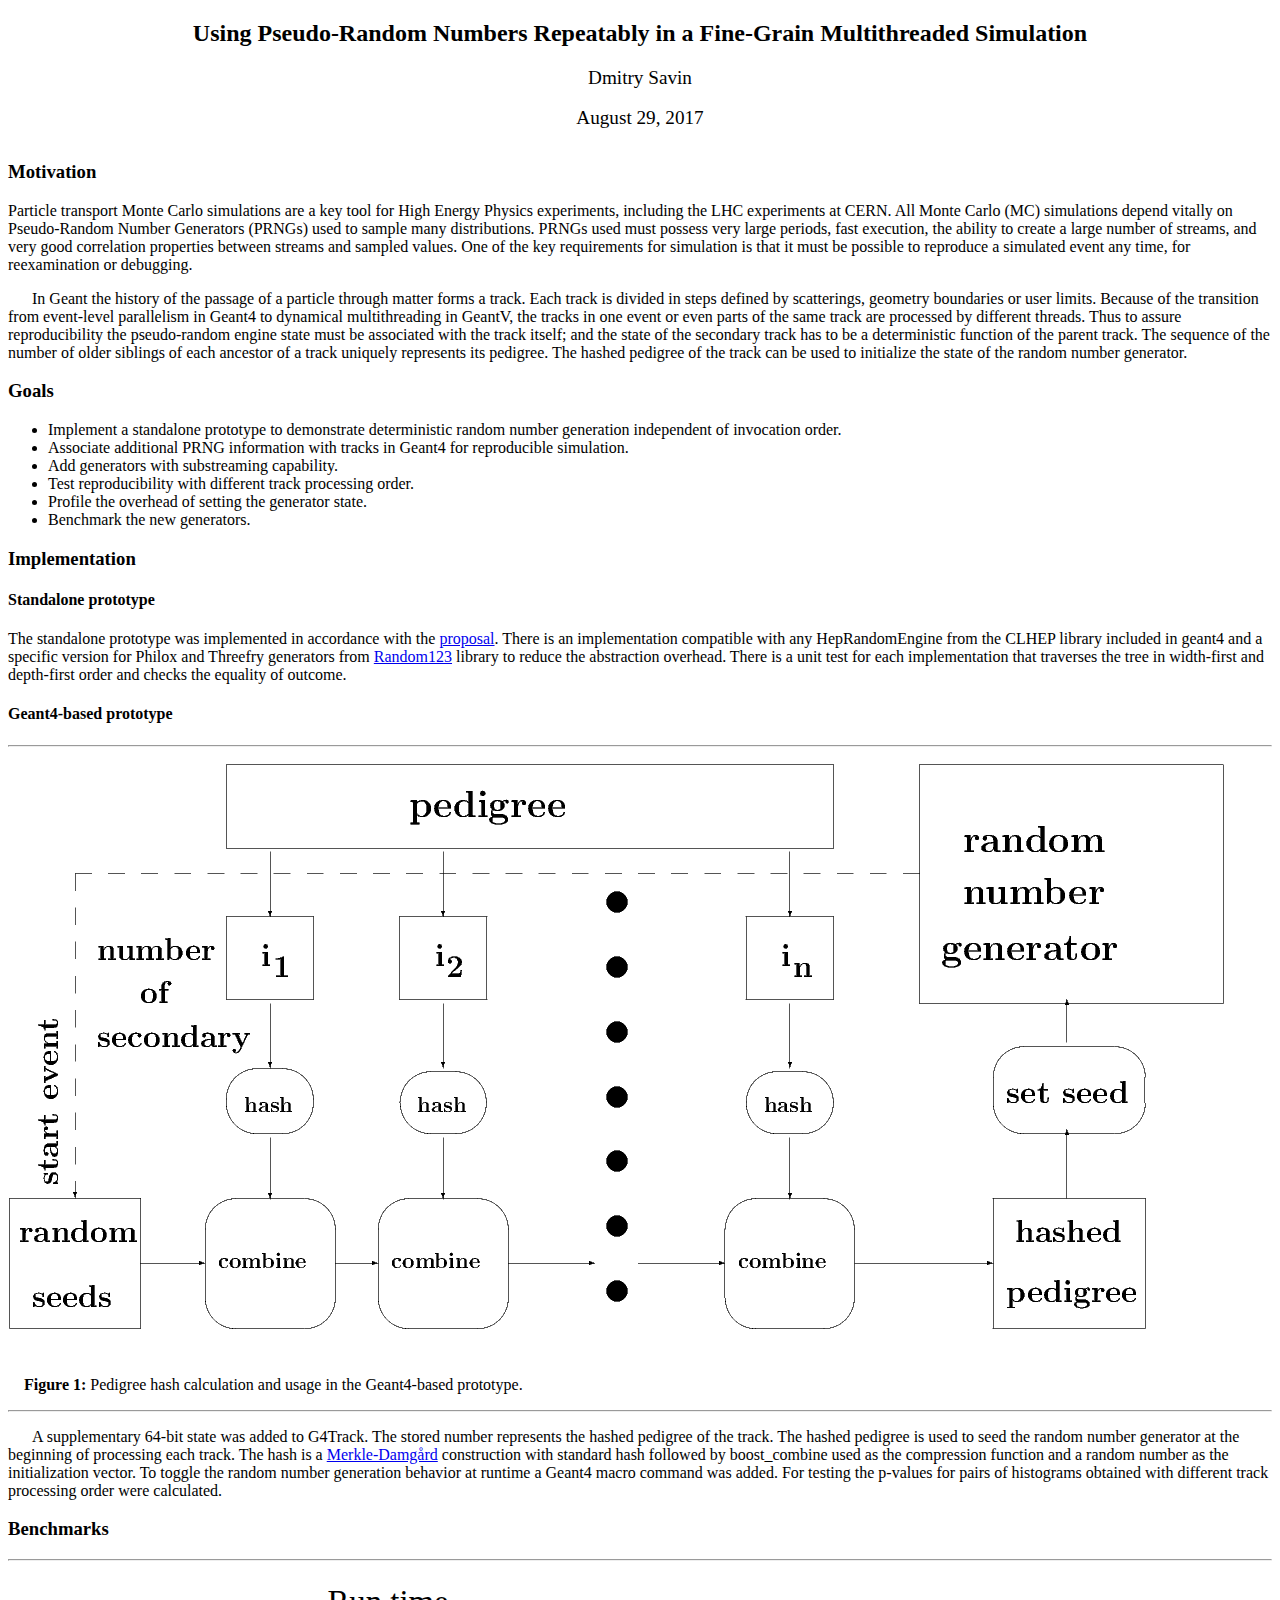
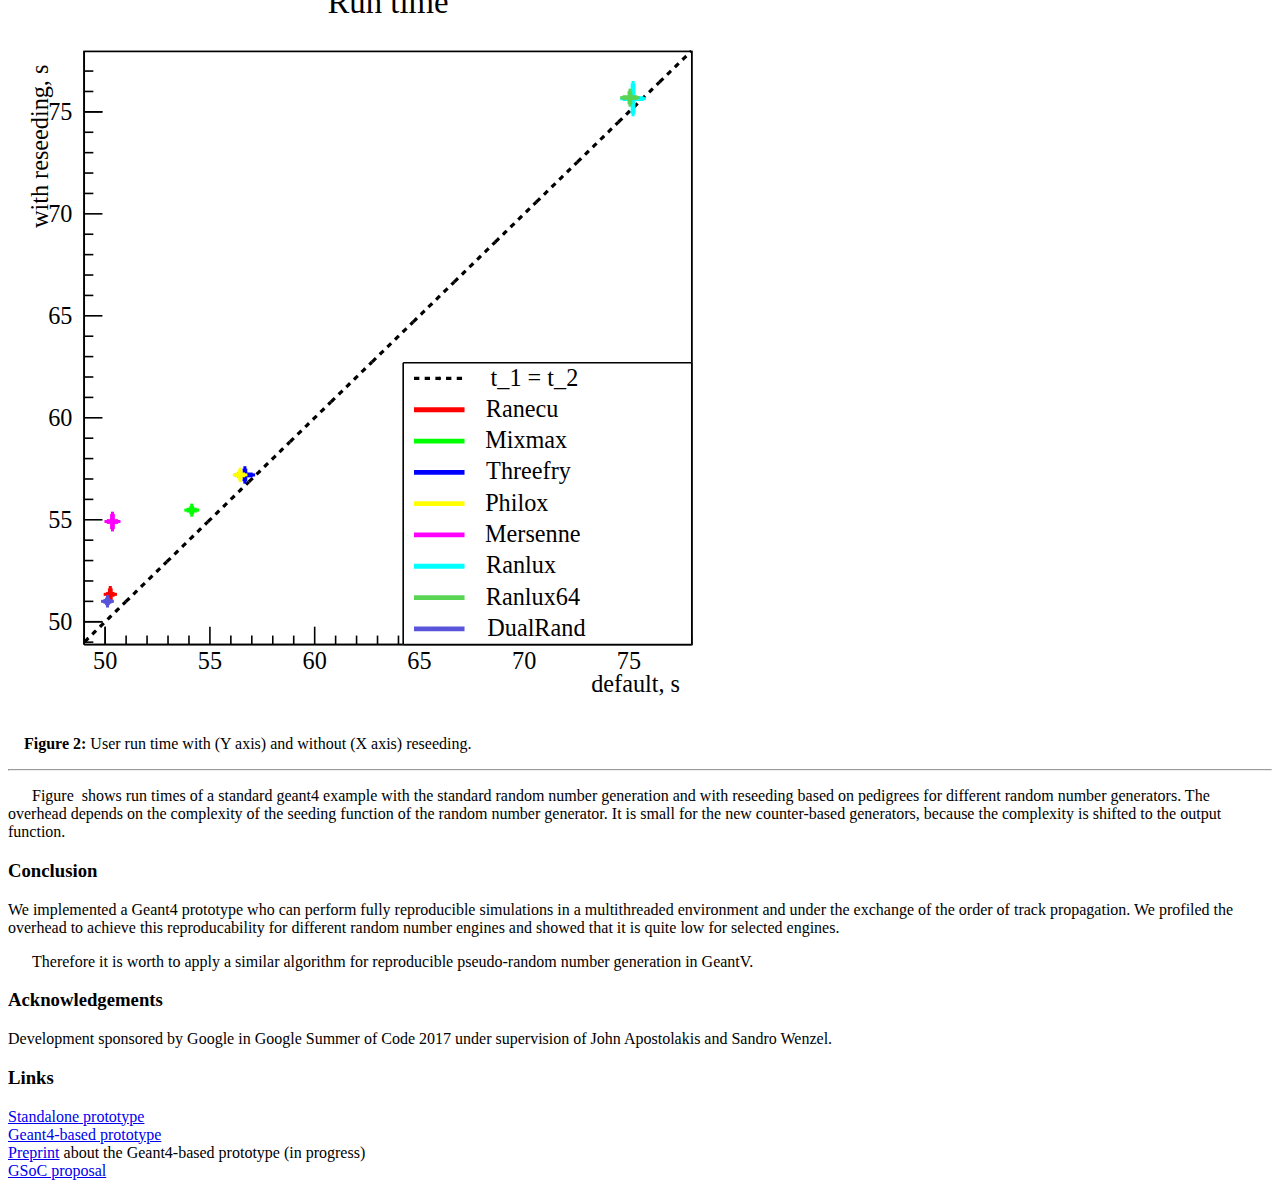
<file: index.html>
<!DOCTYPE html PUBLIC "-//W3C//DTD HTML 4.01 Transitional//EN"  
  "http://www.w3.org/TR/html4/loose.dtd">  
<html > 
<head><title>Using Pseudo-Random Numbers Repeatably in a Fine-Grain Multithreaded
Simulation</title> 
<meta http-equiv="Content-Type" content="text/html; charset=iso-8859-1"> 
<meta name="generator" content="TeX4ht (http://www.tug.org/tex4ht/)"> 
<meta name="originator" content="TeX4ht (http://www.tug.org/tex4ht/)"> 
<!-- html --> 
<meta name="src" content="gsocReport.tex"> 
<link rel="stylesheet" type="text/css" href="gsocReport.css"> 
</head><body 
>
   <div class="maketitle">
                                                                          

                                                                          
                                                                          

                                                                          

<h2 class="titleHead">Using Pseudo-Random Numbers Repeatably
in a Fine-Grain Multithreaded Simulation</h2>
<div class="author" ><span 
class="cmr-12x-x-120">Dmitry Savin</span></div><br />
<div class="date" ><span 
class="cmr-12x-x-120">August 29, 2017</span></div>
   </div>
   <h3 class="likesectionHead"><a 
 id="x1-1000"></a> Motivation </h3>
<!--l. 43--><p class="noindent" >Particle transport Monte Carlo simulations are a key tool for High Energy Physics
experiments, including the LHC experiments at CERN. All Monte Carlo
(MC) simulations depend vitally on Pseudo-Random Number Generators
(PRNGs) used to sample many distributions. PRNGs used must possess
very large periods, fast execution, the ability to create a large number of
streams, and very good correlation properties between streams and sampled
values. One of the key requirements for simulation is that it must be
possible to reproduce a simulated event any time, for reexamination or
debugging.
<!--l. 48--><p class="indent" >   In Geant the history of the passage of a particle through matter forms a track.
Each track is divided in steps defined by scatterings, geometry boundaries or user
limits. Because of the transition from event-level parallelism in Geant4 to
dynamical multithreading in GeantV, the tracks in one event or even parts of the
same track are processed by different threads. Thus to assure reproducibility the
pseudo-random engine state must be associated with the track itself; and
the state of the secondary track has to be a deterministic function of
the parent track. The sequence of the number of older siblings of each
ancestor of a track uniquely represents its pedigree. The hashed pedigree
of the track can be used to initialize the state of the random number
                                                                          

                                                                          
generator.
<!--l. 56--><p class="noindent" >
   <h3 class="likesectionHead"><a 
 id="x1-2000"></a> Goals </h3>
      <ul class="itemize1">
      <li class="itemize">Implement  a  standalone  prototype  to  demonstrate  deterministic
      random number generation independent of invocation order.
      </li>
      <li class="itemize">Associate  additional  PRNG  information  with  tracks  in  Geant4  for
      reproducible simulation.
      </li>
      <li class="itemize">Add generators with substreaming capability.
      </li>
      <li class="itemize">Test reproducibility with different track processing order.
      </li>
      <li class="itemize">Profile the overhead of setting the generator state.
      </li>
      <li class="itemize">Benchmark the new generators.</li></ul>
<!--l. 67--><p class="noindent" >
   <h3 class="likesectionHead"><a 
 id="x1-3000"></a> Implementation </h3>
<!--l. 69--><p class="noindent" >
   <h4 class="likesubsectionHead"><a 
 id="x1-4000"></a> Standalone prototype </h4>
<!--l. 70--><p class="noindent" >The standalone prototype was implemented in accordance with the <a 
href="https://sd57.github.io/g4dprng/gsoc-proposal-Savin.html" >proposal</a>.
There is an implementation compatible with any HepRandomEngine from the
CLHEP library included in geant4 and a specific version for Philox and
Threefry generators from <a 
href="https://www.deshawresearch.com/resources_random123.html" >Random123</a> library to reduce the abstraction
overhead. There is a unit test for each implementation that traverses
the tree in width-first and depth-first order and checks the equality of
outcome.
                                                                          

                                                                          
<!--l. 77--><p class="noindent" >
   <h4 class="likesubsectionHead"><a 
 id="x1-5000"></a> Geant4-based prototype </h4>
<!--l. 79--><p class="noindent" ><hr class="figure"><div class="figure" 
>
                                                                          

                                                                          
<a 
 id="x1-50011"></a>
                                                                          

                                                                          
<!--l. 80--><p class="noindent" ><img 
src="gsocReport0x.png" alt="PICT" >
<a 
 id="x1-5000doc"></a>
<br />  <div class="caption" 
><span class="id">Figure&#x00A0;1:  </span><span  
class="content">Pedigree  hash  calculation  and  usage  in  the  Geant4-based
prototype.</span></div><!--tex4ht:label?: x1-50011 -->
                                                                          

                                                                          
<!--l. 83--><p class="noindent" ></div><hr class="endfigure">
<!--l. 84--><p class="indent" >   A supplementary 64-bit state was added to G4Track. The stored number
represents the hashed pedigree of the track. The hashed pedigree is used to seed
the random number generator at the beginning of processing each track. The
hash is a <a 
href="https://en.wikipedia.org/wiki/Merkle%E2%80%93Damg%C3%A5rd_construction" >Merkle-Damg�rd</a>&#x00A0;construction with standard hash followed by
boost_combine used as the compression function and a random number as the
initialization vector. To toggle the random number generation behavior at
runtime a Geant4 macro command was added. For testing the p-values for
pairs of histograms obtained with different track processing order were
calculated.
   <h3 class="likesectionHead"><a 
 id="x1-6000"></a> Benchmarks </h3>
<!--l. 92--><p class="noindent" ><hr class="figure"><div class="figure" 
>
                                                                          

                                                                          
<a 
 id="x1-60012"></a>
                                                                          

                                                                          
<!--l. 93--><p class="noindent" ><object data="gsocReport-1.svg" width="760.27025 " height="742.02252 " type="image/svg+xml"><p>SVG-Viewer needed.</p></object>
<a 
 id="x1-6000doc"></a>
<br /> <div class="caption" 
><span class="id">Figure&#x00A0;2: </span><span  
class="content">User run time with (Y axis) and without (X axis) reseeding.</span></div><!--tex4ht:label?: x1-60012 -->
                                                                          

                                                                          
<!--l. 96--><p class="noindent" ></div><hr class="endfigure">
<!--l. 98--><p class="indent" >   Figure&#x00A0;<a 
href="#x1-6000doc"><!--tex4ht:ref: USERTIME --></a> shows run times of a standard geant4 example with the standard
random number generation and with reseeding based on pedigrees for different
random number generators. The overhead depends on the complexity of the
seeding function of the random number generator. It is small for the new
counter-based generators, because the complexity is shifted to the output
function.
   <h3 class="likesectionHead"><a 
 id="x1-7000"></a> Conclusion </h3>
<!--l. 105--><p class="noindent" >We implemented a Geant4 prototype who can perform fully reproducible
simulations in a multithreaded environment and under the exchange of the order
of track propagation. We profiled the overhead to achieve this reproducability for
different random number engines and showed that it is quite low for selected
engines.
<!--l. 108--><p class="indent" >   Therefore it is worth to apply a similar algorithm for reproducible
pseudo-random number generation in GeantV.
<!--l. 110--><p class="noindent" >
   <h3 class="likesectionHead"><a 
 id="x1-8000"></a> Acknowledgements </h3>
<!--l. 112--><p class="noindent" >Development sponsored by Google in Google Summer of Code 2017 under
supervision of John Apostolakis and Sandro Wenzel.
<!--l. 114--><p class="noindent" >
   <h3 class="likesectionHead"><a 
 id="x1-9000"></a> Links </h3>
<!--l. 116--><p class="noindent" ><a 
href="https://bitbucket.org/sd57/pedigree-git" >Standalone prototype</a><br 
class="newline" /><a 
href="https://bitbucket.org/sd57/geant4/branch/pedigree" >Geant4-based prototype</a><br 
class="newline" /><a 
href="https://sd57.github.io/g4dprng/gsocPreprint.html" >Preprint</a> about the Geant4-based prototype (in progress)<br 
class="newline" /><a 
href="https://sd57.github.io/g4dprng/gsoc-proposal-Savin.html" >GSoC proposal</a><br 
class="newline" />
    
</body></html>
</file>
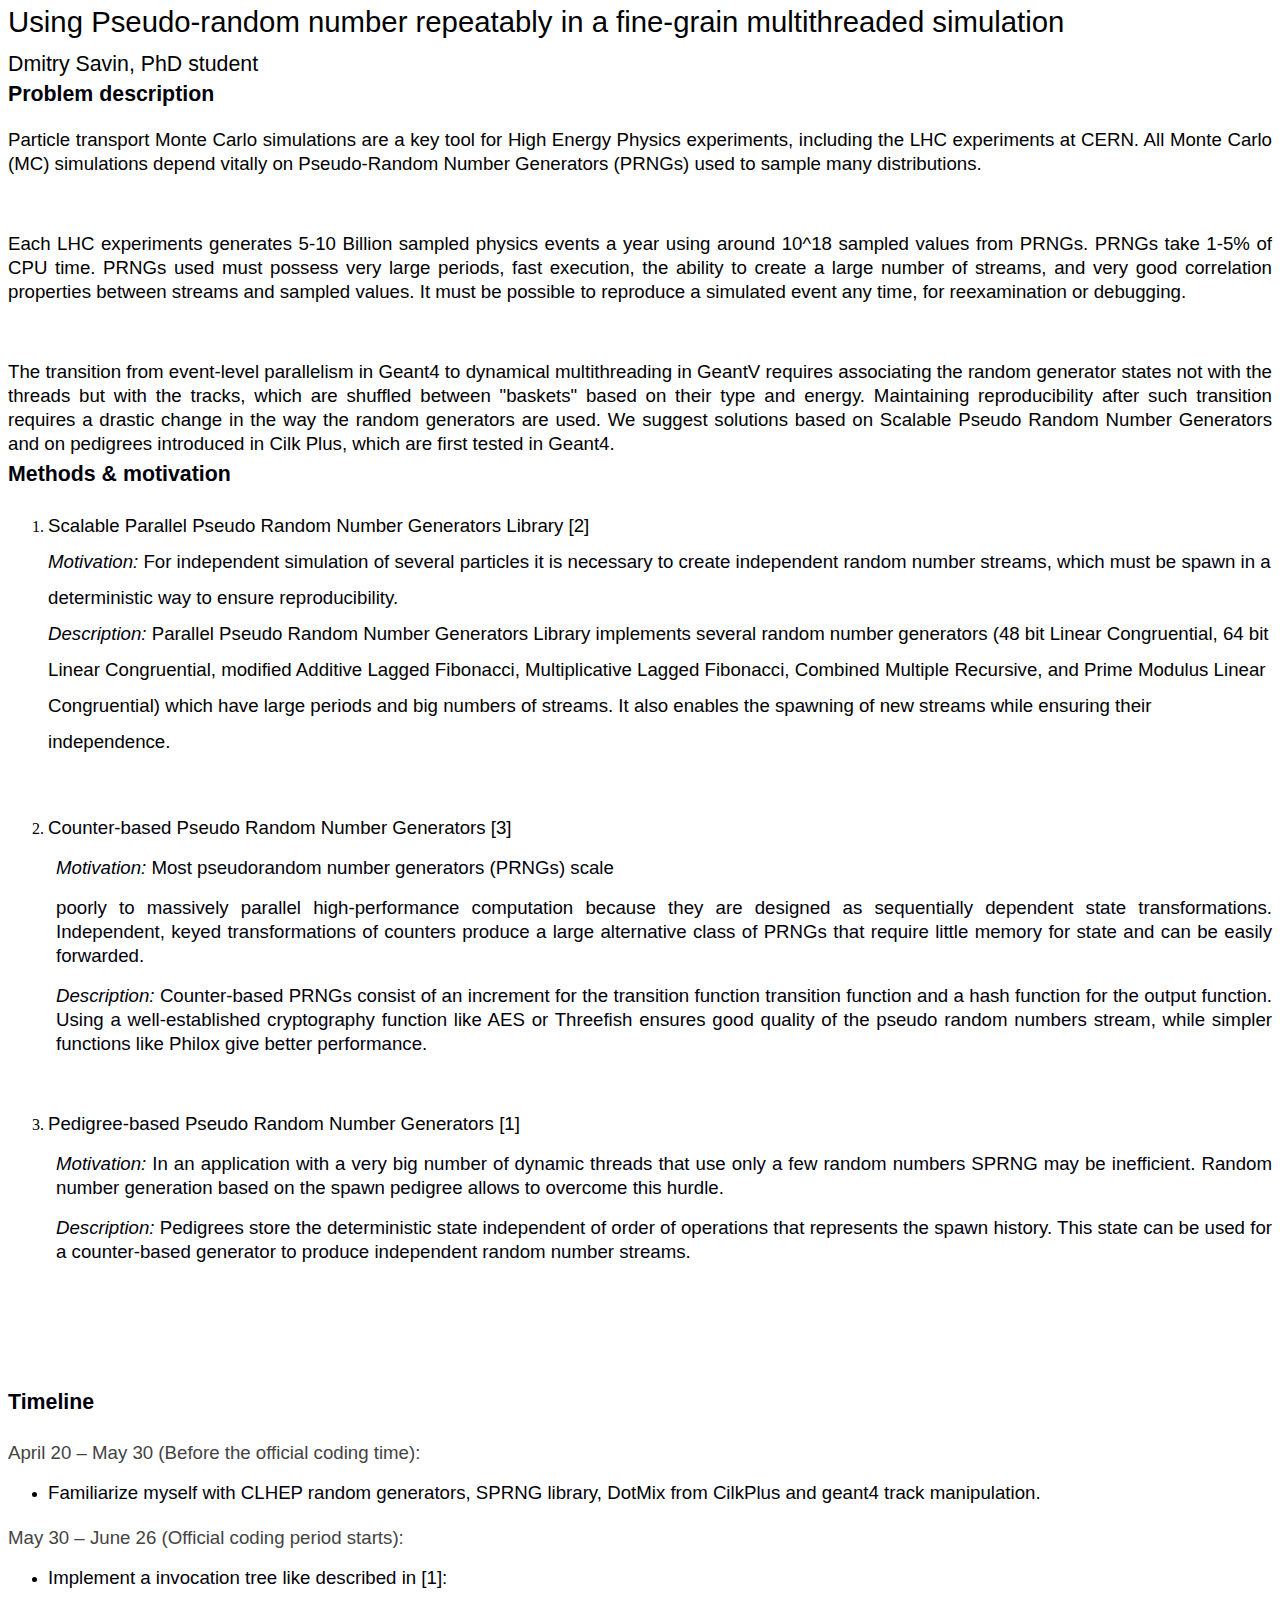
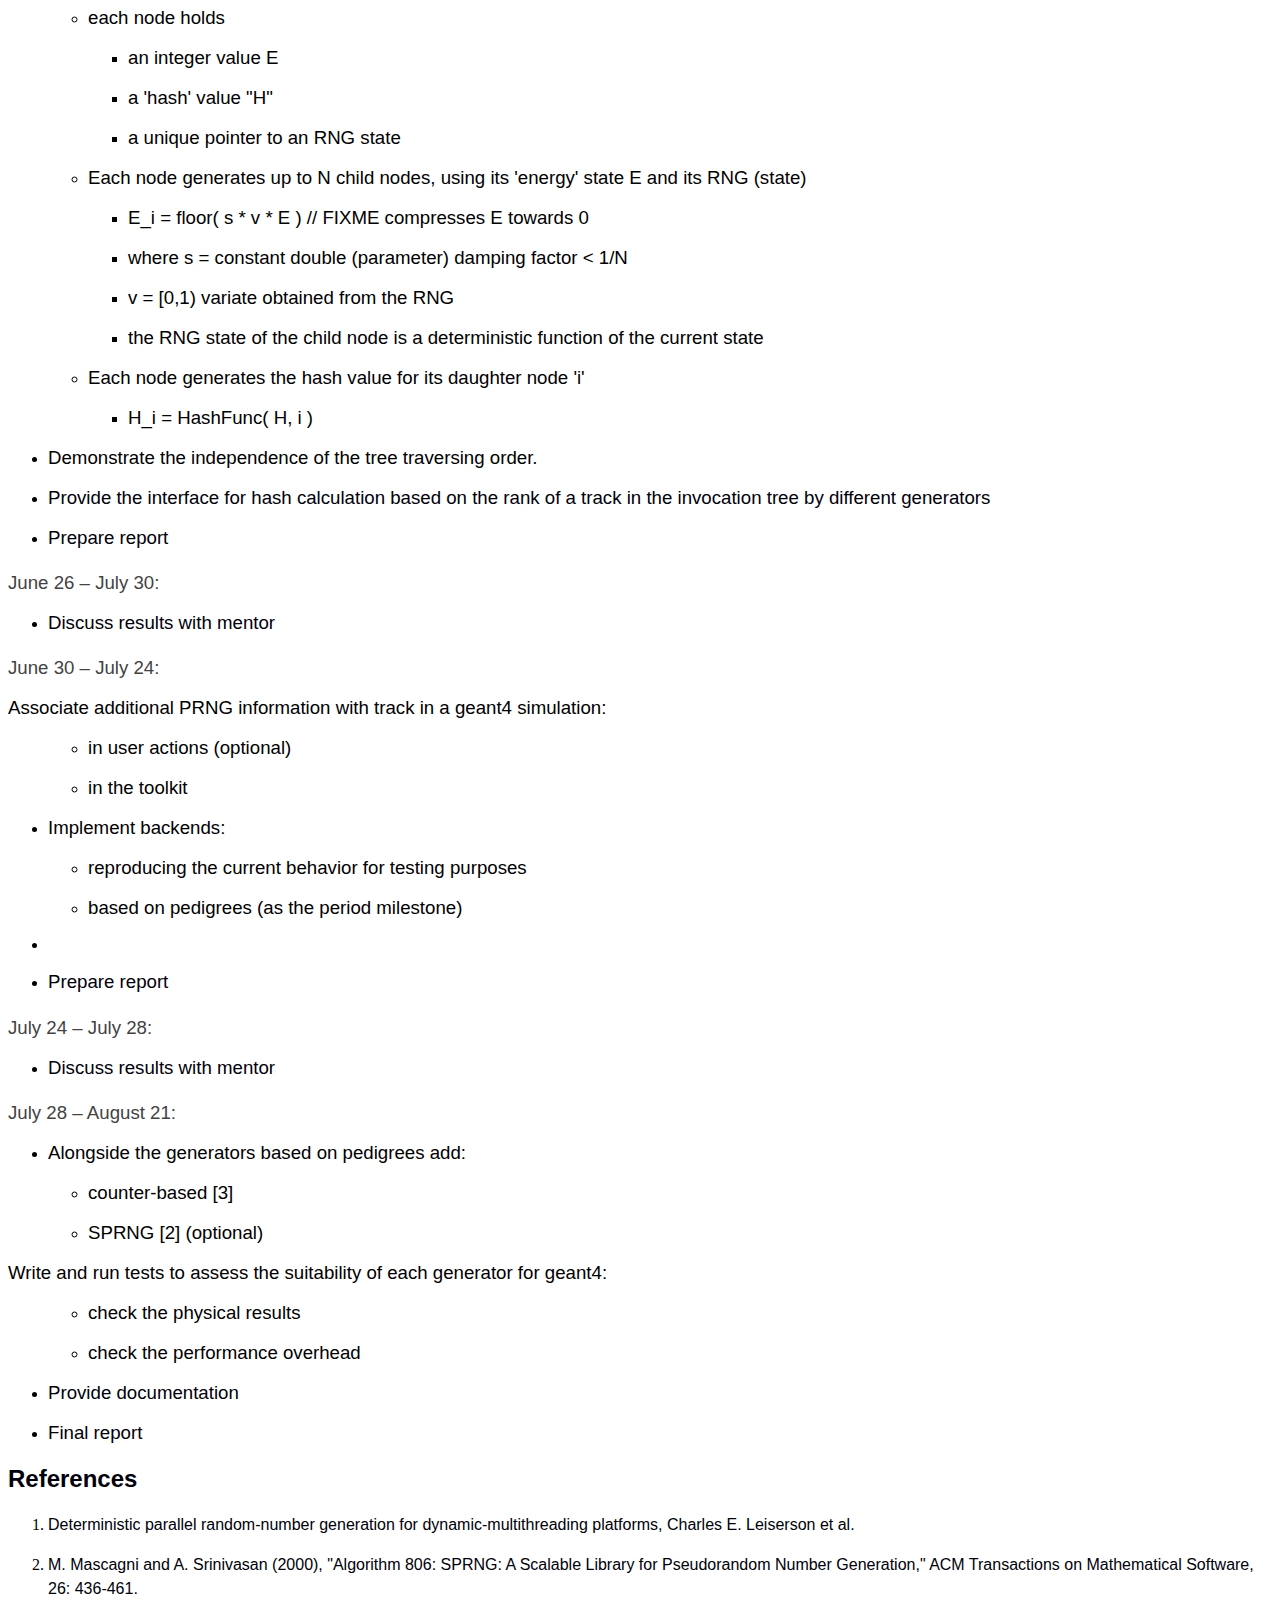
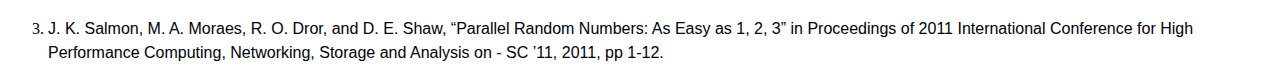
<file: gsoc-proposal-Savin.html>
<!DOCTYPE HTML PUBLIC "-//W3C//DTD HTML 4.0 Transitional//EN">
<html>
<head>
	<meta http-equiv="content-type" content="text/html; charset=utf-8"/>
	<title></title>
	<meta name="generator" content="LibreOffice 5.2.7.2 (Linux)"/>
	<meta name="created" content="00:00:00"/>
	<meta name="changed" content="2017-08-06T12:53:39.903812623"/>
	<style type="text/css">
		@page { size: 8.27in 11.69in; margin-left: 1.18in; margin-right: 0.59in; margin-top: 0.79in; margin-bottom: 0.79in }
		p { margin-bottom: 0.1in; line-height: 120% }
		h1 { margin-bottom: 0.08in; direction: ltr; font-variant: normal; color: #00000a; line-height: 150%; text-align: left; page-break-inside: auto; orphans: 2; widows: 2; text-decoration: none }
		h1.western { font-family: "Liberation Sans", serif; font-size: 14pt; font-style: normal; font-weight: normal }
		h1.cjk { font-family: "Liberation Sans"; font-size: 14pt; font-style: normal; font-weight: normal }
		h1.ctl { font-family: "Liberation Sans"; font-size: 14pt; font-weight: normal }
		h2 { margin-top: 0in; margin-bottom: 0in; direction: ltr; font-variant: normal; color: #00000a; line-height: 150%; text-align: left; page-break-inside: auto; orphans: 2; widows: 2; text-decoration: none; page-break-after: auto }
		h2.western { font-family: "Times New Roman", serif; font-style: normal }
		h2.cjk { font-family: "Times New Roman"; font-style: normal }
		h2.ctl { font-family: "Times New Roman"; font-weight: normal }
		h3 { margin-top: 0.14in; margin-bottom: 0in; direction: ltr; font-variant: normal; color: #5b9bd5; line-height: 150%; text-align: left; page-break-inside: avoid; orphans: 2; widows: 2; text-decoration: none }
		h3.western { font-family: "Calibri", serif; font-size: 12pt; font-style: normal }
		h3.cjk { font-family: "Calibri"; font-size: 12pt; font-style: normal }
		h3.ctl { font-family: "Calibri"; font-size: 12pt; font-weight: normal }
	</style>
</head>
<body lang="en-US" bgcolor="#ffffff" dir="ltr">
<h1 class="western" style="font-variant: normal; font-style: normal; line-height: 150%">
<font color="#000000"><font face="Arial, serif"><font size="6" style="font-size: 22pt">Using Pseudo-random number repeatably in a fine-grain multithreaded simulation</font></font></font></h1>
<p style="margin-bottom: 0in; line-height: 150%"><font face="Arial, serif"><font size="4" style="font-size: 16pt">Dmitry
Savin, PhD student</font></font></p>
<h2 class="western"><font face="Arial, serif"><font size="4" style="font-size: 16pt">Problem
description</font></font></h2>
<p align="justify" style="margin-bottom: 0in; line-height: 150%"><font face="Arial, serif"><font size="4" style="font-size: 14pt">Particle
transport Monte Carlo simulations are a key tool for High Energy
Physics experiments, including the LHC experiments at CERN. All Monte
Carlo (MC) simulations depend vitally on Pseudo-Random Number
Generators (PRNGs) used to sample many distributions.</font></font></p>
<p align="justify" style="margin-bottom: 0in; line-height: 150%"><br/>

</p>
<p align="justify" style="margin-bottom: 0in; line-height: 150%"><font face="Arial, serif"><font size="4" style="font-size: 14pt">Each
LHC experiments generates 5-10 Billion sampled physics events a year
using around 10^18 sampled values from PRNGs. PRNGs take 1-5% of CPU
time. PRNGs used must possess very large periods, fast execution, the
ability to create a large number of streams, and very good
correlation properties between streams and sampled values. It must be
possible to reproduce a simulated event any time, for reexamination
or debugging.</font></font></p>
<p align="justify" style="margin-bottom: 0in; line-height: 150%"><br/>

</p>
<p align="justify" style="margin-bottom: 0in; line-height: 150%"><font face="Arial, serif"><font size="4" style="font-size: 14pt">The
transition from event-level parallelism in Geant4 to dynamical
multithreading in GeantV requires associating the random generator
states not with the threads but with the tracks, which are shuffled
between &quot;baskets&quot; based on their type and energy.
Maintaining reproducibility after such transition requires a drastic
change in the way the random generators are used. We suggest
solutions based on Scalable Pseudo Random Number Generators and on
pedigrees introduced in Cilk Plus, which are first tested in Geant4.</font></font></p>
<h2 class="western"> <font face="Arial, serif"><font size="4" style="font-size: 16pt">Methods
&amp; motivation</font></font></h2>
<ol>
	<li/>
<h2 class="western" align="justify"><span style="font-variant: normal"><font color="#000000"><font face="Arial, serif"><font size="4" style="font-size: 14pt"><span style="font-style: normal"><span style="font-weight: normal">Scalable
	Parallel Pseudo Random Number Generators Library [2]<br/>
</span></span></font></font></font></span><font face="Arial, serif"><font size="4" style="font-size: 14pt"><i><span style="font-weight: normal">Motivation:</span></i></font></font><font face="Arial, serif"><font size="4" style="font-size: 14pt"><span style="font-style: normal"><span style="font-weight: normal">
	For independent simulation of several particles it is necessary to
	create independent random number streams, which must be spawn in a
	deterministic way to ensure reproducibility.<br/>
</span></span></font></font><font face="Arial, serif"><font size="4" style="font-size: 14pt"><i><span style="font-weight: normal">Description:</span></i></font></font><font face="Arial, serif"><font size="4" style="font-size: 14pt"><i>
	 </i></font></font><span style="font-variant: normal"><font color="#000000"><font face="Arial, serif"><font size="4" style="font-size: 14pt"><span style="font-style: normal"><span style="font-weight: normal">Parallel
	Pseudo Random Number Generators Library implements several random
	number generators (48 bit Linear Congruential, 64 bit Linear
	Congruential, modified Additive Lagged Fibonacci, Multiplicative
	Lagged Fibonacci, Combined Multiple Recursive, and Prime Modulus
	Linear Congruential) which have large periods and big numbers of
	streams. It also enables the spawning of new streams while ensuring
	their independence.</span></span></font></font></font></span></h2>
</ol>
<p align="justify" style="margin-left: 0.5in; margin-bottom: 0in; font-variant: normal; font-style: normal; line-height: 150%; page-break-inside: auto; orphans: 2; widows: 2; text-decoration: none; page-break-after: auto">
<br/>

</p>
<ol start="2">
	<li/>
<p align="justify" style="margin-bottom: 0in; line-height: 150%; page-break-inside: auto; orphans: 2; widows: 2; page-break-after: auto">
	<span style="font-variant: normal"><font color="#00000a"><span style="text-decoration: none"><font face="Arial, serif"><font size="4" style="font-size: 14pt"><span style="font-style: normal">Counter-based
	</span></font></font></span></font></span><span style="font-variant: normal"><font color="#000000"><span style="text-decoration: none"><font face="Arial, serif"><font size="4" style="font-size: 14pt"><span style="font-style: normal">Pseudo
	Random Number Generators [3]</span></font></font></span></font></span></p>
</ol>
<p align="justify" style="margin-left: 0.5in; margin-bottom: 0in; line-height: 150%; page-break-inside: auto; orphans: 2; widows: 2; page-break-after: auto">
<span style="font-variant: normal"><font color="#00000a"><span style="text-decoration: none"><font face="Arial, serif"><font size="4" style="font-size: 14pt"><i>Motivation:</i></font></font></span></font></span><span style="font-variant: normal"><font color="#00000a"><span style="text-decoration: none"><font face="Arial, serif"><font size="4" style="font-size: 14pt"><span style="font-style: normal">
 Most pseudorandom number generators (PRNGs) scale</span></font></font></span></font></span></p>
<p align="justify" style="margin-left: 0.5in; margin-bottom: 0in; font-variant: normal; font-style: normal; line-height: 150%; page-break-inside: auto; orphans: 2; widows: 2; text-decoration: none; page-break-after: auto">
<font color="#00000a"><font face="Arial, serif"><font size="4" style="font-size: 14pt">poorly
to massively parallel high-performance computation because they are
designed as sequentially dependent state transformations.
Independent, keyed transformations of counters produce a large
alternative class of PRNGs that require little memory for state and
can be easily forwarded.</font></font></font></p>
<p align="justify" style="margin-left: 0.5in; margin-bottom: 0in; line-height: 150%; page-break-inside: auto; orphans: 2; widows: 2; page-break-after: auto">
<span style="font-variant: normal"><font color="#00000a"><span style="text-decoration: none"><font face="Arial, serif"><font size="4" style="font-size: 14pt"><i>Description:</i></font></font></span></font></span><span style="font-variant: normal"><font color="#00000a"><span style="text-decoration: none"><font face="Arial, serif"><font size="4" style="font-size: 14pt"><span style="font-style: normal">
 Counter-based PRNGs consist of an increment for the transition
function transition function and a hash function for the output
function. Using a well-established cryptography function like AES or
Threefish ensures good quality of the pseudo random numbers stream,
while simpler functions like Philox give better performance.</span></font></font></span></font></span></p>
<p align="justify" style="margin-bottom: 0in; line-height: 150%"><br/>

</p>
<ol start="3">
	<li/>
<p align="justify" style="margin-bottom: 0in; line-height: 150%; page-break-inside: auto; orphans: 2; widows: 2; page-break-after: auto">
	<span style="font-variant: normal"><font color="#00000a"><span style="text-decoration: none"><font face="Arial, serif"><font size="4" style="font-size: 14pt"><span style="font-style: normal">Pedigree-based
	</span></font></font></span></font></span><span style="font-variant: normal"><font color="#000000"><span style="text-decoration: none"><font face="Arial, serif"><font size="4" style="font-size: 14pt"><span style="font-style: normal">Pseudo
	Random Number Generators [1]</span></font></font></span></font></span></p>
</ol>
<p align="justify" style="margin-left: 0.5in; margin-bottom: 0in; line-height: 150%; page-break-inside: auto; orphans: 2; widows: 2; page-break-after: auto">
<span style="font-variant: normal"><font color="#00000a"><span style="text-decoration: none"><font face="Arial, serif"><font size="4" style="font-size: 14pt"><i>Motivation:</i></font></font></span></font></span><span style="font-variant: normal"><font color="#00000a"><span style="text-decoration: none"><font face="Arial, serif"><font size="4" style="font-size: 14pt"><span style="font-style: normal">
 In an application with a very big number of dynamic threads that use
only a few random numbers SPRNG may be inefficient. Random number
generation based on the spawn pedigree allows to overcome this
hurdle.</span></font></font></span></font></span></p>
<p align="justify" style="margin-left: 0.5in; margin-bottom: 0in; line-height: 150%; page-break-inside: auto; orphans: 2; widows: 2; page-break-after: auto">
<span style="font-variant: normal"><font color="#00000a"><span style="text-decoration: none"><font face="Arial, serif"><font size="4" style="font-size: 14pt"><i>Description:
</i></font></font></span></font></span><span style="font-variant: normal"><font color="#00000a"><span style="text-decoration: none"><font face="Arial, serif"><font size="4" style="font-size: 14pt"><span style="font-style: normal">Pedigrees
store the deterministic state independent of order of operations that
represents the spawn history. This state can be used for a
counter-based generator to produce independent random number streams.</span></font></font></span></font></span></p>
<p align="justify" style="margin-left: 0.5in; margin-bottom: 0in; font-variant: normal; font-style: normal; line-height: 150%; page-break-inside: auto; orphans: 2; widows: 2; text-decoration: none; page-break-after: auto">
<br/>

</p>
<p align="justify" style="margin-left: 0.5in; margin-bottom: 0in; font-variant: normal; font-style: normal; line-height: 150%; page-break-inside: auto; orphans: 2; widows: 2; text-decoration: none; page-break-after: auto">
<br/>

</p>
<p align="justify" style="margin-left: 0.5in; margin-bottom: 0in; font-variant: normal; font-style: normal; line-height: 150%; page-break-inside: auto; orphans: 2; widows: 2; text-decoration: none; page-break-after: auto">
<br/>

</p>
<h2 class="western"><font face="Arial, serif"><font size="4" style="font-size: 16pt">Timeline</font></font></h2>
<h3 class="western" align="justify" style="margin-top: 0.22in; margin-bottom: 0.06in; font-weight: normal; line-height: 150%">
<font color="#434343"><font face="Arial, serif"><font size="4" style="font-size: 14pt">April
20 – May 30 (Before the official coding time):</font></font></font></h3>
<ul>
	<li/>
<p align="justify" style="margin-bottom: 0in; line-height: 150%; page-break-inside: auto; orphans: 2; widows: 2; page-break-after: auto">
	<span style="font-variant: normal"><font color="#00000a"><span style="text-decoration: none"><font face="Arial, serif"><font size="4" style="font-size: 14pt"><span style="font-style: normal">Familiarize
	myself with CLHEP random generators, SPRNG librar</span></font></font></span></font></span><font face="Arial, serif"><font size="4" style="font-size: 14pt">y,
	DotMix</font></font><span style="font-variant: normal"><font color="#00000a"><span style="text-decoration: none"><font face="Arial, serif"><font size="4" style="font-size: 14pt"><span style="font-style: normal">
	from CilkPlus</span></font></font></span></font></span><font face="Arial, serif"><font size="4" style="font-size: 14pt">
	and geant4 track manipulation.</font></font></p>
</ul>
<h3 class="western" align="justify" style="margin-top: 0.22in; margin-bottom: 0.06in; font-weight: normal; line-height: 150%">
<font color="#434343"><font face="Arial, serif"><font size="4" style="font-size: 14pt">May
30 – June 26 (Official coding period starts):</font></font></font></h3>
<ul>
	<li/>
<p align="justify" style="margin-bottom: 0in; line-height: 150%; page-break-inside: auto; orphans: 2; widows: 2; page-break-after: auto">
	<span style="font-variant: normal"><font color="#00000a"><span style="text-decoration: none"><font face="Arial, serif"><font size="4" style="font-size: 14pt"><span style="font-style: normal">Implement
	a invocation tree </span></font></font></span></font></span><font face="Arial, serif"><font size="4" style="font-size: 14pt">like</font></font><span style="font-variant: normal"><font color="#00000a"><span style="text-decoration: none"><font face="Arial, serif"><font size="4" style="font-size: 14pt"><span style="font-style: normal">
	described in [1]</span></font></font></span></font></span><font face="Arial, serif"><font size="4" style="font-size: 14pt">:</font></font></p>
	<ul>
		<li/>
<p align="justify" style="margin-bottom: 0in; line-height: 150%; page-break-inside: auto; orphans: 2; widows: 2; page-break-after: auto">
		<font face="Arial, serif"><font size="4" style="font-size: 14pt">each
		node holds</font></font></p>
		<ul>
			<li/>
<p align="justify" style="margin-bottom: 0in; line-height: 150%; page-break-inside: auto; orphans: 2; widows: 2; page-break-after: auto">
			<font face="Arial, serif"><font size="4" style="font-size: 14pt">an
			integer value E</font></font></p>
			<li/>
<p align="justify" style="margin-bottom: 0in; line-height: 150%; page-break-inside: auto; orphans: 2; widows: 2; page-break-after: auto">
			<font face="Arial, serif"><font size="4" style="font-size: 14pt">a
			'hash' value   &quot;H&quot;</font></font></p>
			<li/>
<p align="justify" style="margin-bottom: 0in; line-height: 150%; page-break-inside: auto; orphans: 2; widows: 2; page-break-after: auto">
			<font face="Arial, serif"><font size="4" style="font-size: 14pt">a
			unique pointer to an RNG state</font></font></p>
		</ul>
		<li/>
<p align="justify" style="margin-bottom: 0in; line-height: 150%; page-break-inside: auto; orphans: 2; widows: 2; page-break-after: auto">
		<font face="Arial, serif"><font size="4" style="font-size: 14pt">Each
		node generates up to N child nodes, using its 'energy' state E and
		its RNG (state)</font></font></p>
		<ul>
			<li/>
<p align="justify" style="margin-bottom: 0in; line-height: 150%; page-break-inside: auto; orphans: 2; widows: 2; page-break-after: auto">
			<font face="Arial, serif"><font size="4" style="font-size: 14pt">E_i
			= floor( s * v * E ) // FIXME compresses E towards 0</font></font></p>
			<li/>
<p align="justify" style="margin-bottom: 0in; line-height: 150%; page-break-inside: auto; orphans: 2; widows: 2; page-break-after: auto">
			<font face="Arial, serif"><font size="4" style="font-size: 14pt">where
			s = constant double (parameter) damping factor &lt; 1/N</font></font></p>
			<li/>
<p align="justify" style="margin-bottom: 0in; line-height: 150%; page-break-inside: auto; orphans: 2; widows: 2; page-break-after: auto">
			<font face="Arial, serif"><font size="4" style="font-size: 14pt">v
			= [0,1) variate obtained from the RNG</font></font></p>
			<li/>
<p align="justify" style="margin-bottom: 0in; line-height: 150%; page-break-inside: auto; orphans: 2; widows: 2; page-break-after: auto">
			<font face="Arial, serif"><font size="4" style="font-size: 14pt">the
			RNG state of the child node is a deterministic function of the
			current state </font></font>
			</p>
		</ul>
		<li/>
<p align="justify" style="margin-bottom: 0in; line-height: 150%; page-break-inside: auto; orphans: 2; widows: 2; page-break-after: auto">
		<font face="Arial, serif"><font size="4" style="font-size: 14pt">Each
		node generates the hash value for its daughter node 'i'</font></font></p>
		<ul>
			<li/>
<p align="justify" style="margin-bottom: 0in; line-height: 150%; page-break-inside: auto; orphans: 2; widows: 2; page-break-after: auto">
			<font face="Arial, serif"><font size="4" style="font-size: 14pt">H_i
			= HashFunc( H, i )</font></font></p>
		</ul>
	</ul>
	<li/>
<p align="justify" style="margin-bottom: 0in; line-height: 150%; page-break-inside: auto; orphans: 2; widows: 2; page-break-after: auto">
	<font face="Arial, serif"><font size="4" style="font-size: 14pt">Demonstrate
	the independence of the tree traversing order.</font></font></p>
	<li/>
<p align="justify" style="margin-bottom: 0in; font-variant: normal; font-style: normal; line-height: 150%; page-break-inside: auto; orphans: 2; widows: 2; text-decoration: none; page-break-after: auto">
	<font color="#00000a"><font face="Arial, serif"><font size="4" style="font-size: 14pt">Provide
	the interface for hash calculation based on the rank of a track in
	the invocation tree by different generators</font></font></font></p>
	<li/>
<p align="justify" style="margin-bottom: 0in; font-variant: normal; font-style: normal; line-height: 150%; page-break-inside: auto; orphans: 2; widows: 2; text-decoration: none; page-break-after: auto">
	<font color="#00000a"><font face="Arial, serif"><font size="4" style="font-size: 14pt">Prepare
	report</font></font></font></p>
</ul>
<h3 class="western" align="justify" style="margin-top: 0.22in; margin-bottom: 0.06in; font-weight: normal; line-height: 150%">
<font color="#434343"><font face="Arial, serif"><font size="4" style="font-size: 14pt">June
26 – July 30:</font></font></font></h3>
<ul>
	<li/>
<p align="justify" style="margin-bottom: 0in; font-variant: normal; font-style: normal; line-height: 150%; page-break-inside: auto; orphans: 2; widows: 2; text-decoration: none; page-break-after: auto">
	<font color="#00000a"><font face="Arial, serif"><font size="4" style="font-size: 14pt">Discuss
	results with mentor</font></font></font></p>
</ul>
<h3 class="western" align="justify" style="margin-top: 0.22in; margin-bottom: 0.06in; font-weight: normal; line-height: 150%">
<font color="#434343"><font face="Arial, serif"><font size="4" style="font-size: 14pt">June
30 – July 24:</font></font></font></h3>
<p style="margin-bottom: 0in; line-height: 150%">       <font face="Arial, serif"><font size="4" style="font-size: 14pt">Associate
additional PRNG information with track in a geant4 simulation:</font></font></p>
<ul>
	<ul>
		<li/>
<p align="justify" style="margin-bottom: 0in; line-height: 150%">
		<font face="Arial, serif"><font size="4" style="font-size: 14pt">in
		user actions (optional)</font></font></p>
		<li/>
<p align="justify" style="margin-bottom: 0in; line-height: 150%">
		<font face="Arial, serif"><font size="4" style="font-size: 14pt">in
		the toolkit </font></font>
		</p>
	</ul>
	<li/>
<p align="justify" style="margin-bottom: 0in; line-height: 150%">
	<font face="Arial, serif"><font size="4" style="font-size: 14pt">Implement
	backends:</font></font></p>
	<ul>
		<li/>
<p align="justify" style="margin-bottom: 0in; line-height: 150%">
		<font face="Arial, serif"><font size="4" style="font-size: 14pt">reproducing
		the current behavior for testing purposes</font></font></p>
		<li/>
<p align="justify" style="margin-bottom: 0in; line-height: 150%">
		<font face="Arial, serif"><font size="4" style="font-size: 14pt">based
		on pedigrees (as the period milestone)</font></font></p>
	</ul>
	<li/>
<p align="justify" style="margin-bottom: 0in; line-height: 150%; text-decoration: none">
	</p>
	<li/>
<p align="justify" style="margin-bottom: 0in; font-variant: normal; font-style: normal; line-height: 150%; page-break-inside: auto; orphans: 2; widows: 2; text-decoration: none; page-break-after: auto">
	<font color="#00000a"><font face="Arial, serif"><font size="4" style="font-size: 14pt">Prepare
	report</font></font></font></p>
</ul>
<h3 class="western" align="justify" style="margin-top: 0.22in; margin-bottom: 0.06in; font-weight: normal; line-height: 150%">
<font color="#434343"><font face="Arial, serif"><font size="4" style="font-size: 14pt">July
24 – July 28:</font></font></font></h3>
<ul>
	<li/>
<p align="justify" style="margin-bottom: 0in; font-variant: normal; font-style: normal; line-height: 150%; page-break-inside: auto; orphans: 2; widows: 2; text-decoration: none; page-break-after: auto">
	<font color="#00000a"><font face="Arial, serif"><font size="4" style="font-size: 14pt">Discuss
	results with mentor</font></font></font></p>
</ul>
<h3 class="western" align="justify" style="margin-top: 0.22in; margin-bottom: 0.06in; font-weight: normal; line-height: 150%">
<font color="#434343"><font face="Arial, serif"><font size="4" style="font-size: 14pt">July
28 – August 21:</font></font></font></h3>
<ul>
	<li/>
<p align="justify" style="margin-bottom: 0in; line-height: 150%">
	<font face="Arial, serif"><font size="4" style="font-size: 14pt">Alongside
	the generators based on pedigrees add:</font></font></p>
	<ul>
		<li/>
<p align="justify" style="margin-bottom: 0in; line-height: 150%">
		<font face="Arial, serif"><font size="4" style="font-size: 14pt">counter-based
		[3]</font></font></p>
		<li/>
<p align="justify" style="margin-bottom: 0in; line-height: 150%">
		<font face="Arial, serif"><font size="4" style="font-size: 14pt">SPRNG
		[2] (optional)</font></font></p>
	</ul>
</ul>
<p align="justify" style="margin-bottom: 0in; line-height: 150%"> 
<font face="Arial, serif"><font size="4" style="font-size: 14pt">Write
and run tests to assess the suitability of each generator for geant4:</font></font></p>
<ul>
	<ul>
		<li/>
<p align="justify" style="margin-bottom: 0in; line-height: 150%">
		<font face="Arial, serif"><font size="4" style="font-size: 14pt">check
		the physical results</font></font></p>
		<li/>
<p align="justify" style="margin-bottom: 0in; line-height: 150%">
		<font face="Arial, serif"><font size="4" style="font-size: 14pt">check
		the performance overhead</font></font></p>
	</ul>
	<li/>
<p align="justify" style="margin-bottom: 0in; font-variant: normal; font-style: normal; line-height: 150%; page-break-inside: auto; orphans: 2; widows: 2; text-decoration: none; page-break-after: auto">
	<font color="#00000a"><font face="Arial, serif"><font size="4" style="font-size: 14pt">Provide
	documentation</font></font></font></p>
	<li/>
<p align="justify" style="margin-bottom: 0in; font-variant: normal; font-style: normal; line-height: 150%; page-break-inside: auto; orphans: 2; widows: 2; text-decoration: none; page-break-after: auto">
	<font color="#00000a"><font face="Arial, serif"><font size="4" style="font-size: 14pt">Final
	report</font></font></font></p>
</ul>
<h2 class="western"><font face="Arial, serif">References</font></h2>
<ol>
	<li/>
<p align="left" style="margin-bottom: 0in; font-variant: normal; font-style: normal; line-height: 150%; page-break-inside: auto; orphans: 2; widows: 2; text-decoration: none; page-break-after: auto">
	<font color="#00000a"><font face="Arial, serif"><font size="3" style="font-size: 12pt">Deterministic
	parallel random-number generation for dynamic-multithreading
	platforms, Charles E. Leiserson et al.</font></font></font></p>
	<li/>
<p align="left" style="margin-bottom: 0in; font-variant: normal; font-style: normal; line-height: 150%; page-break-inside: auto; orphans: 2; widows: 2; text-decoration: none; page-break-after: auto">
	<font color="#00000a"><font face="Arial, serif"><font size="3" style="font-size: 12pt">M.
	Mascagni and A. Srinivasan (2000), &quot;Algorithm 806: SPRNG: A
	Scalable Library for Pseudorandom Number Generation,&quot; ACM
	Transactions on Mathematical Software, 26: 436-461.</font></font></font></p>
	<li/>
<p align="left" style="margin-bottom: 0in; font-variant: normal; font-style: normal; line-height: 150%; page-break-inside: auto; orphans: 2; widows: 2; text-decoration: none; page-break-after: auto">
	<font color="#00000a"><font face="Arial, serif"><font size="3" style="font-size: 12pt">J.
	K. Salmon, M. A. Moraes, R. O. Dror, and D. E. Shaw, “Parallel
	Random Numbers: As Easy as 1, 2, 3” in Proceedings of 2011
	International Conference for High Performance Computing, Networking,
	Storage and Analysis on - SC ’11, 2011, pp 1-12.</font></font></font></p>
</ol>
</body>
</html>
</file>
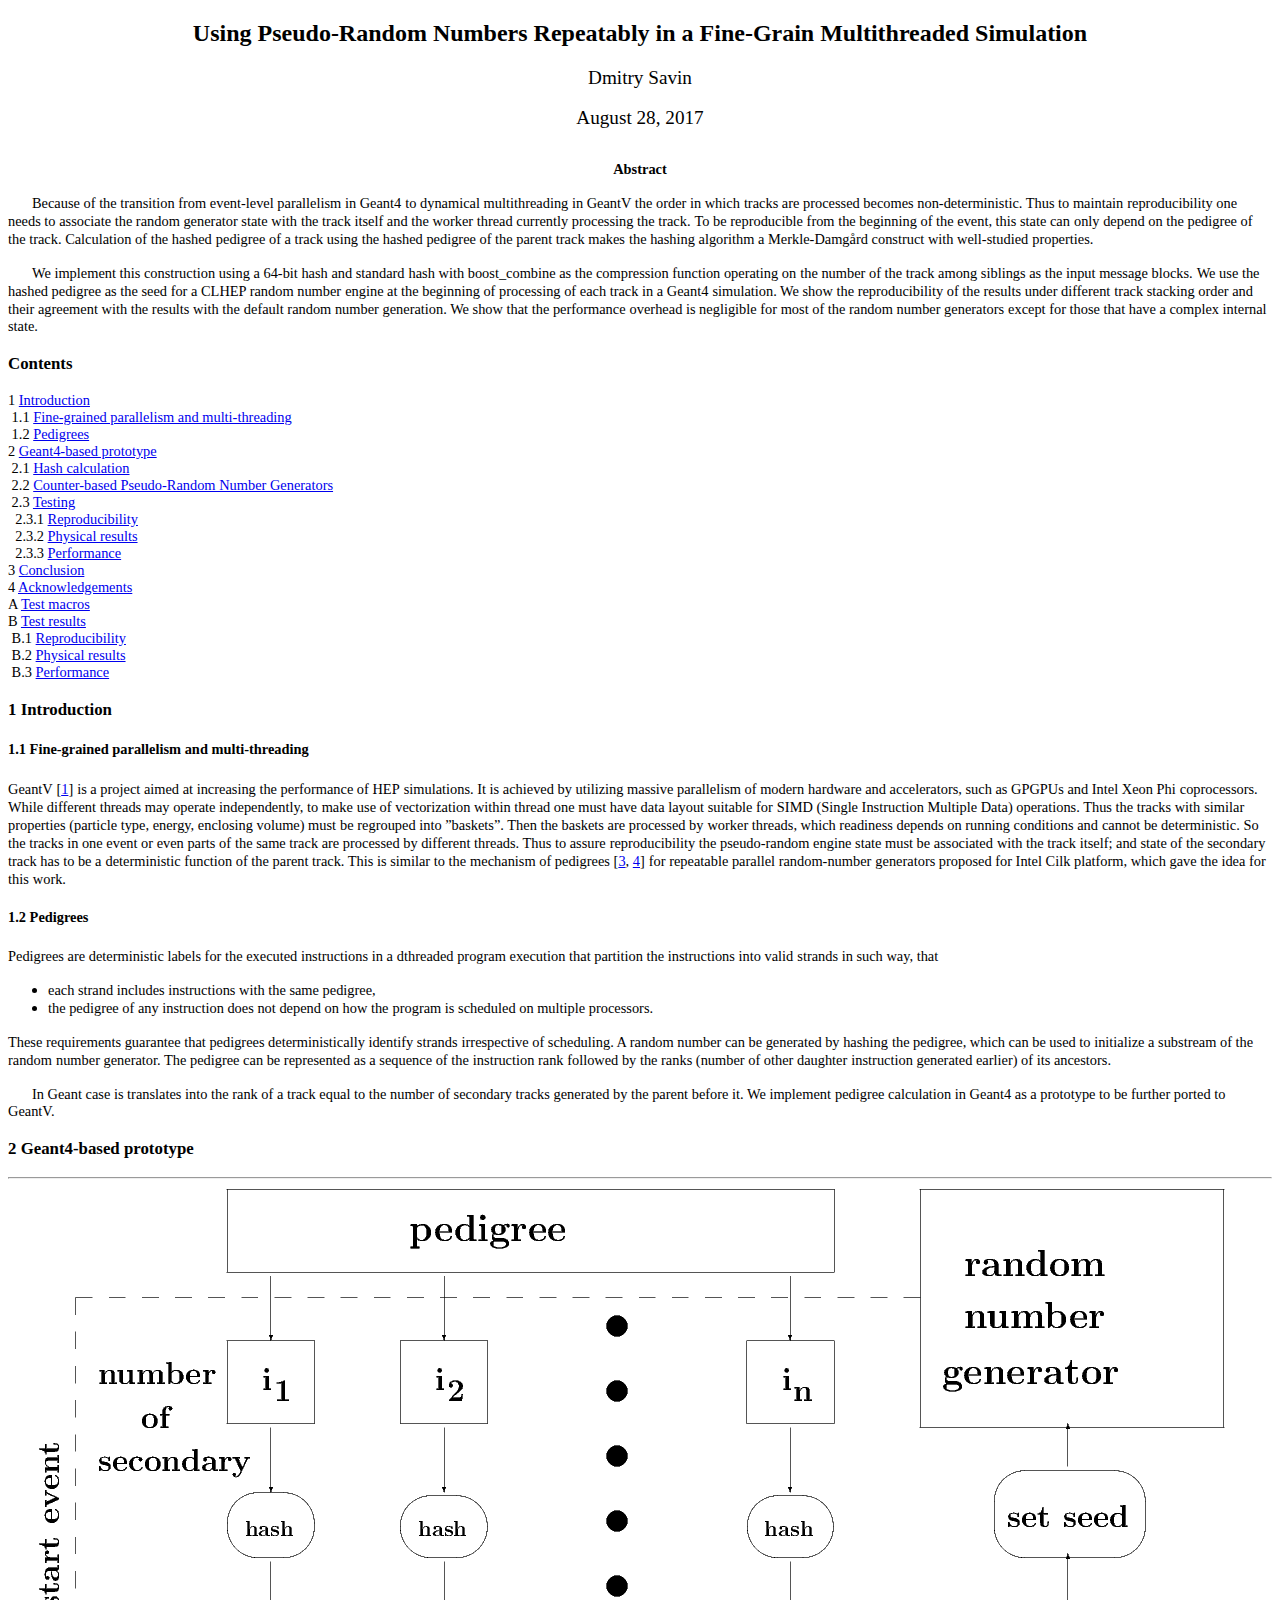
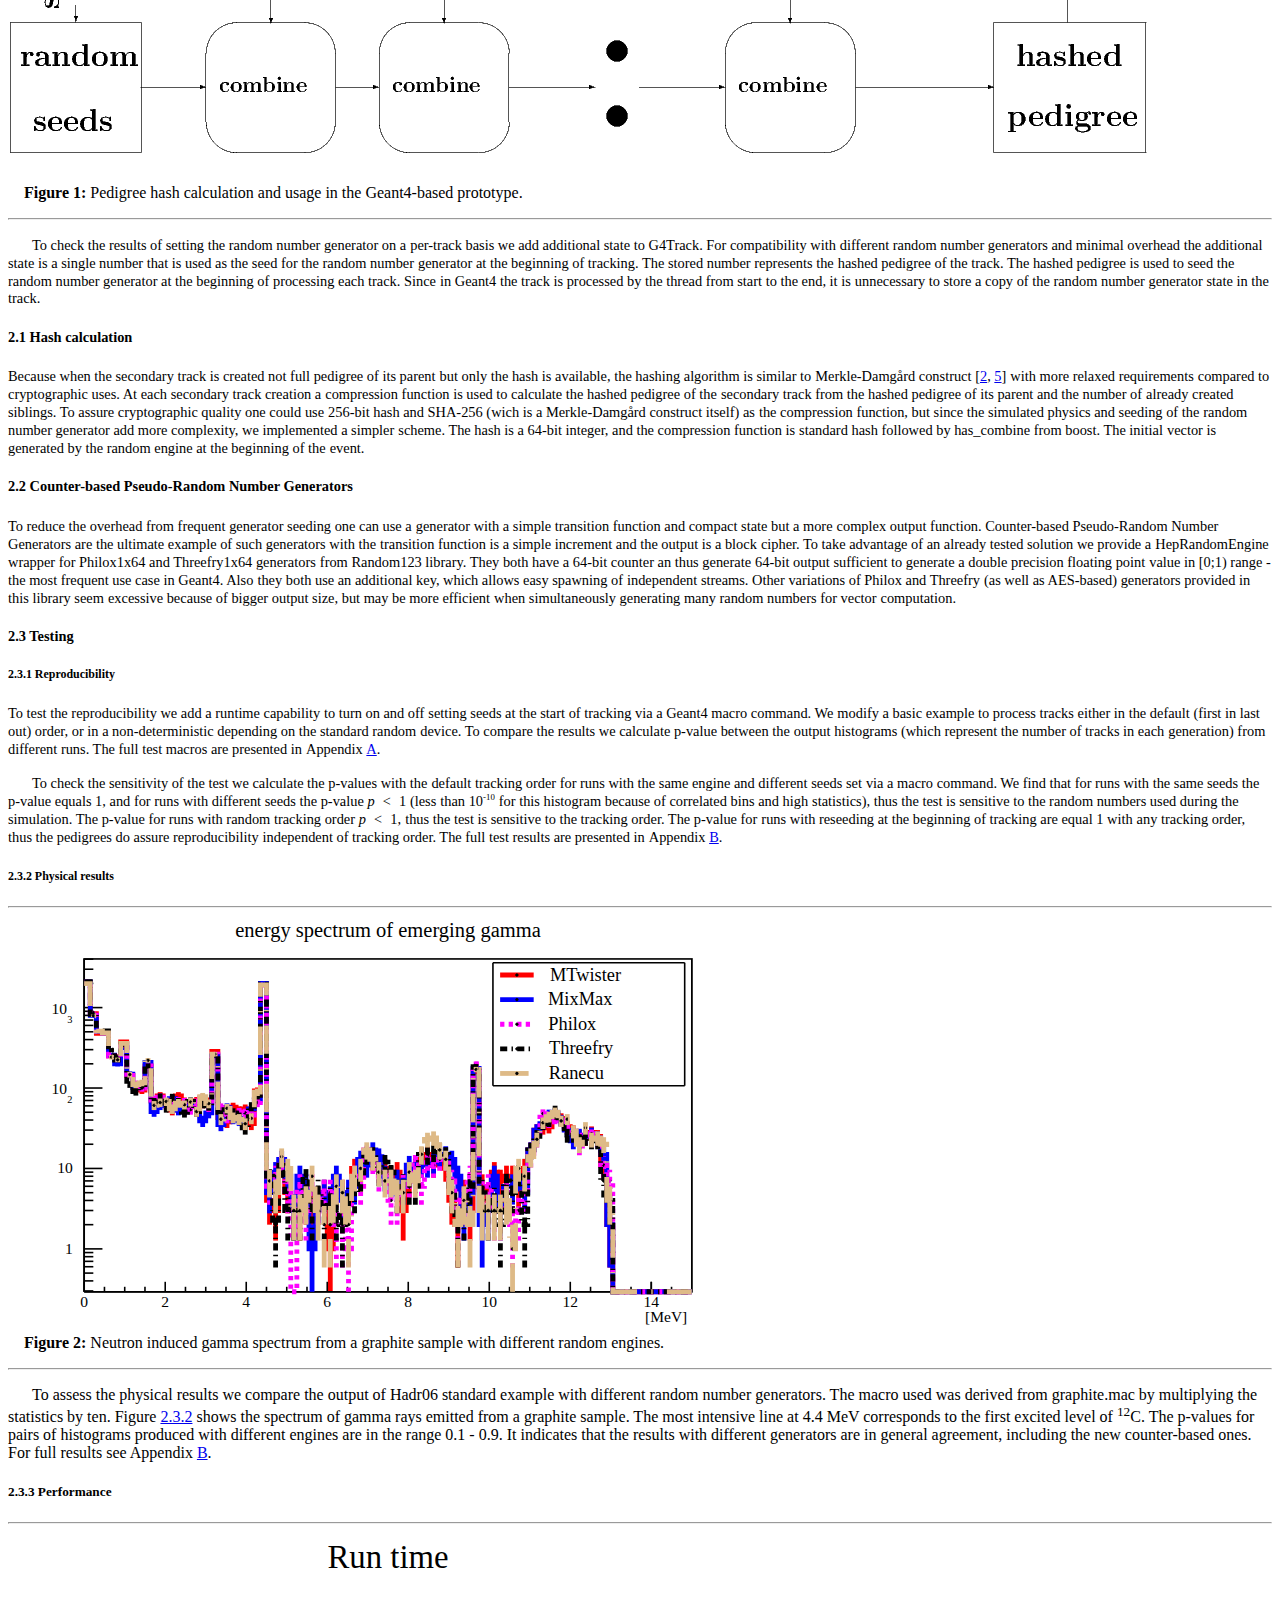
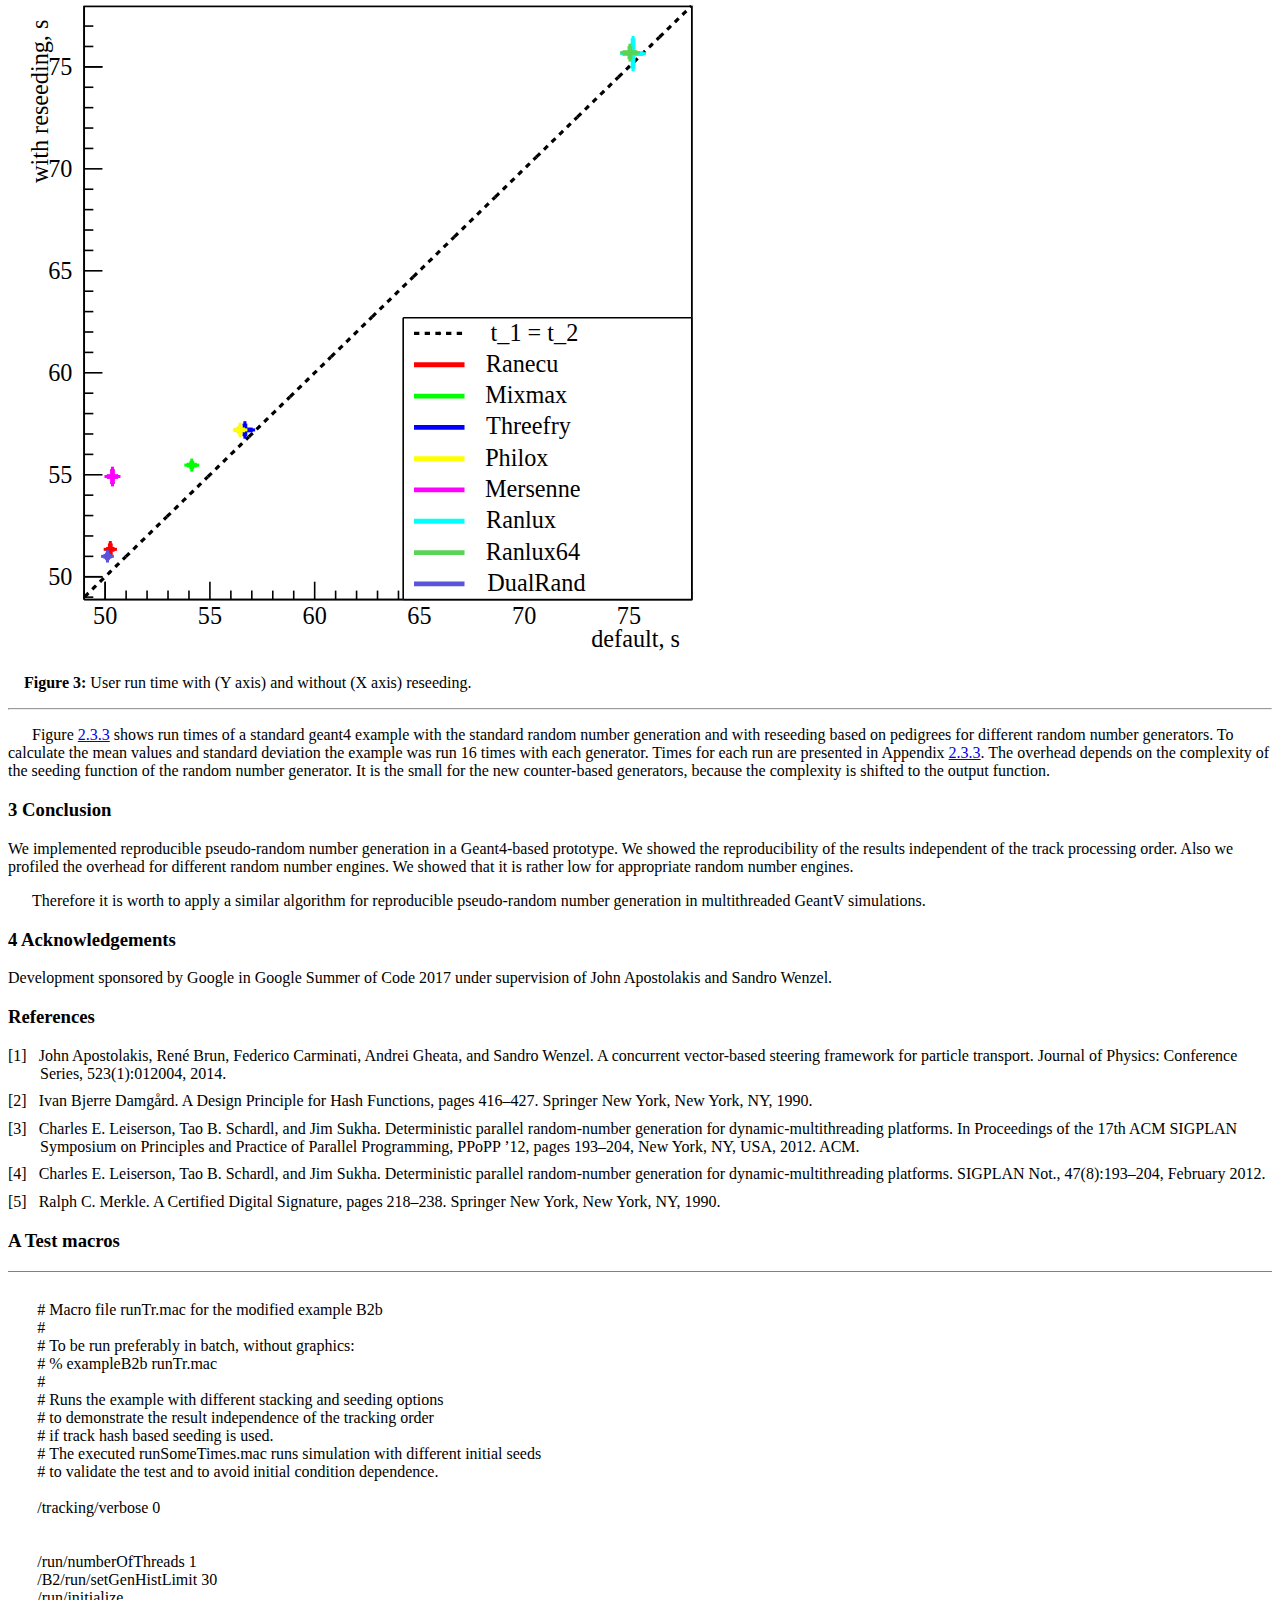
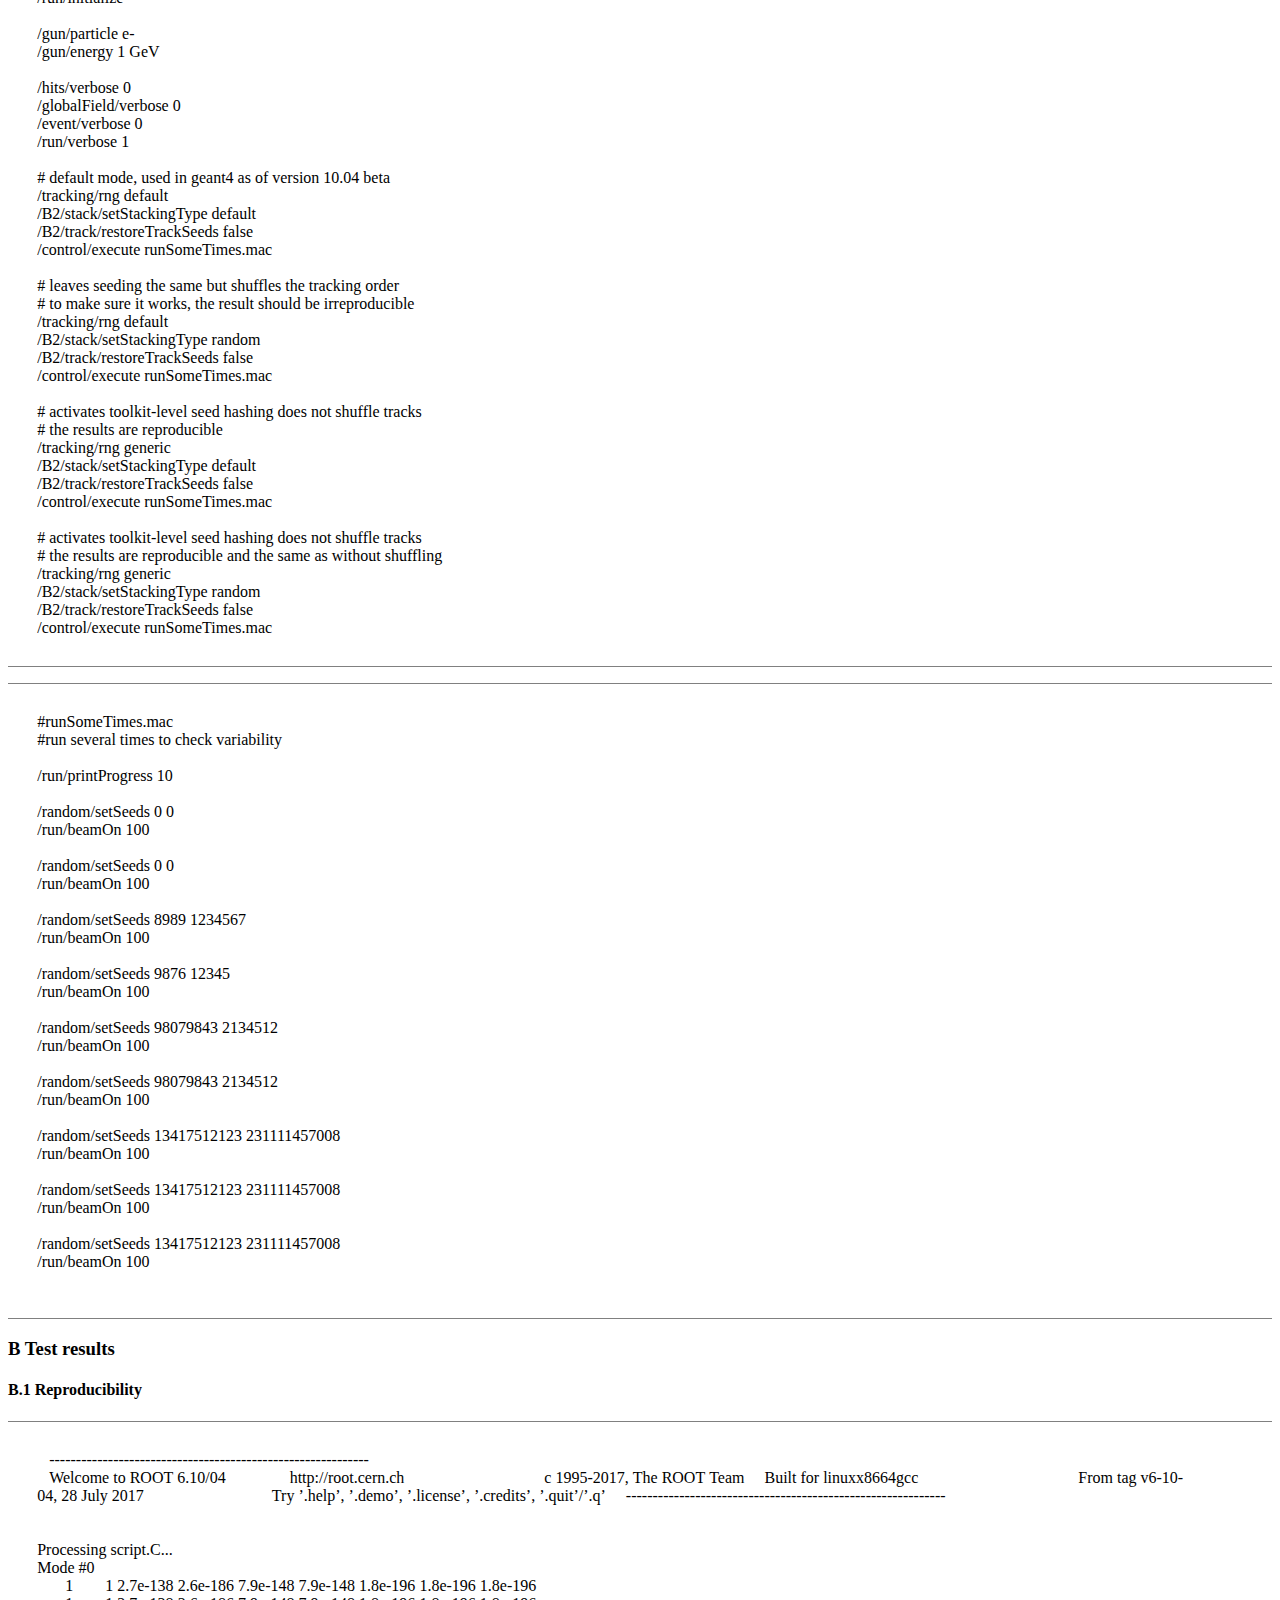
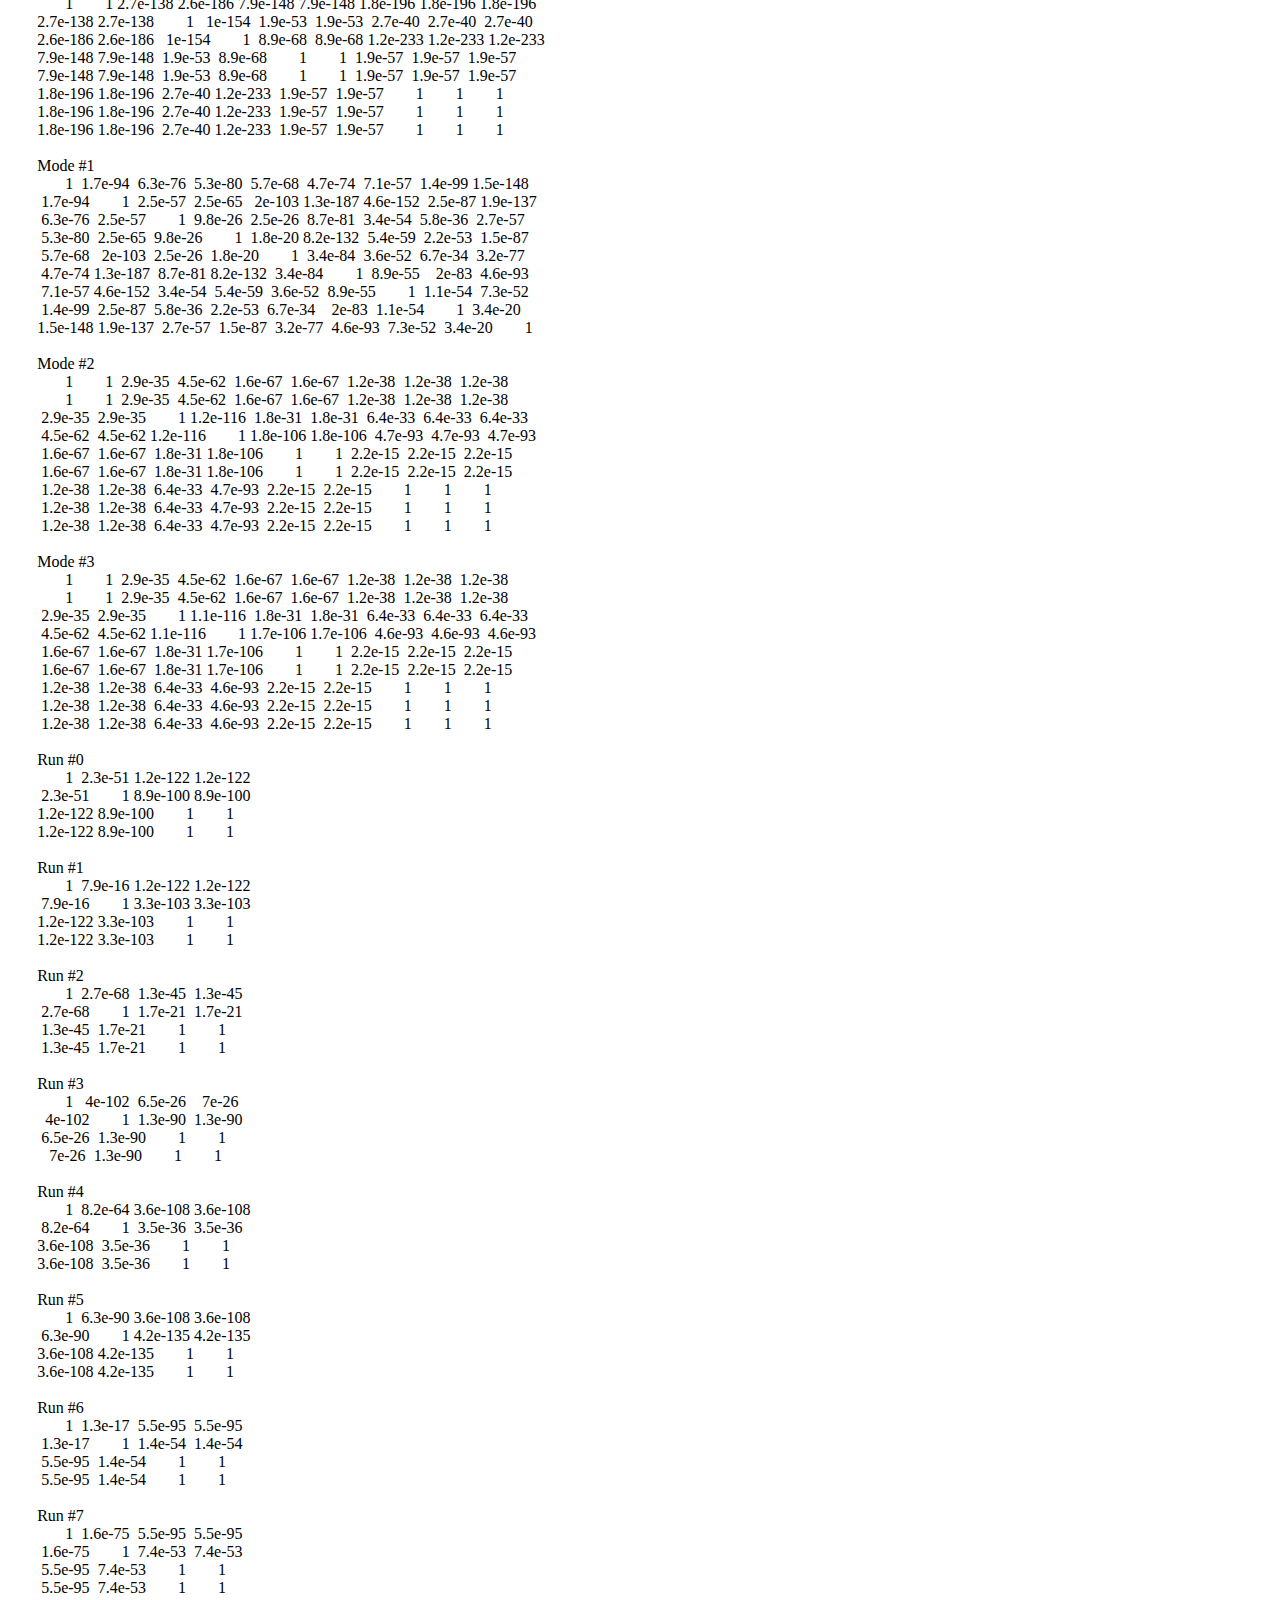
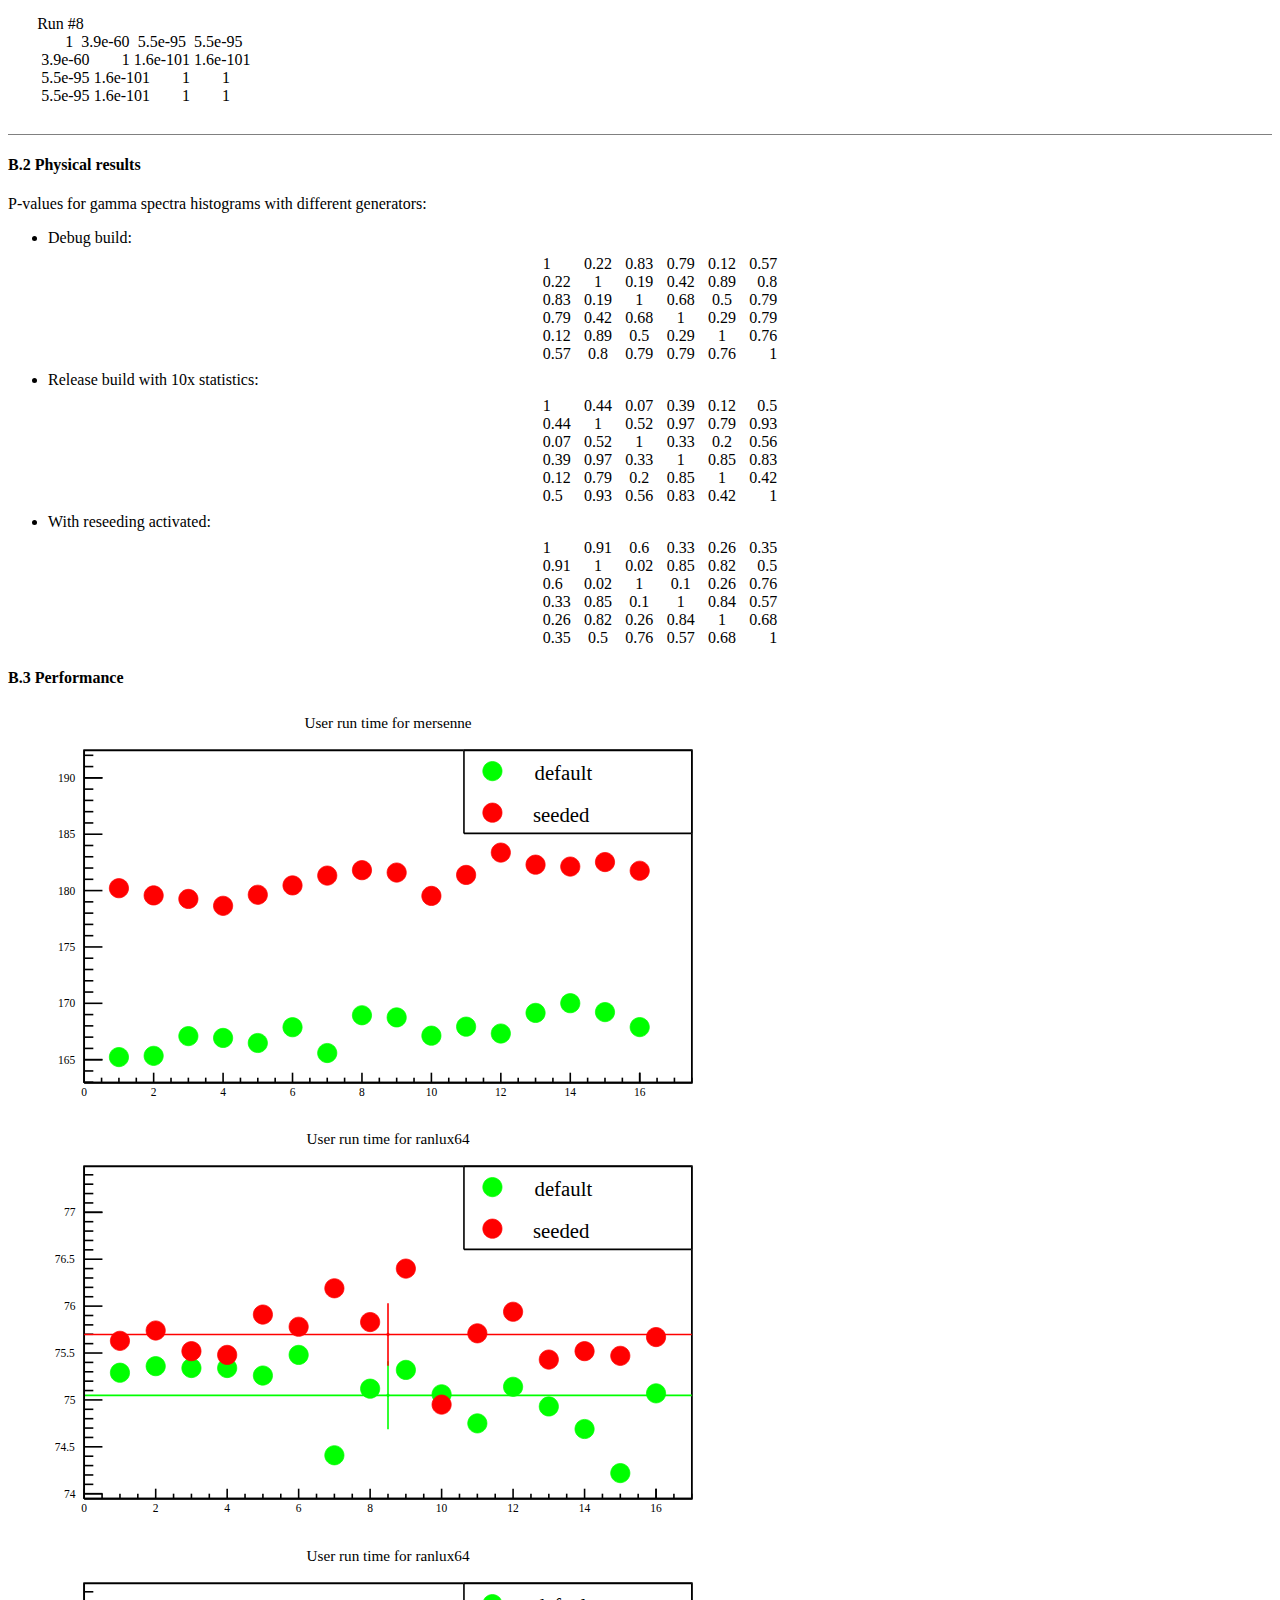
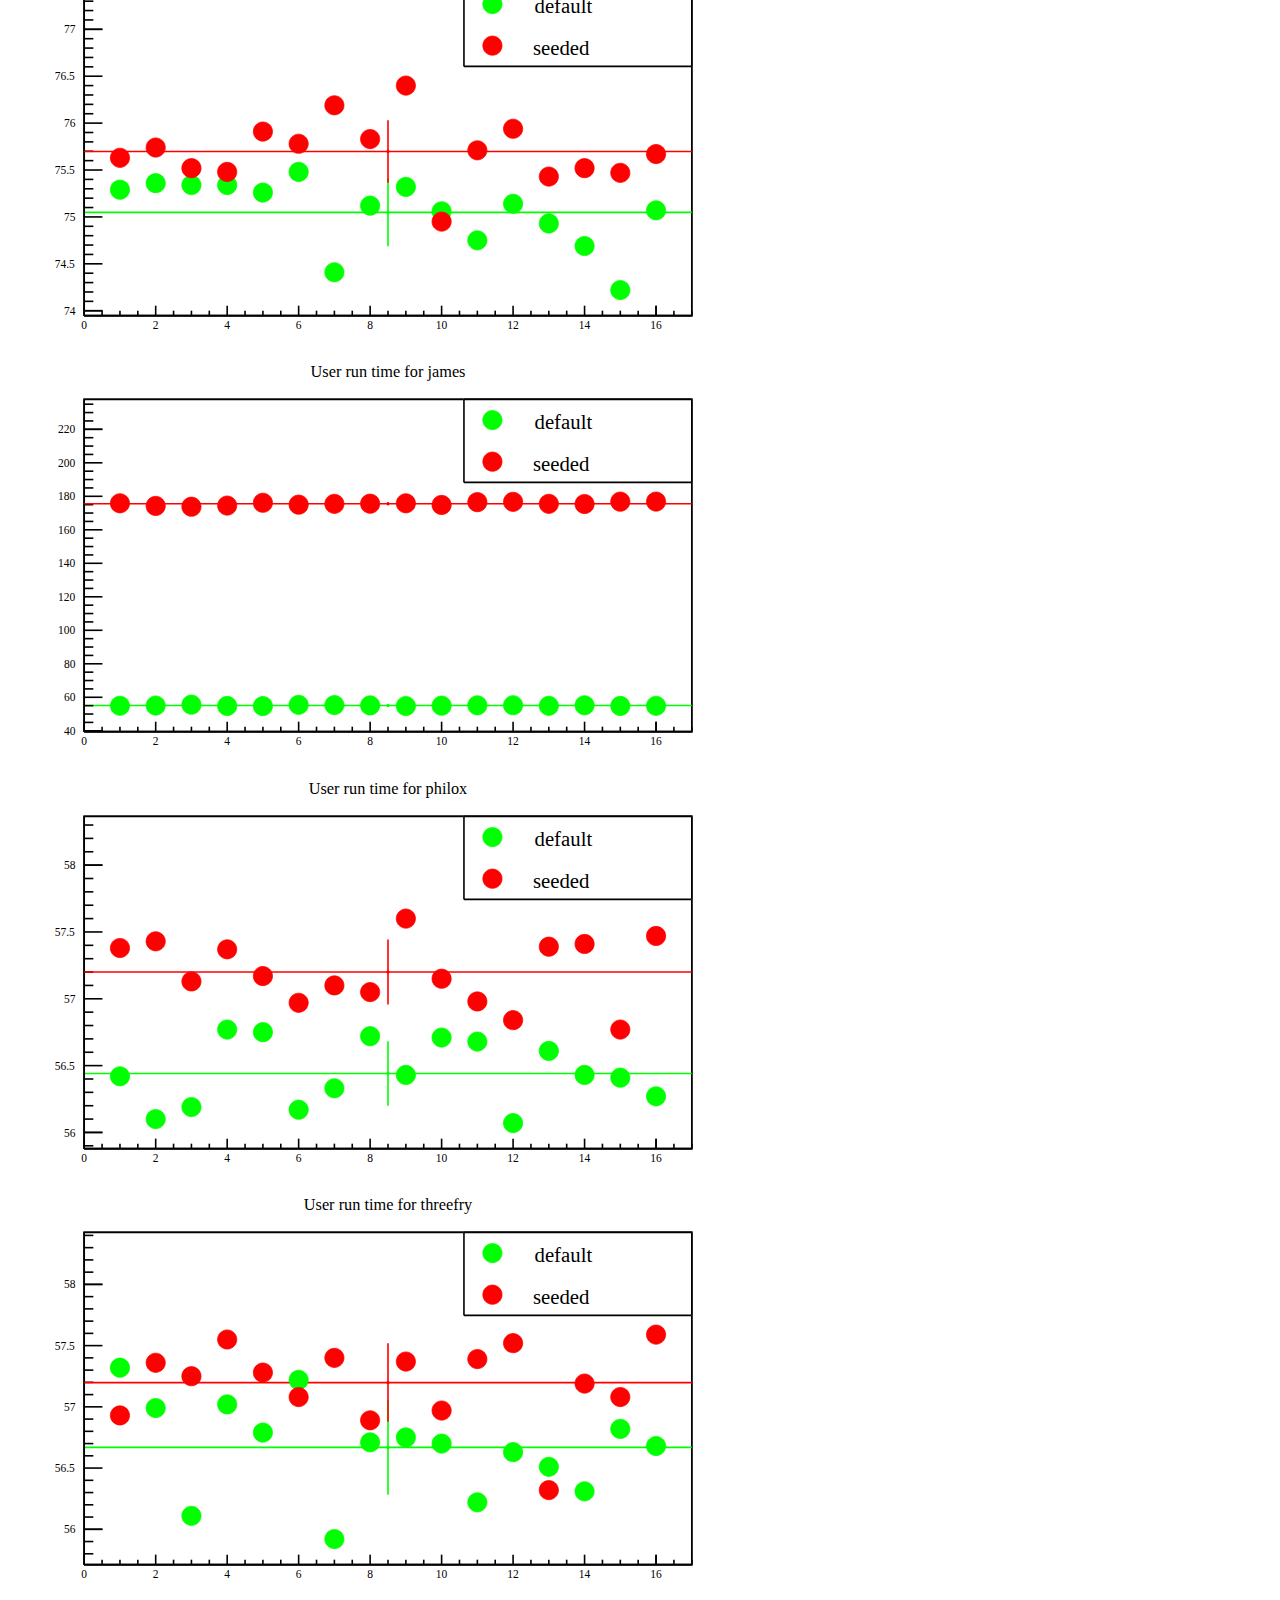
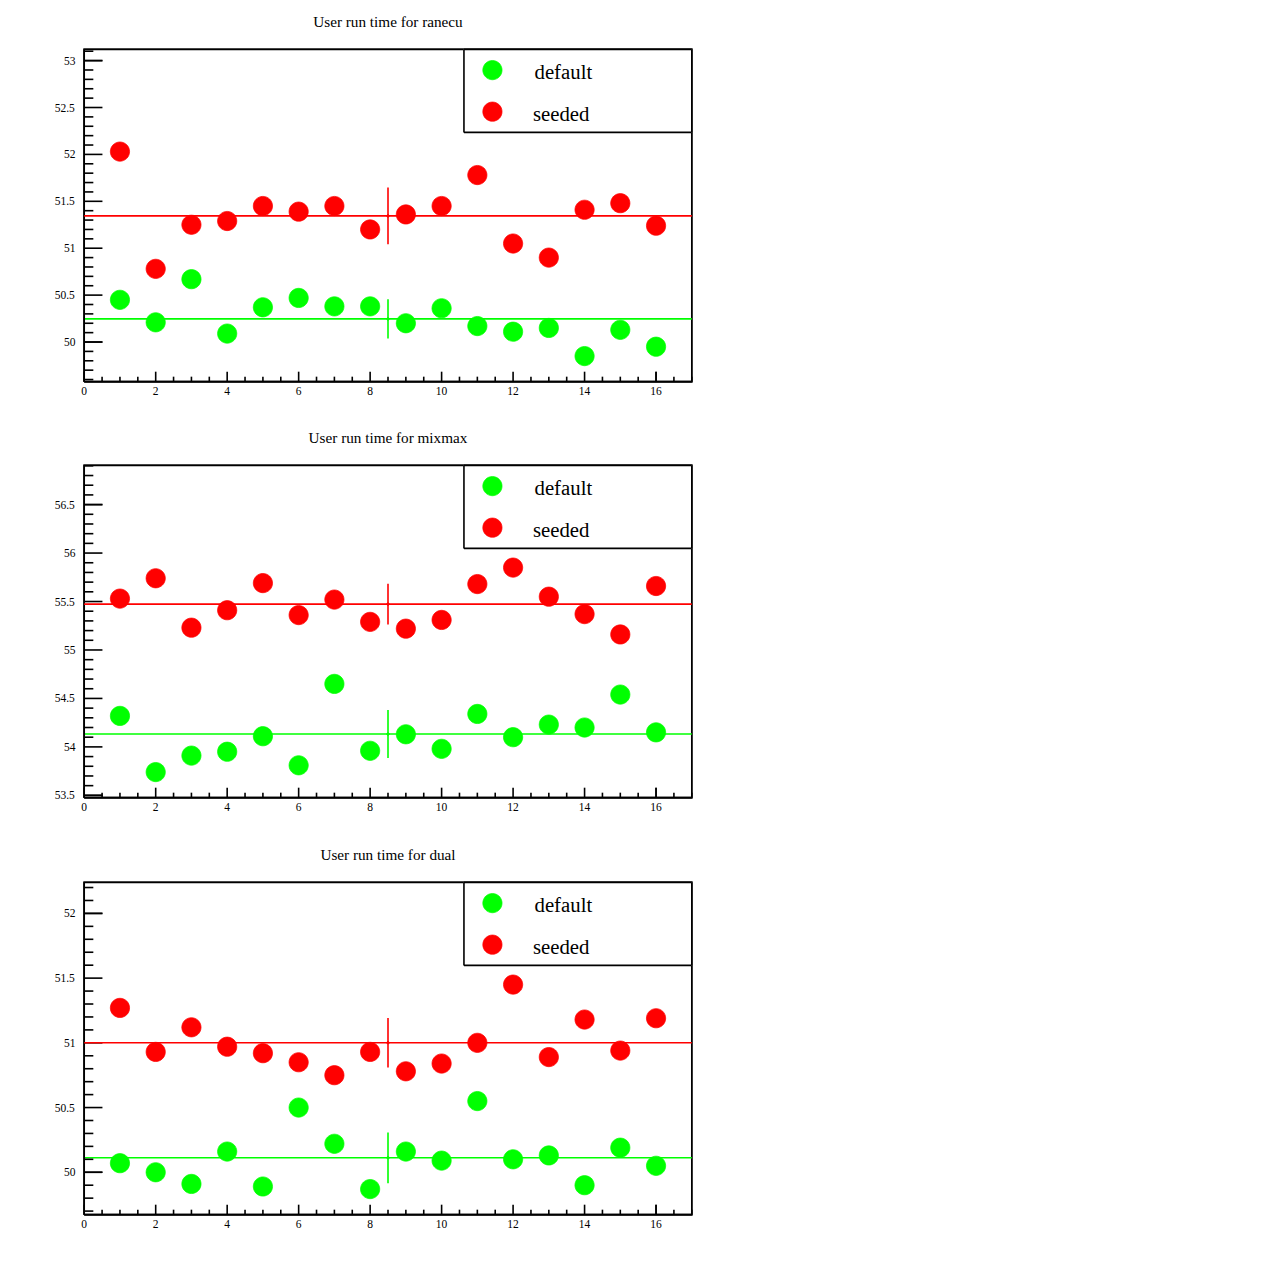
<file: gsocPreprint.html>
<!DOCTYPE html PUBLIC "-//W3C//DTD HTML 4.01 Transitional//EN"  
  "http://www.w3.org/TR/html4/loose.dtd">  
<html > 
<head><title>Using Pseudo-Random Numbers Repeatably in a Fine-Grain Multithreaded
Simulation</title> 
<meta http-equiv="Content-Type" content="text/html; charset=iso-8859-1"> 
<meta name="generator" content="TeX4ht (http://www.tug.org/tex4ht/)"> 
<meta name="originator" content="TeX4ht (http://www.tug.org/tex4ht/)"> 
<!-- html --> 
<meta name="src" content="gsocPreprint.tex"> 
<link rel="stylesheet" type="text/css" href="gsocPreprint.css"> 
</head><body 
>
   <div class="maketitle">
                                                                          

                                                                          
                                                                          

                                                                          

<h2 class="titleHead">Using Pseudo-Random Numbers Repeatably
in a Fine-Grain Multithreaded Simulation</h2>
<div class="author" ><span 
class="cmr-12x-x-120">Dmitry Savin</span></div><br />
<div class="date" ><span 
class="cmr-12x-x-120">August 28, 2017</span></div>
   </div>
<div class="center" 
>
<!--l. 42--><p class="noindent" >
<!--l. 42--><p class="noindent" ><span 
class="cmbx-10x-x-109">Abstract</span></div>
      <!--l. 43--><p class="indent" >    <span 
class="cmr-10x-x-109">Because of the transition from event-level parallelism in Geant4</span>
      <span 
class="cmr-10x-x-109">to   dynamical   multithreading   in   GeantV   the   order   in   which</span>
      <span 
class="cmr-10x-x-109">tracks  are  processed  becomes  non-deterministic.  Thus  to  maintain</span>
      <span 
class="cmr-10x-x-109">reproducibility one needs to associate the random generator state with</span>
      <span 
class="cmr-10x-x-109">the track itself and the worker thread currently processing the track.</span>
      <span 
class="cmr-10x-x-109">To be reproducible from the beginning of the event, this state can</span>
      <span 
class="cmr-10x-x-109">only depend on the pedigree of the track. Calculation of the hashed</span>
      <span 
class="cmr-10x-x-109">pedigree of a track using the hashed pedigree of the parent track makes</span>
      <span 
class="cmr-10x-x-109">the hashing algorithm a Merkle-Damg</span><span 
class="cmr-10x-x-109">�rd</span><span 
class="cmr-10x-x-109">&#x00A0;construct with well-studied</span>
      <span 
class="cmr-10x-x-109">properties.</span>
      <!--l. 49--><p class="indent" >     <span 
class="cmr-10x-x-109">We implement this construction using a 64-bit hash and standard</span>
      <span 
class="cmr-10x-x-109">hash with boost</span><span 
class="cmr-10x-x-109">_combine as the compression function operating on</span>
      <span 
class="cmr-10x-x-109">the number of the track among siblings as the input message blocks.</span>
      <span 
class="cmr-10x-x-109">We use the hashed pedigree as the seed for a CLHEP random number</span>
      <span 
class="cmr-10x-x-109">engine  at  the  beginning  of  processing  of  each  track  in  a  Geant4</span>
      <span 
class="cmr-10x-x-109">simulation. We show the reproducibility of the results under different</span>
      <span 
class="cmr-10x-x-109">track stacking order and their agreement with the results with the</span>
                                                                          

                                                                          
      <span 
class="cmr-10x-x-109">default random number generation. We show that the performance</span>
      <span 
class="cmr-10x-x-109">overhead  is  negligible  for  most  of  the  random  number  generators</span>
      <span 
class="cmr-10x-x-109">except for those that have a complex internal state.</span>
      <!--l. 54--><p class="indent" >
                                                                          

                                                                          
         <h3 class="likesectionHead"><a 
 id="x1-1000"></a><span 
class="cmr-10x-x-109">Contents</span></h3>
         <div class="tableofcontents">
         <span class="sectionToc" ><span 
class="cmr-10x-x-109">1 </span><a 
href="#x1-20001" id="QQ2-1-2"><span 
class="cmr-10x-x-109">Introduction</span></a></span>
      <br />     <span 
class="cmr-10x-x-109">&#x00A0;</span><span class="subsectionToc" ><span 
class="cmr-10x-x-109">1.1 </span><a 
href="#x1-30001.1" id="QQ2-1-3"><span 
class="cmr-10x-x-109">Fine-grained parallelism and multi-threading</span></a></span>
      <br />     <span 
class="cmr-10x-x-109">&#x00A0;</span><span class="subsectionToc" ><span 
class="cmr-10x-x-109">1.2 </span><a 
href="#x1-40001.2" id="QQ2-1-4"><span 
class="cmr-10x-x-109">Pedigrees</span></a></span>
      <br />     <span class="sectionToc" ><span 
class="cmr-10x-x-109">2 </span><a 
href="#x1-50002" id="QQ2-1-5"><span 
class="cmr-10x-x-109">Geant4-based prototype</span></a></span>
      <br />     <span 
class="cmr-10x-x-109">&#x00A0;</span><span class="subsectionToc" ><span 
class="cmr-10x-x-109">2.1 </span><a 
href="#x1-60002.1" id="QQ2-1-7"><span 
class="cmr-10x-x-109">Hash calculation</span></a></span>
      <br />     <span 
class="cmr-10x-x-109">&#x00A0;</span><span class="subsectionToc" ><span 
class="cmr-10x-x-109">2.2 </span><a 
href="#x1-70002.2" id="QQ2-1-8"><span 
class="cmr-10x-x-109">Counter-based Pseudo-Random Number Generators</span></a></span>
      <br />     <span 
class="cmr-10x-x-109">&#x00A0;</span><span class="subsectionToc" ><span 
class="cmr-10x-x-109">2.3 </span><a 
href="#x1-80002.3" id="QQ2-1-9"><span 
class="cmr-10x-x-109">Testing</span></a></span>
      <br />     <span 
class="cmr-10x-x-109">&#x00A0;</span><span 
class="cmr-10x-x-109">&#x00A0;</span><span class="subsubsectionToc" ><span 
class="cmr-10x-x-109">2.3.1 </span><a 
href="#x1-90002.3.1" id="QQ2-1-10"><span 
class="cmr-10x-x-109">Reproducibility</span></a></span>
      <br />     <span 
class="cmr-10x-x-109">&#x00A0;</span><span 
class="cmr-10x-x-109">&#x00A0;</span><span class="subsubsectionToc" ><span 
class="cmr-10x-x-109">2.3.2 </span><a 
href="#x1-100002.3.2" id="QQ2-1-11"><span 
class="cmr-10x-x-109">Physical results</span></a></span>
      <br />     <span 
class="cmr-10x-x-109">&#x00A0;</span><span 
class="cmr-10x-x-109">&#x00A0;</span><span class="subsubsectionToc" ><span 
class="cmr-10x-x-109">2.3.3 </span><a 
href="#x1-110002.3.3" id="QQ2-1-13"><span 
class="cmr-10x-x-109">Performance</span></a></span>
      <br />     <span class="sectionToc" ><span 
class="cmr-10x-x-109">3 </span><a 
href="#x1-120003" id="QQ2-1-15"><span 
class="cmr-10x-x-109">Conclusion</span></a></span>
      <br />     <span class="sectionToc" ><span 
class="cmr-10x-x-109">4 </span><a 
href="#x1-130004" id="QQ2-1-16"><span 
class="cmr-10x-x-109">Acknowledgements</span></a></span>
      <br />     <span class="sectionToc" ><span 
class="cmr-10x-x-109">A </span><a 
href="#x1-15000A" id="QQ2-1-18"><span 
class="cmr-10x-x-109">Test macros</span></a></span>
      <br />     <span class="sectionToc" ><span 
class="cmr-10x-x-109">B </span><a 
href="#x1-16000B" id="QQ2-1-19"><span 
class="cmr-10x-x-109">Test results</span></a></span>
      <br />     <span 
class="cmr-10x-x-109">&#x00A0;</span><span class="subsectionToc" ><span 
class="cmr-10x-x-109">B.1 </span><a 
href="#x1-17000B.1" id="QQ2-1-20"><span 
class="cmr-10x-x-109">Reproducibility</span></a></span>
      <br />     <span 
class="cmr-10x-x-109">&#x00A0;</span><span class="subsectionToc" ><span 
class="cmr-10x-x-109">B.2 </span><a 
href="#x1-18000B.2" id="QQ2-1-21"><span 
class="cmr-10x-x-109">Physical results</span></a></span>
      <br />     <span 
class="cmr-10x-x-109">&#x00A0;</span><span class="subsectionToc" ><span 
class="cmr-10x-x-109">B.3 </span><a 
href="#x1-19000B.3" id="QQ2-1-22"><span 
class="cmr-10x-x-109">Performance</span></a></span>
         </div>
                                                                          

                                                                          
         <h3 class="sectionHead"><span class="titlemark"><span 
class="cmr-10x-x-109">1   </span></span> <a 
 id="x1-20001"></a><span 
class="cmr-10x-x-109">Introduction</span></h3>
      <!--l. 67--><p class="noindent" >
         <h4 class="subsectionHead"><span class="titlemark"><span 
class="cmr-10x-x-109">1.1   </span></span> <a 
 id="x1-30001.1"></a><span 
class="cmr-10x-x-109">Fine-grained parallelism and multi-threading</span></h4>
      <!--l. 68--><p class="noindent" ><span 
class="cmr-10x-x-109">GeantV</span><span 
class="cmr-10x-x-109">&#x00A0;</span><span class="cite"><span 
class="cmr-10x-x-109">[</span><a 
href="#X1742-6596-523-1-012004"><span 
class="cmr-10x-x-109">1</span></a><span 
class="cmr-10x-x-109">]</span></span> <span 
class="cmr-10x-x-109">is a project aimed at increasing the performance of HEP</span>
      <span 
class="cmr-10x-x-109">simulations. It is achieved by utilizing massive parallelism of modern</span>
      <span 
class="cmr-10x-x-109">hardware and accelerators, such as GPGPUs and Intel Xeon Phi</span>
      <span 
class="cmr-10x-x-109">coprocessors. While different threads may operate independently, to make</span>
      <span 
class="cmr-10x-x-109">use of vectorization within thread one must have data layout suitable for</span>
      <span 
class="cmr-10x-x-109">SIMD (Single Instruction Multiple Data) operations. Thus the tracks with</span>
      <span 
class="cmr-10x-x-109">similar properties (particle type, energy, enclosing volume) must</span>
      <span 
class="cmr-10x-x-109">be regrouped into &#8221;baskets&#8221;. Then the baskets are processed by</span>
      <span 
class="cmr-10x-x-109">worker threads, which readiness depends on running conditions and</span>
      <span 
class="cmr-10x-x-109">cannot be deterministic. So the tracks in one event or even parts of</span>
      <span 
class="cmr-10x-x-109">the same track are processed by different threads. Thus to assure</span>
      <span 
class="cmr-10x-x-109">reproducibility the pseudo-random engine state must be associated</span>
      <span 
class="cmr-10x-x-109">with the track itself; and state of the secondary track has to be a</span>
      <span 
class="cmr-10x-x-109">deterministic function of the parent track. This is similar to the</span>
      <span 
class="cmr-10x-x-109">mechanism of pedigrees</span><span 
class="cmr-10x-x-109">&#x00A0;</span><span class="cite"><span 
class="cmr-10x-x-109">[</span><a 
href="#XLeiserson:2012:DPR:2145816.2145841"><span 
class="cmr-10x-x-109">3</span></a><span 
class="cmr-10x-x-109">,</span><span 
class="cmr-10x-x-109">&#x00A0;</span><a 
href="#XLeiserson:2012:DPR:2370036.2145841"><span 
class="cmr-10x-x-109">4</span></a><span 
class="cmr-10x-x-109">]</span></span> <span 
class="cmr-10x-x-109">for repeatable parallel random-number</span>
      <span 
class="cmr-10x-x-109">generators proposed for Intel Cilk platform, which gave the idea for this</span>
      <span 
class="cmr-10x-x-109">work.</span>
      <!--l. 78--><p class="noindent" >
         <h4 class="subsectionHead"><span class="titlemark"><span 
class="cmr-10x-x-109">1.2   </span></span> <a 
 id="x1-40001.2"></a><span 
class="cmr-10x-x-109">Pedigrees</span></h4>
      <!--l. 79--><p class="noindent" ><span 
class="cmr-10x-x-109">Pedigrees are deterministic labels for the executed instructions in a</span>
      <span 
class="cmr-10x-x-109">dthreaded program execution that partition the instructions into valid</span>
      <span 
class="cmr-10x-x-109">strands in such way, that</span>
     <ul class="itemize1">
     <li class="itemize"><span 
class="cmr-10x-x-109">each strand includes instructions with the same pedigree,</span>
     </li>
     <li class="itemize"><span 
class="cmr-10x-x-109">the  pedigree  of  any  instruction  does  not  depend  on  how  the</span>
     <span 
class="cmr-10x-x-109">program is scheduled on multiple processors.</span></li></ul>
  <!--l. 84--><p class="noindent" ><span 
class="cmr-10x-x-109">These requirements guarantee that pedigrees deterministically identify strands</span>
      <span 
class="cmr-10x-x-109">irrespective of scheduling. A random number can be generated by hashing</span>
      <span 
class="cmr-10x-x-109">the pedigree, which can be used to initialize a substream of the random</span>
      <span 
class="cmr-10x-x-109">number generator. The pedigree can be represented as a sequence of the</span>
      <span 
class="cmr-10x-x-109">instruction rank followed by the ranks (number of other daughter</span>
      <span 
class="cmr-10x-x-109">instruction generated earlier) of its ancestors.</span>
                                                                          

                                                                          
      <!--l. 88--><p class="indent" >     <span 
class="cmr-10x-x-109">In Geant case is translates into the rank of a track equal to the number</span>
      <span 
class="cmr-10x-x-109">of secondary tracks generated by the parent before it. We implement</span>
      <span 
class="cmr-10x-x-109">pedigree calculation in Geant4 as a prototype to be further ported to</span>
      <span 
class="cmr-10x-x-109">GeantV.</span>
      <!--l. 93--><p class="noindent" >
         <h3 class="sectionHead"><span class="titlemark"><span 
class="cmr-10x-x-109">2   </span></span> <a 
 id="x1-50002"></a><span 
class="cmr-10x-x-109">Geant4-based prototype</span></h3>
      <!--l. 94--><p class="noindent" ><hr class="figure"><div class="figure" 
><a 
 id="x1-50011"></a><img 
src="gsocPreprint0x.png" alt="PICT" >
<br />  <div class="caption" 
><span class="id">Figure&#x00A0;1:  </span><span  
class="content">Pedigree  hash  calculation  and  usage  in  the  Geant4-based
prototype.</span></div><!--tex4ht:label?: x1-50011 -->
      <!--l. 97--><p class="noindent" ></div><hr class="endfigure">
      <!--l. 98--><p class="indent" >    <span 
class="cmr-10x-x-109">To check the results of setting the random number generator on a</span>
      <span 
class="cmr-10x-x-109">per-track basis we add additional state to G4Track. For compatibility with</span>
      <span 
class="cmr-10x-x-109">different random number generators and minimal overhead the additional</span>
      <span 
class="cmr-10x-x-109">state is a single number that is used as the seed for the random number</span>
      <span 
class="cmr-10x-x-109">generator at the beginning of tracking. The stored number represents the</span>
      <span 
class="cmr-10x-x-109">hashed pedigree of the track. The hashed pedigree is used to seed the</span>
      <span 
class="cmr-10x-x-109">random number generator at the beginning of processing each track. Since</span>
      <span 
class="cmr-10x-x-109">in Geant4 the track is processed by the thread from start to the end, it is</span>
      <span 
class="cmr-10x-x-109">unnecessary to store a copy of the random number generator state in the</span>
      <span 
class="cmr-10x-x-109">track.</span>
      <!--l. 104--><p class="noindent" >
         <h4 class="subsectionHead"><span class="titlemark"><span 
class="cmr-10x-x-109">2.1   </span></span> <a 
 id="x1-60002.1"></a><span 
class="cmr-10x-x-109">Hash calculation</span></h4>
      <!--l. 105--><p class="noindent" ><span 
class="cmr-10x-x-109">Because when the secondary track is created not full pedigree of its parent</span>
      <span 
class="cmr-10x-x-109">but only the hash is available, the hashing algorithm is similar to</span>
      <span 
class="cmr-10x-x-109">Merkle-Damg</span><span 
class="cmr-10x-x-109">�rd</span><span 
class="cmr-10x-x-109">&#x00A0;construct</span><span 
class="cmr-10x-x-109">&#x00A0;</span><span class="cite"><span 
class="cmr-10x-x-109">[</span><a 
href="#XDamgard1990"><span 
class="cmr-10x-x-109">2</span></a><span 
class="cmr-10x-x-109">,</span><span 
class="cmr-10x-x-109">&#x00A0;</span><a 
href="#XMerkle1990"><span 
class="cmr-10x-x-109">5</span></a><span 
class="cmr-10x-x-109">]</span></span> <span 
class="cmr-10x-x-109">with more relaxed requirements</span>
                                                                          

                                                                          
      <span 
class="cmr-10x-x-109">compared to cryptographic uses. At each secondary track creation a</span>
      <span 
class="cmr-10x-x-109">compression function is used to calculate the hashed pedigree of the</span>
      <span 
class="cmr-10x-x-109">secondary track from the hashed pedigree of its parent and the number of</span>
      <span 
class="cmr-10x-x-109">already created siblings. To assure cryptographic quality one could use</span>
      <span 
class="cmr-10x-x-109">256-bit hash and SHA-256 (wich is a Merkle-Damg</span><span 
class="cmr-10x-x-109">�rd</span><span 
class="cmr-10x-x-109">&#x00A0;construct itself) as</span>
      <span 
class="cmr-10x-x-109">the compression function, but since the simulated physics and seeding of the</span>
      <span 
class="cmr-10x-x-109">random number generator add more complexity, we implemented a simpler</span>
      <span 
class="cmr-10x-x-109">scheme. The hash is a 64-bit integer, and the compression function is</span>
      <span 
class="cmr-10x-x-109">standard hash followed by has</span><span 
class="cmr-10x-x-109">_combine from boost. The initial</span>
      <span 
class="cmr-10x-x-109">vector is generated by the random engine at the beginning of the</span>
      <span 
class="cmr-10x-x-109">event.</span>
      <!--l. 112--><p class="noindent" >
         <h4 class="subsectionHead"><span class="titlemark"><span 
class="cmr-10x-x-109">2.2   </span></span> <a 
 id="x1-70002.2"></a><span 
class="cmr-10x-x-109">Counter-based Pseudo-Random Number Generators</span></h4>
      <!--l. 113--><p class="noindent" ><span 
class="cmr-10x-x-109">To reduce the overhead from frequent generator seeding one can use a</span>
      <span 
class="cmr-10x-x-109">generator with a simple transition function and compact state but a more</span>
      <span 
class="cmr-10x-x-109">complex output function. Counter-based Pseudo-Random Number</span>
      <span 
class="cmr-10x-x-109">Generators are the ultimate example of such generators with the</span>
      <span 
class="cmr-10x-x-109">transition function is a simple increment and the output is a block</span>
      <span 
class="cmr-10x-x-109">cipher. To take advantage of an already tested solution we provide a</span>
      <span 
class="cmr-10x-x-109">HepRandomEngine wrapper for Philox1x64 and Threefry1x64 generators</span>
      <span 
class="cmr-10x-x-109">from Random123 library. They both have a 64-bit counter an thus generate</span>
      <span 
class="cmr-10x-x-109">64-bit output sufficient to generate a double precision floating point</span>
      <span 
class="cmr-10x-x-109">value in [0;1) range - the most frequent use case in Geant4. Also</span>
      <span 
class="cmr-10x-x-109">they both use an additional key, which allows easy spawning of</span>
      <span 
class="cmr-10x-x-109">independent streams. Other variations of Philox and Threefry</span>
      <span 
class="cmr-10x-x-109">(as well as AES-based) generators provided in this library seem</span>
      <span 
class="cmr-10x-x-109">excessive because of bigger output size, but may be more efficient</span>
      <span 
class="cmr-10x-x-109">when simultaneously generating many random numbers for vector</span>
      <span 
class="cmr-10x-x-109">computation.</span>
      <!--l. 122--><p class="noindent" >
         <h4 class="subsectionHead"><span class="titlemark"><span 
class="cmr-10x-x-109">2.3   </span></span> <a 
 id="x1-80002.3"></a><span 
class="cmr-10x-x-109">Testing</span></h4>
      <!--l. 123--><p class="noindent" >
         <h5 class="subsubsectionHead"><span class="titlemark"><span 
class="cmr-10x-x-109">2.3.1   </span></span> <a 
 id="x1-90002.3.1"></a><span 
class="cmr-10x-x-109">Reproducibility</span></h5>
      <!--l. 124--><p class="noindent" ><span 
class="cmr-10x-x-109">To test the reproducibility we add a runtime capability to turn on and off</span>
      <span 
class="cmr-10x-x-109">setting seeds at the start of tracking via a Geant4 macro command. We</span>
      <span 
class="cmr-10x-x-109">modify a basic example to process tracks either in the default (first in last</span>
                                                                          

                                                                          
      <span 
class="cmr-10x-x-109">out) order, or in a non-deterministic depending on the standard random</span>
      <span 
class="cmr-10x-x-109">device. To compare the results we calculate p-value between the</span>
      <span 
class="cmr-10x-x-109">output histograms (which represent the number of tracks in each</span>
      <span 
class="cmr-10x-x-109">generation) from different runs. The full test macros are presented in</span>
      <span 
class="cmr-10x-x-109">Appendix</span><span 
class="cmr-10x-x-109">&#x00A0;</span><a 
href="#x1-15000A"><span 
class="cmr-10x-x-109">A</span><!--tex4ht:ref: TESTMACROS --></a><span 
class="cmr-10x-x-109">.</span>
      <!--l. 130--><p class="indent" >     <span 
class="cmr-10x-x-109">To check the sensitivity of the test we calculate the p-values with the</span>
      <span 
class="cmr-10x-x-109">default tracking order for runs with the same engine and different seeds set</span>
      <span 
class="cmr-10x-x-109">via a macro command. We find that for runs with the same seeds the</span>
      <span 
class="cmr-10x-x-109">p-value equals 1, and for runs with different seeds the p-value </span><span 
class="cmmi-10x-x-109">p</span><span 
class="cmmi-10x-x-109">&#x00A0; &#x003C;</span> <span 
class="cmmi-10x-x-109">&#x00A0;</span><span 
class="cmr-10x-x-109">1 (less</span>
      <span 
class="cmr-10x-x-109">than 10</span><sup><span 
class="cmsy-8">-</span><span 
class="cmr-8">10</span></sup> <span 
class="cmr-10x-x-109">for this histogram because of correlated bins and high</span>
      <span 
class="cmr-10x-x-109">statistics), thus the test is sensitive to the random numbers used during the</span>
      <span 
class="cmr-10x-x-109">simulation. The p-value for runs with random tracking order </span><span 
class="cmmi-10x-x-109">p</span><span 
class="cmmi-10x-x-109">&#x00A0; &#x003C;</span> <span 
class="cmmi-10x-x-109">&#x00A0;</span><span 
class="cmr-10x-x-109">1,</span>
      <span 
class="cmr-10x-x-109">thus the test is sensitive to the tracking order. The p-value for</span>
      <span 
class="cmr-10x-x-109">runs with reseeding at the beginning of tracking are equal 1 with</span>
      <span 
class="cmr-10x-x-109">any tracking order, thus the pedigrees do assure reproducibility</span>
      <span 
class="cmr-10x-x-109">independent of tracking order. The full test results are presented in</span>
      <span 
class="cmr-10x-x-109">Appendix</span><span 
class="cmr-10x-x-109">&#x00A0;</span><a 
href="#x1-16000B"><span 
class="cmr-10x-x-109">B</span><!--tex4ht:ref: TESTRESULTS --></a><span 
class="cmr-10x-x-109">.</span>
         <h5 class="subsubsectionHead"><span class="titlemark"><span 
class="cmr-10x-x-109">2.3.2   </span></span> <a 
 id="x1-100002.3.2"></a><span 
class="cmr-10x-x-109">Physical results</span></h5>
      <!--l. 137--><p class="noindent" ><hr class="figure"><div class="figure" 
><a 
 id="x1-100012"></a> <object data="gsocPreprint-1.svg" width="760.27025 " height="417.8804 " type="image/svg+xml"><p>SVG-Viewer needed.</p></object>
<br /> <div class="caption" 
><span class="id">Figure&#x00A0;2: </span><span  
class="content">Neutron induced gamma spectrum from a graphite sample with
different random engines.</span></div><!--tex4ht:label?: x1-100012 -->
      <!--l. 141--><p class="noindent" ></div><hr class="endfigure">
      <!--l. 142--><p class="indent" >    <tspan font-family="cmr" font-size="10">To assess the physical results we compare the output of Hadr06</tspan>
                                                                          

                                                                          
      <tspan font-family="cmr" font-size="10">standard example with different random number generators. The</tspan>
      <tspan font-family="cmr" font-size="10">macro used was derived from graphite.mac by multiplying the</tspan>
      <tspan font-family="cmr" font-size="10">statistics by ten. Figure</tspan><tspan font-family="cmr" font-size="10">&#x00A0;</tspan><a 
href="#x1-100002.3.2"><tspan font-family="cmr" font-size="10">2.3.2</tspan><!--tex4ht:ref: GAMMASPECTRUM --></a> <tspan font-family="cmr" font-size="10">shows the spectrum of gamma rays</tspan>
      <tspan font-family="cmr" font-size="10">emitted from a graphite sample. The most intensive line at 4.4 MeV</tspan>
      <tspan font-family="cmr" font-size="10">corresponds to the first excited level of</tspan> <sup><tspan font-family="cmr" font-size="8">12</tspan></sup><tspan font-family="cmmi" font-size="10">C</tspan><tspan font-family="cmr" font-size="10">. The p-values for pairs of</tspan>
      <tspan font-family="cmr" font-size="10">histograms produced with different engines are in the range 0</tspan><tspan font-family="cmmi" font-size="10">.</tspan><tspan font-family="cmr" font-size="10">1 </tspan><tspan font-family="cmsy" font-size="10">- </tspan><tspan font-family="cmr" font-size="10">0</tspan><tspan font-family="cmmi" font-size="10">.</tspan><tspan font-family="cmr" font-size="10">9. It</tspan>
      <tspan font-family="cmr" font-size="10">indicates that the results with different generators are in general</tspan>
      <tspan font-family="cmr" font-size="10">agreement, including the new counter-based ones. For full results see</tspan>
      <tspan font-family="cmr" font-size="10">Appendix</tspan><tspan font-family="cmr" font-size="10">&#x00A0;</tspan><a 
href="#x1-16000B"><tspan font-family="cmr" font-size="10">B</tspan><!--tex4ht:ref: TESTRESULTS --></a><tspan font-family="cmr" font-size="10">.</tspan>
      <!--l. 150--><p class="noindent" >
         <h5 class="subsubsectionHead"><span class="titlemark"><tspan font-family="cmr" font-size="10">2.3.3   </tspan></span> <a 
 id="x1-110002.3.3"></a><tspan font-family="cmr" font-size="10">Performance</tspan></h5>
                                                                          

                                                                          
      <!--l. 152--><p class="noindent" ><hr class="figure"><div class="figure" 
><a 
 id="x1-110013"></a><object data="gsocPreprint-2.svg" width="760.27025 " height="742.02252 " type="image/svg+xml"><p>SVG-Viewer needed.</p></object>
<br /> <div class="caption" 
><span class="id">Figure&#x00A0;3: </span><span  
class="content">User run time with (Y axis) and without (X axis) reseeding.</span></div><!--tex4ht:label?: x1-110013 -->
      <!--l. 156--><p class="noindent" ></div><hr class="endfigure">
      <!--l. 158--><p class="indent" >    <tspan font-family="cmr" font-size="10">Figure</tspan><tspan font-family="cmr" font-size="10">&#x00A0;</tspan><a 
href="#x1-110002.3.3"><tspan font-family="cmr" font-size="10">2.3.3</tspan><!--tex4ht:ref: USERTIME --></a> <tspan font-family="cmr" font-size="10">shows run times of a standard geant4 example with the</tspan>
      <tspan font-family="cmr" font-size="10">standard random number generation and with reseeding based on</tspan>
      <tspan font-family="cmr" font-size="10">pedigrees for different random number generators. To calculate</tspan>
      <tspan font-family="cmr" font-size="10">the mean values and standard deviation the example was run 16</tspan>
      <tspan font-family="cmr" font-size="10">times with each generator. Times for each run are presented in</tspan>
      <tspan font-family="cmr" font-size="10">Appendix</tspan><tspan font-family="cmr" font-size="10">&#x00A0;</tspan><a 
href="#x1-110002.3.3"><tspan font-family="cmr" font-size="10">2.3.3</tspan><!--tex4ht:ref: USERTIME --></a><tspan font-family="cmr" font-size="10">. The overhead depends on the complexity of the seeding</tspan>
      <tspan font-family="cmr" font-size="10">function of the random number generator. It is the small for the new</tspan>
                                                                          

                                                                          
      <tspan font-family="cmr" font-size="10">counter-based generators, because the complexity is shifted to the output</tspan>
      <tspan font-family="cmr" font-size="10">function.</tspan>
      <!--l. 165--><p class="noindent" >
         <h3 class="sectionHead"><span class="titlemark"><tspan font-family="cmr" font-size="10">3   </tspan></span> <a 
 id="x1-120003"></a><tspan font-family="cmr" font-size="10">Conclusion</tspan></h3>
      <!--l. 167--><p class="noindent" ><tspan font-family="cmr" font-size="10">We implemented reproducible pseudo-random number generation in a</tspan>
      <tspan font-family="cmr" font-size="10">Geant4-based prototype. We showed the reproducibility of the results</tspan>
      <tspan font-family="cmr" font-size="10">independent of the track processing order. Also we profiled the overhead for</tspan>
      <tspan font-family="cmr" font-size="10">different random number engines. We showed that it is rather low for</tspan>
      <tspan font-family="cmr" font-size="10">appropriate random number engines.</tspan>
      <!--l. 172--><p class="indent" >     <tspan font-family="cmr" font-size="10">Therefore it is worth to apply a similar algorithm for reproducible</tspan>
      <tspan font-family="cmr" font-size="10">pseudo-random number generation in multithreaded GeantV simulations.</tspan>
      <!--l. 174--><p class="noindent" >
         <h3 class="sectionHead"><span class="titlemark"><tspan font-family="cmr" font-size="10">4   </tspan></span> <a 
 id="x1-130004"></a><tspan font-family="cmr" font-size="10">Acknowledgements</tspan></h3>
      <!--l. 175--><p class="noindent" ><tspan font-family="cmr" font-size="10">Development sponsored by Google in Google Summer of Code 2017 under</tspan>
      <tspan font-family="cmr" font-size="10">supervision of John Apostolakis and Sandro Wenzel.</tspan>
      <!--l. 177--><p class="indent" >
                                                                          

                                                                          
         <h3 class="likesectionHead"><a 
 id="x1-140004"></a><tspan font-family="cmr" font-size="10">References</tspan></h3>
      <!--l. 1--><p class="noindent" >
   <div class="thebibliography">
   <p class="bibitem" ><span class="biblabel">
 <tspan font-family="cmr" font-size="10">[1]</tspan><span class="bibsp"><tspan font-family="cmr" font-size="10">&#x00A0;</tspan><tspan font-family="cmr" font-size="10">&#x00A0;</tspan><tspan font-family="cmr" font-size="10">&#x00A0;</tspan></span></span><a 
 id="X1742-6596-523-1-012004"></a><tspan font-family="cmr" font-size="10">John  Apostolakis,  Ren</tspan><tspan font-family="cmr" font-size="10">�  Brun,  Federico  Carminati,  Andrei</tspan>
   <tspan font-family="cmr" font-size="10">Gheata, and Sandro Wenzel.  A concurrent vector-based steering</tspan>
   <tspan font-family="cmr" font-size="10">framework for particle transport.  </tspan><tspan font-family="cmti" font-size="10">Journal of Physics: Conference</tspan>
   <tspan font-family="cmti" font-size="10">Series</tspan><tspan font-family="cmr" font-size="10">, 523(1):012004, 2014.</tspan>
   </p>
   <p class="bibitem" ><span class="biblabel">
 <tspan font-family="cmr" font-size="10">[2]</tspan><span class="bibsp"><tspan font-family="cmr" font-size="10">&#x00A0;</tspan><tspan font-family="cmr" font-size="10">&#x00A0;</tspan><tspan font-family="cmr" font-size="10">&#x00A0;</tspan></span></span><a 
 id="XDamgard1990"></a><tspan font-family="cmr" font-size="10">Ivan</tspan><tspan font-family="cmr" font-size="10">&#x00A0;Bjerre Damg</tspan><tspan font-family="cmr" font-size="10">�rd. </tspan><tspan font-family="cmti" font-size="10">A Design Principle for Hash Functions</tspan><tspan font-family="cmr" font-size="10">,</tspan>
   <tspan font-family="cmr" font-size="10">pages 416&#8211;427. Springer New York, New York, NY, 1990.</tspan>
   </p>
   <p class="bibitem" ><span class="biblabel">
 <tspan font-family="cmr" font-size="10">[3]</tspan><span class="bibsp"><tspan font-family="cmr" font-size="10">&#x00A0;</tspan><tspan font-family="cmr" font-size="10">&#x00A0;</tspan><tspan font-family="cmr" font-size="10">&#x00A0;</tspan></span></span><a 
 id="XLeiserson:2012:DPR:2145816.2145841"></a><tspan font-family="cmr" font-size="10">Charles</tspan><tspan font-family="cmr" font-size="10">&#x00A0;E.           Leiserson,           Tao</tspan><tspan font-family="cmr" font-size="10">&#x00A0;B.           Schardl,</tspan>
   <tspan font-family="cmr" font-size="10">and Jim Sukha. Deterministic parallel random-number generation</tspan>
   <tspan font-family="cmr" font-size="10">for dynamic-multithreading platforms. In </tspan><tspan font-family="cmti" font-size="10">Proceedings of the 17th</tspan>
   <tspan font-family="cmti" font-size="10">ACM SIGPLAN Symposium on Principles and Practice of Parallel</tspan>
   <tspan font-family="cmti" font-size="10">Programming</tspan><tspan font-family="cmr" font-size="10">, PPoPP &#8217;12, pages 193&#8211;204, New York, NY, USA,</tspan>
   <tspan font-family="cmr" font-size="10">2012. ACM.</tspan>
   </p>
   <p class="bibitem" ><span class="biblabel">
 <tspan font-family="cmr" font-size="10">[4]</tspan><span class="bibsp"><tspan font-family="cmr" font-size="10">&#x00A0;</tspan><tspan font-family="cmr" font-size="10">&#x00A0;</tspan><tspan font-family="cmr" font-size="10">&#x00A0;</tspan></span></span><a 
 id="XLeiserson:2012:DPR:2370036.2145841"></a><tspan font-family="cmr" font-size="10">Charles</tspan><tspan font-family="cmr" font-size="10">&#x00A0;E.</tspan>
   <tspan font-family="cmr" font-size="10">Leiserson, Tao</tspan><tspan font-family="cmr" font-size="10">&#x00A0;B. Schardl, and Jim Sukha. Deterministic parallel</tspan>
   <tspan font-family="cmr" font-size="10">random-number generation for dynamic-multithreading platforms.</tspan>
   <tspan font-family="cmti" font-size="10">SIGPLAN Not.</tspan><tspan font-family="cmr" font-size="10">, 47(8):193&#8211;204, February 2012.</tspan>
   </p>
   <p class="bibitem" ><span class="biblabel">
 <tspan font-family="cmr" font-size="10">[5]</tspan><span class="bibsp"><tspan font-family="cmr" font-size="10">&#x00A0;</tspan><tspan font-family="cmr" font-size="10">&#x00A0;</tspan><tspan font-family="cmr" font-size="10">&#x00A0;</tspan></span></span><a 
 id="XMerkle1990"></a><tspan font-family="cmr" font-size="10">Ralph</tspan><tspan font-family="cmr" font-size="10">&#x00A0;C. Merkle. </tspan><tspan font-family="cmti" font-size="10">A Certified Digital Signature</tspan><tspan font-family="cmr" font-size="10">, pages 218&#8211;238.</tspan>
   <tspan font-family="cmr" font-size="10">Springer New York, New York, NY, 1990.</tspan>
</p>
   </div>
      <!--l. 182--><p class="noindent" >
         <h3 class="sectionHead"><span class="titlemark"><tspan font-family="cmr" font-size="10">A   </tspan></span> <a 
 id="x1-15000A"></a><tspan font-family="cmr" font-size="10">Test macros</tspan></h3>
      <!--l. 185--><p class="noindent" >
                                                                          

                                                                          
         <div class="fancyvrb" id="fancyvrb1">
<a 
 id="x1-15002r1"></a><tspan font-family="cmtt" font-size="10">#</tspan><tspan font-family="cmtt" font-size="10">&#x00A0;Macro</tspan><tspan font-family="cmtt" font-size="10">&#x00A0;file</tspan><tspan font-family="cmtt" font-size="10">&#x00A0;runTr.mac</tspan><tspan font-family="cmtt" font-size="10">&#x00A0;for</tspan><tspan font-family="cmtt" font-size="10">&#x00A0;the</tspan><tspan font-family="cmtt" font-size="10">&#x00A0;modified</tspan><tspan font-family="cmtt" font-size="10">&#x00A0;example</tspan><tspan font-family="cmtt" font-size="10">&#x00A0;B2b</tspan>
<br class="fancyvrb" /><a 
 id="x1-15004r2"></a><tspan font-family="cmtt" font-size="10">#</tspan>
<br class="fancyvrb" /><a 
 id="x1-15006r3"></a><tspan font-family="cmtt" font-size="10">#</tspan><tspan font-family="cmtt" font-size="10">&#x00A0;To</tspan><tspan font-family="cmtt" font-size="10">&#x00A0;be</tspan><tspan font-family="cmtt" font-size="10">&#x00A0;run</tspan><tspan font-family="cmtt" font-size="10">&#x00A0;preferably</tspan><tspan font-family="cmtt" font-size="10">&#x00A0;in</tspan><tspan font-family="cmtt" font-size="10">&#x00A0;batch,</tspan><tspan font-family="cmtt" font-size="10">&#x00A0;without</tspan><tspan font-family="cmtt" font-size="10">&#x00A0;graphics:</tspan>
<br class="fancyvrb" /><a 
 id="x1-15008r4"></a><tspan font-family="cmtt" font-size="10">#</tspan><tspan font-family="cmtt" font-size="10">&#x00A0;%</tspan><tspan font-family="cmtt" font-size="10">&#x00A0;exampleB2b</tspan><tspan font-family="cmtt" font-size="10">&#x00A0;runTr.mac</tspan>
<br class="fancyvrb" /><a 
 id="x1-15010r5"></a><tspan font-family="cmtt" font-size="10">#</tspan>
<br class="fancyvrb" /><a 
 id="x1-15012r6"></a><tspan font-family="cmtt" font-size="10">#</tspan><tspan font-family="cmtt" font-size="10">&#x00A0;Runs</tspan><tspan font-family="cmtt" font-size="10">&#x00A0;the</tspan><tspan font-family="cmtt" font-size="10">&#x00A0;example</tspan><tspan font-family="cmtt" font-size="10">&#x00A0;with</tspan><tspan font-family="cmtt" font-size="10">&#x00A0;different</tspan><tspan font-family="cmtt" font-size="10">&#x00A0;stacking</tspan><tspan font-family="cmtt" font-size="10">&#x00A0;and</tspan><tspan font-family="cmtt" font-size="10">&#x00A0;seeding</tspan><tspan font-family="cmtt" font-size="10">&#x00A0;options</tspan>
<br class="fancyvrb" /><a 
 id="x1-15014r7"></a><tspan font-family="cmtt" font-size="10">#</tspan><tspan font-family="cmtt" font-size="10">&#x00A0;to</tspan><tspan font-family="cmtt" font-size="10">&#x00A0;demonstrate</tspan><tspan font-family="cmtt" font-size="10">&#x00A0;the</tspan><tspan font-family="cmtt" font-size="10">&#x00A0;result</tspan><tspan font-family="cmtt" font-size="10">&#x00A0;independence</tspan><tspan font-family="cmtt" font-size="10">&#x00A0;of</tspan><tspan font-family="cmtt" font-size="10">&#x00A0;the</tspan><tspan font-family="cmtt" font-size="10">&#x00A0;tracking</tspan><tspan font-family="cmtt" font-size="10">&#x00A0;order</tspan>
<br class="fancyvrb" /><a 
 id="x1-15016r8"></a><tspan font-family="cmtt" font-size="10">#</tspan><tspan font-family="cmtt" font-size="10">&#x00A0;if</tspan><tspan font-family="cmtt" font-size="10">&#x00A0;track</tspan><tspan font-family="cmtt" font-size="10">&#x00A0;hash</tspan><tspan font-family="cmtt" font-size="10">&#x00A0;based</tspan><tspan font-family="cmtt" font-size="10">&#x00A0;seeding</tspan><tspan font-family="cmtt" font-size="10">&#x00A0;is</tspan><tspan font-family="cmtt" font-size="10">&#x00A0;used.</tspan>
<br class="fancyvrb" /><a 
 id="x1-15018r9"></a><tspan font-family="cmtt" font-size="10">#</tspan><tspan font-family="cmtt" font-size="10">&#x00A0;The</tspan><tspan font-family="cmtt" font-size="10">&#x00A0;executed</tspan><tspan font-family="cmtt" font-size="10">&#x00A0;runSomeTimes.mac</tspan><tspan font-family="cmtt" font-size="10">&#x00A0;runs</tspan><tspan font-family="cmtt" font-size="10">&#x00A0;simulation</tspan><tspan font-family="cmtt" font-size="10">&#x00A0;with</tspan><tspan font-family="cmtt" font-size="10">&#x00A0;different</tspan><tspan font-family="cmtt" font-size="10">&#x00A0;initial</tspan><tspan font-family="cmtt" font-size="10">&#x00A0;seeds</tspan>
<br class="fancyvrb" /><a 
 id="x1-15020r10"></a><tspan font-family="cmtt" font-size="10">#</tspan><tspan font-family="cmtt" font-size="10">&#x00A0;to</tspan><tspan font-family="cmtt" font-size="10">&#x00A0;validate</tspan><tspan font-family="cmtt" font-size="10">&#x00A0;the</tspan><tspan font-family="cmtt" font-size="10">&#x00A0;test</tspan><tspan font-family="cmtt" font-size="10">&#x00A0;and</tspan><tspan font-family="cmtt" font-size="10">&#x00A0;to</tspan><tspan font-family="cmtt" font-size="10">&#x00A0;avoid</tspan><tspan font-family="cmtt" font-size="10">&#x00A0;initial</tspan><tspan font-family="cmtt" font-size="10">&#x00A0;condition</tspan><tspan font-family="cmtt" font-size="10">&#x00A0;dependence.</tspan>
<br class="fancyvrb" /><a 
 id="x1-15022r11"></a>
<br class="fancyvrb" /><a 
 id="x1-15024r12"></a><tspan font-family="cmtt" font-size="10">/tracking/verbose</tspan><tspan font-family="cmtt" font-size="10">&#x00A0;0</tspan>
<br class="fancyvrb" /><a 
 id="x1-15026r13"></a>
<br class="fancyvrb" /><a 
 id="x1-15028r14"></a>
<br class="fancyvrb" /><a 
 id="x1-15030r15"></a><tspan font-family="cmtt" font-size="10">/run/numberOfThreads</tspan><tspan font-family="cmtt" font-size="10">&#x00A0;1</tspan>
<br class="fancyvrb" /><a 
 id="x1-15032r16"></a><tspan font-family="cmtt" font-size="10">/B2/run/setGenHistLimit</tspan><tspan font-family="cmtt" font-size="10">&#x00A0;30</tspan>
<br class="fancyvrb" /><a 
 id="x1-15034r17"></a><tspan font-family="cmtt" font-size="10">/run/initialize</tspan>
<br class="fancyvrb" /><a 
 id="x1-15036r18"></a>
<br class="fancyvrb" /><a 
 id="x1-15038r19"></a><tspan font-family="cmtt" font-size="10">/gun/particle</tspan><tspan font-family="cmtt" font-size="10">&#x00A0;e-</tspan>
<br class="fancyvrb" /><a 
 id="x1-15040r20"></a><tspan font-family="cmtt" font-size="10">/gun/energy</tspan><tspan font-family="cmtt" font-size="10">&#x00A0;1</tspan><tspan font-family="cmtt" font-size="10">&#x00A0;GeV</tspan>
<br class="fancyvrb" /><a 
 id="x1-15042r21"></a>
<br class="fancyvrb" /><a 
 id="x1-15044r22"></a><tspan font-family="cmtt" font-size="10">/hits/verbose</tspan><tspan font-family="cmtt" font-size="10">&#x00A0;0</tspan>
<br class="fancyvrb" /><a 
 id="x1-15046r23"></a><tspan font-family="cmtt" font-size="10">/globalField/verbose</tspan><tspan font-family="cmtt" font-size="10">&#x00A0;0</tspan>
<br class="fancyvrb" /><a 
 id="x1-15048r24"></a><tspan font-family="cmtt" font-size="10">/event/verbose</tspan><tspan font-family="cmtt" font-size="10">&#x00A0;0</tspan>
<br class="fancyvrb" /><a 
 id="x1-15050r25"></a><tspan font-family="cmtt" font-size="10">/run/verbose</tspan><tspan font-family="cmtt" font-size="10">&#x00A0;1</tspan>
<br class="fancyvrb" /><a 
 id="x1-15052r26"></a>
<br class="fancyvrb" /><a 
 id="x1-15054r27"></a><tspan font-family="cmtt" font-size="10">#</tspan><tspan font-family="cmtt" font-size="10">&#x00A0;default</tspan><tspan font-family="cmtt" font-size="10">&#x00A0;mode,</tspan><tspan font-family="cmtt" font-size="10">&#x00A0;used</tspan><tspan font-family="cmtt" font-size="10">&#x00A0;in</tspan><tspan font-family="cmtt" font-size="10">&#x00A0;geant4</tspan><tspan font-family="cmtt" font-size="10">&#x00A0;as</tspan><tspan font-family="cmtt" font-size="10">&#x00A0;of</tspan><tspan font-family="cmtt" font-size="10">&#x00A0;version</tspan><tspan font-family="cmtt" font-size="10">&#x00A0;10.04</tspan><tspan font-family="cmtt" font-size="10">&#x00A0;beta</tspan>
<br class="fancyvrb" /><a 
 id="x1-15056r28"></a><tspan font-family="cmtt" font-size="10">/tracking/rng</tspan><tspan font-family="cmtt" font-size="10">&#x00A0;default</tspan>
<br class="fancyvrb" /><a 
 id="x1-15058r29"></a><tspan font-family="cmtt" font-size="10">/B2/stack/setStackingType</tspan><tspan font-family="cmtt" font-size="10">&#x00A0;default</tspan>
<br class="fancyvrb" /><a 
 id="x1-15060r30"></a><tspan font-family="cmtt" font-size="10">/B2/track/restoreTrackSeeds</tspan><tspan font-family="cmtt" font-size="10">&#x00A0;false</tspan>
<br class="fancyvrb" /><a 
 id="x1-15062r31"></a><tspan font-family="cmtt" font-size="10">/control/execute</tspan><tspan font-family="cmtt" font-size="10">&#x00A0;runSomeTimes.mac</tspan>
<br class="fancyvrb" /><a 
 id="x1-15064r32"></a>
<br class="fancyvrb" /><a 
 id="x1-15066r33"></a><tspan font-family="cmtt" font-size="10">#</tspan><tspan font-family="cmtt" font-size="10">&#x00A0;leaves</tspan><tspan font-family="cmtt" font-size="10">&#x00A0;seeding</tspan><tspan font-family="cmtt" font-size="10">&#x00A0;the</tspan><tspan font-family="cmtt" font-size="10">&#x00A0;same</tspan><tspan font-family="cmtt" font-size="10">&#x00A0;but</tspan><tspan font-family="cmtt" font-size="10">&#x00A0;shuffles</tspan><tspan font-family="cmtt" font-size="10">&#x00A0;the</tspan><tspan font-family="cmtt" font-size="10">&#x00A0;tracking</tspan><tspan font-family="cmtt" font-size="10">&#x00A0;order</tspan>
<br class="fancyvrb" /><a 
 id="x1-15068r34"></a><tspan font-family="cmtt" font-size="10">#</tspan><tspan font-family="cmtt" font-size="10">&#x00A0;to</tspan><tspan font-family="cmtt" font-size="10">&#x00A0;make</tspan><tspan font-family="cmtt" font-size="10">&#x00A0;sure</tspan><tspan font-family="cmtt" font-size="10">&#x00A0;it</tspan><tspan font-family="cmtt" font-size="10">&#x00A0;works,</tspan><tspan font-family="cmtt" font-size="10">&#x00A0;the</tspan><tspan font-family="cmtt" font-size="10">&#x00A0;result</tspan><tspan font-family="cmtt" font-size="10">&#x00A0;should</tspan><tspan font-family="cmtt" font-size="10">&#x00A0;be</tspan><tspan font-family="cmtt" font-size="10">&#x00A0;irreproducible</tspan>
<br class="fancyvrb" /><a 
 id="x1-15070r35"></a><tspan font-family="cmtt" font-size="10">/tracking/rng</tspan><tspan font-family="cmtt" font-size="10">&#x00A0;default</tspan>
<br class="fancyvrb" /><a 
 id="x1-15072r36"></a><tspan font-family="cmtt" font-size="10">/B2/stack/setStackingType</tspan><tspan font-family="cmtt" font-size="10">&#x00A0;random</tspan>
<br class="fancyvrb" /><a 
 id="x1-15074r37"></a><tspan font-family="cmtt" font-size="10">/B2/track/restoreTrackSeeds</tspan><tspan font-family="cmtt" font-size="10">&#x00A0;false</tspan>
<br class="fancyvrb" /><a 
 id="x1-15076r38"></a><tspan font-family="cmtt" font-size="10">/control/execute</tspan><tspan font-family="cmtt" font-size="10">&#x00A0;runSomeTimes.mac</tspan>
<br class="fancyvrb" /><a 
 id="x1-15078r39"></a>
<br class="fancyvrb" /><a 
 id="x1-15080r40"></a><tspan font-family="cmtt" font-size="10">#</tspan><tspan font-family="cmtt" font-size="10">&#x00A0;activates</tspan><tspan font-family="cmtt" font-size="10">&#x00A0;toolkit-level</tspan><tspan font-family="cmtt" font-size="10">&#x00A0;seed</tspan><tspan font-family="cmtt" font-size="10">&#x00A0;hashing</tspan><tspan font-family="cmtt" font-size="10">&#x00A0;does</tspan><tspan font-family="cmtt" font-size="10">&#x00A0;not</tspan><tspan font-family="cmtt" font-size="10">&#x00A0;shuffle</tspan><tspan font-family="cmtt" font-size="10">&#x00A0;tracks</tspan>
<br class="fancyvrb" /><a 
 id="x1-15082r41"></a><tspan font-family="cmtt" font-size="10">#</tspan><tspan font-family="cmtt" font-size="10">&#x00A0;the</tspan><tspan font-family="cmtt" font-size="10">&#x00A0;results</tspan><tspan font-family="cmtt" font-size="10">&#x00A0;are</tspan><tspan font-family="cmtt" font-size="10">&#x00A0;reproducible</tspan>
<br class="fancyvrb" /><a 
 id="x1-15084r42"></a><tspan font-family="cmtt" font-size="10">/tracking/rng</tspan><tspan font-family="cmtt" font-size="10">&#x00A0;generic</tspan>
<br class="fancyvrb" /><a 
 id="x1-15086r43"></a><tspan font-family="cmtt" font-size="10">/B2/stack/setStackingType</tspan><tspan font-family="cmtt" font-size="10">&#x00A0;default</tspan>
<br class="fancyvrb" /><a 
 id="x1-15088r44"></a><tspan font-family="cmtt" font-size="10">/B2/track/restoreTrackSeeds</tspan><tspan font-family="cmtt" font-size="10">&#x00A0;false</tspan>
<br class="fancyvrb" /><a 
 id="x1-15090r45"></a><tspan font-family="cmtt" font-size="10">/control/execute</tspan><tspan font-family="cmtt" font-size="10">&#x00A0;runSomeTimes.mac</tspan>
<br class="fancyvrb" /><a 
 id="x1-15092r46"></a>
<br class="fancyvrb" /><a 
 id="x1-15094r47"></a><tspan font-family="cmtt" font-size="10">#</tspan><tspan font-family="cmtt" font-size="10">&#x00A0;activates</tspan><tspan font-family="cmtt" font-size="10">&#x00A0;toolkit-level</tspan><tspan font-family="cmtt" font-size="10">&#x00A0;seed</tspan><tspan font-family="cmtt" font-size="10">&#x00A0;hashing</tspan><tspan font-family="cmtt" font-size="10">&#x00A0;does</tspan><tspan font-family="cmtt" font-size="10">&#x00A0;not</tspan><tspan font-family="cmtt" font-size="10">&#x00A0;shuffle</tspan><tspan font-family="cmtt" font-size="10">&#x00A0;tracks</tspan>
<br class="fancyvrb" /><a 
 id="x1-15096r48"></a><tspan font-family="cmtt" font-size="10">#</tspan><tspan font-family="cmtt" font-size="10">&#x00A0;the</tspan><tspan font-family="cmtt" font-size="10">&#x00A0;results</tspan><tspan font-family="cmtt" font-size="10">&#x00A0;are</tspan><tspan font-family="cmtt" font-size="10">&#x00A0;reproducible</tspan><tspan font-family="cmtt" font-size="10">&#x00A0;and</tspan><tspan font-family="cmtt" font-size="10">&#x00A0;the</tspan><tspan font-family="cmtt" font-size="10">&#x00A0;same</tspan><tspan font-family="cmtt" font-size="10">&#x00A0;as</tspan><tspan font-family="cmtt" font-size="10">&#x00A0;without</tspan><tspan font-family="cmtt" font-size="10">&#x00A0;shuffling</tspan>
                                                                          

                                                                          
<br class="fancyvrb" /><a 
 id="x1-15098r49"></a><tspan font-family="cmtt" font-size="10">/tracking/rng</tspan><tspan font-family="cmtt" font-size="10">&#x00A0;generic</tspan>
<br class="fancyvrb" /><a 
 id="x1-15100r50"></a><tspan font-family="cmtt" font-size="10">/B2/stack/setStackingType</tspan><tspan font-family="cmtt" font-size="10">&#x00A0;random</tspan>
<br class="fancyvrb" /><a 
 id="x1-15102r51"></a><tspan font-family="cmtt" font-size="10">/B2/track/restoreTrackSeeds</tspan><tspan font-family="cmtt" font-size="10">&#x00A0;false</tspan>
<br class="fancyvrb" /><a 
 id="x1-15104r52"></a><tspan font-family="cmtt" font-size="10">/control/execute</tspan><tspan font-family="cmtt" font-size="10">&#x00A0;runSomeTimes.mac</tspan>
<br class="fancyvrb" /><a 
 id="x1-15106r53"></a>
   </div>

      <!--l. 187--><p class="indent" >
         <div class="fancyvrb" id="fancyvrb2">
<a 
 id="x1-15108r1"></a><tspan font-family="cmtt" font-size="10">#runSomeTimes.mac</tspan>
<br class="fancyvrb" /><a 
 id="x1-15110r2"></a><tspan font-family="cmtt" font-size="10">#run</tspan><tspan font-family="cmtt" font-size="10">&#x00A0;several</tspan><tspan font-family="cmtt" font-size="10">&#x00A0;times</tspan><tspan font-family="cmtt" font-size="10">&#x00A0;to</tspan><tspan font-family="cmtt" font-size="10">&#x00A0;check</tspan><tspan font-family="cmtt" font-size="10">&#x00A0;variability</tspan>
<br class="fancyvrb" /><a 
 id="x1-15112r3"></a>
<br class="fancyvrb" /><a 
 id="x1-15114r4"></a><tspan font-family="cmtt" font-size="10">/run/printProgress</tspan><tspan font-family="cmtt" font-size="10">&#x00A0;10</tspan>
<br class="fancyvrb" /><a 
 id="x1-15116r5"></a>
<br class="fancyvrb" /><a 
 id="x1-15118r6"></a><tspan font-family="cmtt" font-size="10">/random/setSeeds</tspan><tspan font-family="cmtt" font-size="10">&#x00A0;0</tspan><tspan font-family="cmtt" font-size="10">&#x00A0;0</tspan>
<br class="fancyvrb" /><a 
 id="x1-15120r7"></a><tspan font-family="cmtt" font-size="10">/run/beamOn</tspan><tspan font-family="cmtt" font-size="10">&#x00A0;100</tspan>
<br class="fancyvrb" /><a 
 id="x1-15122r8"></a>
<br class="fancyvrb" /><a 
 id="x1-15124r9"></a><tspan font-family="cmtt" font-size="10">/random/setSeeds</tspan><tspan font-family="cmtt" font-size="10">&#x00A0;0</tspan><tspan font-family="cmtt" font-size="10">&#x00A0;0</tspan>
<br class="fancyvrb" /><a 
 id="x1-15126r10"></a><tspan font-family="cmtt" font-size="10">/run/beamOn</tspan><tspan font-family="cmtt" font-size="10">&#x00A0;100</tspan>
<br class="fancyvrb" /><a 
 id="x1-15128r11"></a>
<br class="fancyvrb" /><a 
 id="x1-15130r12"></a><tspan font-family="cmtt" font-size="10">/random/setSeeds</tspan><tspan font-family="cmtt" font-size="10">&#x00A0;8989</tspan><tspan font-family="cmtt" font-size="10">&#x00A0;1234567</tspan>
<br class="fancyvrb" /><a 
 id="x1-15132r13"></a><tspan font-family="cmtt" font-size="10">/run/beamOn</tspan><tspan font-family="cmtt" font-size="10">&#x00A0;100</tspan>
<br class="fancyvrb" /><a 
 id="x1-15134r14"></a>
<br class="fancyvrb" /><a 
 id="x1-15136r15"></a><tspan font-family="cmtt" font-size="10">/random/setSeeds</tspan><tspan font-family="cmtt" font-size="10">&#x00A0;9876</tspan><tspan font-family="cmtt" font-size="10">&#x00A0;12345</tspan>
<br class="fancyvrb" /><a 
 id="x1-15138r16"></a><tspan font-family="cmtt" font-size="10">/run/beamOn</tspan><tspan font-family="cmtt" font-size="10">&#x00A0;100</tspan>
<br class="fancyvrb" /><a 
 id="x1-15140r17"></a>
<br class="fancyvrb" /><a 
 id="x1-15142r18"></a><tspan font-family="cmtt" font-size="10">/random/setSeeds</tspan><tspan font-family="cmtt" font-size="10">&#x00A0;98079843</tspan><tspan font-family="cmtt" font-size="10">&#x00A0;2134512</tspan>
<br class="fancyvrb" /><a 
 id="x1-15144r19"></a><tspan font-family="cmtt" font-size="10">/run/beamOn</tspan><tspan font-family="cmtt" font-size="10">&#x00A0;100</tspan>
<br class="fancyvrb" /><a 
 id="x1-15146r20"></a>
<br class="fancyvrb" /><a 
 id="x1-15148r21"></a><tspan font-family="cmtt" font-size="10">/random/setSeeds</tspan><tspan font-family="cmtt" font-size="10">&#x00A0;98079843</tspan><tspan font-family="cmtt" font-size="10">&#x00A0;2134512</tspan>
<br class="fancyvrb" /><a 
 id="x1-15150r22"></a><tspan font-family="cmtt" font-size="10">/run/beamOn</tspan><tspan font-family="cmtt" font-size="10">&#x00A0;100</tspan>
<br class="fancyvrb" /><a 
 id="x1-15152r23"></a>
<br class="fancyvrb" /><a 
 id="x1-15154r24"></a><tspan font-family="cmtt" font-size="10">/random/setSeeds</tspan><tspan font-family="cmtt" font-size="10">&#x00A0;13417512123</tspan><tspan font-family="cmtt" font-size="10">&#x00A0;231111457008</tspan>
<br class="fancyvrb" /><a 
 id="x1-15156r25"></a><tspan font-family="cmtt" font-size="10">/run/beamOn</tspan><tspan font-family="cmtt" font-size="10">&#x00A0;100</tspan>
<br class="fancyvrb" /><a 
 id="x1-15158r26"></a>
<br class="fancyvrb" /><a 
 id="x1-15160r27"></a><tspan font-family="cmtt" font-size="10">/random/setSeeds</tspan><tspan font-family="cmtt" font-size="10">&#x00A0;13417512123</tspan><tspan font-family="cmtt" font-size="10">&#x00A0;231111457008</tspan>
<br class="fancyvrb" /><a 
 id="x1-15162r28"></a><tspan font-family="cmtt" font-size="10">/run/beamOn</tspan><tspan font-family="cmtt" font-size="10">&#x00A0;100</tspan>
<br class="fancyvrb" /><a 
 id="x1-15164r29"></a>
<br class="fancyvrb" /><a 
 id="x1-15166r30"></a><tspan font-family="cmtt" font-size="10">/random/setSeeds</tspan><tspan font-family="cmtt" font-size="10">&#x00A0;13417512123</tspan><tspan font-family="cmtt" font-size="10">&#x00A0;231111457008</tspan>
<br class="fancyvrb" /><a 
 id="x1-15168r31"></a><tspan font-family="cmtt" font-size="10">/run/beamOn</tspan><tspan font-family="cmtt" font-size="10">&#x00A0;100</tspan>
<br class="fancyvrb" /><a 
 id="x1-15170r32"></a>
<br class="fancyvrb" /><a 
 id="x1-15172r33"></a>
   </div>
      <!--l. 189--><p class="noindent" >
         <h3 class="sectionHead"><span class="titlemark"><tspan font-family="cmr" font-size="10">B   </tspan></span> <a 
 id="x1-16000B"></a><tspan font-family="cmr" font-size="10">Test results</tspan></h3>
                                                                          

                                                                          
      <!--l. 191--><p class="noindent" >
         <h4 class="subsectionHead"><span class="titlemark"><tspan font-family="cmr" font-size="10">B.1   </tspan></span> <a 
 id="x1-17000B.1"></a><tspan font-family="cmr" font-size="10">Reproducibility</tspan></h4>
      <!--l. 193--><p class="noindent" >
         <div class="fancyvrb" id="fancyvrb3">
<a 
 id="x1-17002r1"></a><tspan font-family="cmtt" font-size="10">&#x00A0;</tspan><tspan font-family="cmtt" font-size="10">&#x00A0;</tspan><tspan font-family="cmtt" font-size="10">&#x00A0;------------------------------------------------------------</tspan>
<br class="fancyvrb" /><a 
 id="x1-17004r2"></a><tspan font-family="cmtt" font-size="10">&#x00A0;</tspan><tspan font-family="cmtt" font-size="10">&#x00A0;</tspan><tspan font-family="cmtt" font-size="10">&#x00A0;Welcome</tspan><tspan font-family="cmtt" font-size="10">&#x00A0;to</tspan><tspan font-family="cmtt" font-size="10">&#x00A0;ROOT</tspan><tspan font-family="cmtt" font-size="10">&#x00A0;6.10/04</tspan><tspan font-family="cmtt" font-size="10">&#x00A0;</tspan><tspan font-family="cmtt" font-size="10">&#x00A0;</tspan><tspan font-family="cmtt" font-size="10">&#x00A0;</tspan><tspan font-family="cmtt" font-size="10">&#x00A0;</tspan><tspan font-family="cmtt" font-size="10">&#x00A0;</tspan><tspan font-family="cmtt" font-size="10">&#x00A0;</tspan><tspan font-family="cmtt" font-size="10">&#x00A0;</tspan><tspan font-family="cmtt" font-size="10">&#x00A0;</tspan><tspan font-family="cmtt" font-size="10">&#x00A0;</tspan><tspan font-family="cmtt" font-size="10">&#x00A0;</tspan><tspan font-family="cmtt" font-size="10">&#x00A0;</tspan><tspan font-family="cmtt" font-size="10">&#x00A0;</tspan><tspan font-family="cmtt" font-size="10">&#x00A0;</tspan><tspan font-family="cmtt" font-size="10">&#x00A0;</tspan><tspan font-family="cmtt" font-size="10">&#x00A0;</tspan><tspan font-family="cmtt" font-size="10">&#x00A0;http://root.cern.ch</tspan><tspan font-family="cmtt" font-size="10">&#x00A0;</tspan><tspan font-family="cmtt" font-size="10">&#x00A0;</tspan><tspan font-family="cmtt" font-size="10">&#x00A0;</tspan><tspan font-family="cmtt" font-size="10">&#x00A0;</tspan><tspan font-family="cmtt" font-size="10">&#x00A0;</tspan><tspan font-family="cmtt" font-size="10">&#x00A0;</tspan><tspan font-family="cmtt" font-size="10">&#x00A0;</tspan><tspan font-family="cmtt" font-size="10">&#x00A0;</tspan><tspan font-family="cmtt" font-size="10">&#x00A0;</tspan><tspan font-family="cmtt" font-size="10">&#x00A0;</tspan><tspan font-family="cmtt" font-size="10">&#x00A0;</tspan><tspan font-family="cmtt" font-size="10">&#x00A0;</tspan><tspan font-family="cmtt" font-size="10">&#x00A0;</tspan><tspan font-family="cmtt" font-size="10">&#x00A0;</tspan><tspan font-family="cmtt" font-size="10">&#x00A0;</tspan><tspan font-family="cmtt" font-size="10">&#x00A0;</tspan><tspan font-family="cmtt" font-size="10">&#x00A0;</tspan><tspan font-family="cmtt" font-size="10">&#x00A0;</tspan><tspan font-family="cmtt" font-size="10">&#x00A0;</tspan><tspan font-family="cmtt" font-size="10">&#x00A0;</tspan><tspan font-family="cmtt" font-size="10">&#x00A0;</tspan><tspan font-family="cmtt" font-size="10">&#x00A0;</tspan><tspan font-family="cmtt" font-size="10">&#x00A0;</tspan><tspan font-family="cmtt" font-size="10">&#x00A0;</tspan><tspan font-family="cmtt" font-size="10">&#x00A0;</tspan><tspan font-family="cmtt" font-size="10">&#x00A0;</tspan><tspan font-family="cmtt" font-size="10">&#x00A0;</tspan><tspan font-family="cmtt" font-size="10">&#x00A0;</tspan><tspan font-family="cmtt" font-size="10">&#x00A0;</tspan><tspan font-family="cmtt" font-size="10">&#x00A0;</tspan><tspan font-family="cmtt" font-size="10">&#x00A0;</tspan><tspan font-family="cmtt" font-size="10">&#x00A0;</tspan><tspan font-family="cmtt" font-size="10">&#x00A0;</tspan><tspan font-family="cmtt" font-size="10">&#x00A0;</tspan><tspan font-family="cmtt" font-size="10">&#x00A0;c</tspan><tspan font-family="cmtt" font-size="10">&#x00A0;1995-2017,</tspan><tspan font-family="cmtt" font-size="10">&#x00A0;The</tspan><tspan font-family="cmtt" font-size="10">&#x00A0;ROOT</tspan><tspan font-family="cmtt" font-size="10">&#x00A0;Team</tspan><tspan font-family="cmtt" font-size="10">&#x00A0;</tspan><tspan font-family="cmtt" font-size="10">&#x00A0;</tspan><tspan font-family="cmtt" font-size="10">&#x00A0;</tspan><tspan font-family="cmtt" font-size="10">&#x00A0;</tspan><tspan font-family="cmtt" font-size="10">&#x00A0;Built</tspan><tspan font-family="cmtt" font-size="10">&#x00A0;for</tspan><tspan font-family="cmtt" font-size="10">&#x00A0;linuxx8664gcc</tspan><tspan font-family="cmtt" font-size="10">&#x00A0;</tspan><tspan font-family="cmtt" font-size="10">&#x00A0;</tspan><tspan font-family="cmtt" font-size="10">&#x00A0;</tspan><tspan font-family="cmtt" font-size="10">&#x00A0;</tspan><tspan font-family="cmtt" font-size="10">&#x00A0;</tspan><tspan font-family="cmtt" font-size="10">&#x00A0;</tspan><tspan font-family="cmtt" font-size="10">&#x00A0;</tspan><tspan font-family="cmtt" font-size="10">&#x00A0;</tspan><tspan font-family="cmtt" font-size="10">&#x00A0;</tspan><tspan font-family="cmtt" font-size="10">&#x00A0;</tspan><tspan font-family="cmtt" font-size="10">&#x00A0;</tspan><tspan font-family="cmtt" font-size="10">&#x00A0;</tspan><tspan font-family="cmtt" font-size="10">&#x00A0;</tspan><tspan font-family="cmtt" font-size="10">&#x00A0;</tspan><tspan font-family="cmtt" font-size="10">&#x00A0;</tspan><tspan font-family="cmtt" font-size="10">&#x00A0;</tspan><tspan font-family="cmtt" font-size="10">&#x00A0;</tspan><tspan font-family="cmtt" font-size="10">&#x00A0;</tspan><tspan font-family="cmtt" font-size="10">&#x00A0;</tspan><tspan font-family="cmtt" font-size="10">&#x00A0;</tspan><tspan font-family="cmtt" font-size="10">&#x00A0;</tspan><tspan font-family="cmtt" font-size="10">&#x00A0;</tspan><tspan font-family="cmtt" font-size="10">&#x00A0;</tspan><tspan font-family="cmtt" font-size="10">&#x00A0;</tspan><tspan font-family="cmtt" font-size="10">&#x00A0;</tspan><tspan font-family="cmtt" font-size="10">&#x00A0;</tspan><tspan font-family="cmtt" font-size="10">&#x00A0;</tspan><tspan font-family="cmtt" font-size="10">&#x00A0;</tspan><tspan font-family="cmtt" font-size="10">&#x00A0;</tspan><tspan font-family="cmtt" font-size="10">&#x00A0;</tspan><tspan font-family="cmtt" font-size="10">&#x00A0;</tspan><tspan font-family="cmtt" font-size="10">&#x00A0;</tspan><tspan font-family="cmtt" font-size="10">&#x00A0;</tspan><tspan font-family="cmtt" font-size="10">&#x00A0;</tspan><tspan font-family="cmtt" font-size="10">&#x00A0;</tspan><tspan font-family="cmtt" font-size="10">&#x00A0;</tspan><tspan font-family="cmtt" font-size="10">&#x00A0;</tspan><tspan font-family="cmtt" font-size="10">&#x00A0;</tspan><tspan font-family="cmtt" font-size="10">&#x00A0;</tspan><tspan font-family="cmtt" font-size="10">&#x00A0;From</tspan><tspan font-family="cmtt" font-size="10">&#x00A0;tag</tspan><tspan font-family="cmtt" font-size="10">&#x00A0;v6-10-04,</tspan><tspan font-family="cmtt" font-size="10">&#x00A0;28</tspan><tspan font-family="cmtt" font-size="10">&#x00A0;July</tspan><tspan font-family="cmtt" font-size="10">&#x00A0;2017</tspan><tspan font-family="cmtt" font-size="10">&#x00A0;</tspan><tspan font-family="cmtt" font-size="10">&#x00A0;</tspan><tspan font-family="cmtt" font-size="10">&#x00A0;</tspan><tspan font-family="cmtt" font-size="10">&#x00A0;</tspan><tspan font-family="cmtt" font-size="10">&#x00A0;</tspan><tspan font-family="cmtt" font-size="10">&#x00A0;</tspan><tspan font-family="cmtt" font-size="10">&#x00A0;</tspan><tspan font-family="cmtt" font-size="10">&#x00A0;</tspan><tspan font-family="cmtt" font-size="10">&#x00A0;</tspan><tspan font-family="cmtt" font-size="10">&#x00A0;</tspan><tspan font-family="cmtt" font-size="10">&#x00A0;</tspan><tspan font-family="cmtt" font-size="10">&#x00A0;</tspan><tspan font-family="cmtt" font-size="10">&#x00A0;</tspan><tspan font-family="cmtt" font-size="10">&#x00A0;</tspan><tspan font-family="cmtt" font-size="10">&#x00A0;</tspan><tspan font-family="cmtt" font-size="10">&#x00A0;</tspan><tspan font-family="cmtt" font-size="10">&#x00A0;</tspan><tspan font-family="cmtt" font-size="10">&#x00A0;</tspan><tspan font-family="cmtt" font-size="10">&#x00A0;</tspan><tspan font-family="cmtt" font-size="10">&#x00A0;</tspan><tspan font-family="cmtt" font-size="10">&#x00A0;</tspan><tspan font-family="cmtt" font-size="10">&#x00A0;</tspan><tspan font-family="cmtt" font-size="10">&#x00A0;</tspan><tspan font-family="cmtt" font-size="10">&#x00A0;</tspan><tspan font-family="cmtt" font-size="10">&#x00A0;</tspan><tspan font-family="cmtt" font-size="10">&#x00A0;</tspan><tspan font-family="cmtt" font-size="10">&#x00A0;</tspan><tspan font-family="cmtt" font-size="10">&#x00A0;</tspan><tspan font-family="cmtt" font-size="10">&#x00A0;</tspan><tspan font-family="cmtt" font-size="10">&#x00A0;</tspan><tspan font-family="cmtt" font-size="10">&#x00A0;</tspan><tspan font-family="cmtt" font-size="10">&#x00A0;Try</tspan><tspan font-family="cmtt" font-size="10">&#x00A0;&#8217;.help&#8217;,</tspan><tspan font-family="cmtt" font-size="10">&#x00A0;&#8217;.demo&#8217;,</tspan><tspan font-family="cmtt" font-size="10">&#x00A0;&#8217;.license&#8217;,</tspan><tspan font-family="cmtt" font-size="10">&#x00A0;&#8217;.credits&#8217;,</tspan><tspan font-family="cmtt" font-size="10">&#x00A0;&#8217;.quit&#8217;/&#8217;.q&#8217;</tspan><tspan font-family="cmtt" font-size="10">&#x00A0;</tspan><tspan font-family="cmtt" font-size="10">&#x00A0;</tspan><tspan font-family="cmtt" font-size="10">&#x00A0;</tspan><tspan font-family="cmtt" font-size="10">&#x00A0;</tspan><tspan font-family="cmtt" font-size="10">&#x00A0;------------------------------------------------------------</tspan>
<br class="fancyvrb" /><a 
 id="x1-17006r3"></a>
<br class="fancyvrb" /><a 
 id="x1-17008r4"></a>
<br class="fancyvrb" /><a 
 id="x1-17010r5"></a><tspan font-family="cmtt" font-size="10">Processing</tspan><tspan font-family="cmtt" font-size="10">&#x00A0;script.C...</tspan>
<br class="fancyvrb" /><a 
 id="x1-17012r6"></a><tspan font-family="cmtt" font-size="10">Mode</tspan><tspan font-family="cmtt" font-size="10">&#x00A0;#0</tspan>
<br class="fancyvrb" /><a 
 id="x1-17014r7"></a><tspan font-family="cmtt" font-size="10">&#x00A0;</tspan><tspan font-family="cmtt" font-size="10">&#x00A0;</tspan><tspan font-family="cmtt" font-size="10">&#x00A0;</tspan><tspan font-family="cmtt" font-size="10">&#x00A0;</tspan><tspan font-family="cmtt" font-size="10">&#x00A0;</tspan><tspan font-family="cmtt" font-size="10">&#x00A0;</tspan><tspan font-family="cmtt" font-size="10">&#x00A0;1</tspan><tspan font-family="cmtt" font-size="10">&#x00A0;</tspan><tspan font-family="cmtt" font-size="10">&#x00A0;</tspan><tspan font-family="cmtt" font-size="10">&#x00A0;</tspan><tspan font-family="cmtt" font-size="10">&#x00A0;</tspan><tspan font-family="cmtt" font-size="10">&#x00A0;</tspan><tspan font-family="cmtt" font-size="10">&#x00A0;</tspan><tspan font-family="cmtt" font-size="10">&#x00A0;</tspan><tspan font-family="cmtt" font-size="10">&#x00A0;1</tspan><tspan font-family="cmtt" font-size="10">&#x00A0;2.7e-138</tspan><tspan font-family="cmtt" font-size="10">&#x00A0;2.6e-186</tspan><tspan font-family="cmtt" font-size="10">&#x00A0;7.9e-148</tspan><tspan font-family="cmtt" font-size="10">&#x00A0;7.9e-148</tspan><tspan font-family="cmtt" font-size="10">&#x00A0;1.8e-196</tspan><tspan font-family="cmtt" font-size="10">&#x00A0;1.8e-196</tspan><tspan font-family="cmtt" font-size="10">&#x00A0;1.8e-196</tspan>
<br class="fancyvrb" /><a 
 id="x1-17016r8"></a><tspan font-family="cmtt" font-size="10">&#x00A0;</tspan><tspan font-family="cmtt" font-size="10">&#x00A0;</tspan><tspan font-family="cmtt" font-size="10">&#x00A0;</tspan><tspan font-family="cmtt" font-size="10">&#x00A0;</tspan><tspan font-family="cmtt" font-size="10">&#x00A0;</tspan><tspan font-family="cmtt" font-size="10">&#x00A0;</tspan><tspan font-family="cmtt" font-size="10">&#x00A0;1</tspan><tspan font-family="cmtt" font-size="10">&#x00A0;</tspan><tspan font-family="cmtt" font-size="10">&#x00A0;</tspan><tspan font-family="cmtt" font-size="10">&#x00A0;</tspan><tspan font-family="cmtt" font-size="10">&#x00A0;</tspan><tspan font-family="cmtt" font-size="10">&#x00A0;</tspan><tspan font-family="cmtt" font-size="10">&#x00A0;</tspan><tspan font-family="cmtt" font-size="10">&#x00A0;</tspan><tspan font-family="cmtt" font-size="10">&#x00A0;1</tspan><tspan font-family="cmtt" font-size="10">&#x00A0;2.7e-138</tspan><tspan font-family="cmtt" font-size="10">&#x00A0;2.6e-186</tspan><tspan font-family="cmtt" font-size="10">&#x00A0;7.9e-148</tspan><tspan font-family="cmtt" font-size="10">&#x00A0;7.9e-148</tspan><tspan font-family="cmtt" font-size="10">&#x00A0;1.8e-196</tspan><tspan font-family="cmtt" font-size="10">&#x00A0;1.8e-196</tspan><tspan font-family="cmtt" font-size="10">&#x00A0;1.8e-196</tspan>
<br class="fancyvrb" /><a 
 id="x1-17018r9"></a><tspan font-family="cmtt" font-size="10">2.7e-138</tspan><tspan font-family="cmtt" font-size="10">&#x00A0;2.7e-138</tspan><tspan font-family="cmtt" font-size="10">&#x00A0;</tspan><tspan font-family="cmtt" font-size="10">&#x00A0;</tspan><tspan font-family="cmtt" font-size="10">&#x00A0;</tspan><tspan font-family="cmtt" font-size="10">&#x00A0;</tspan><tspan font-family="cmtt" font-size="10">&#x00A0;</tspan><tspan font-family="cmtt" font-size="10">&#x00A0;</tspan><tspan font-family="cmtt" font-size="10">&#x00A0;</tspan><tspan font-family="cmtt" font-size="10">&#x00A0;1</tspan><tspan font-family="cmtt" font-size="10">&#x00A0;</tspan><tspan font-family="cmtt" font-size="10">&#x00A0;</tspan><tspan font-family="cmtt" font-size="10">&#x00A0;1e-154</tspan><tspan font-family="cmtt" font-size="10">&#x00A0;</tspan><tspan font-family="cmtt" font-size="10">&#x00A0;1.9e-53</tspan><tspan font-family="cmtt" font-size="10">&#x00A0;</tspan><tspan font-family="cmtt" font-size="10">&#x00A0;1.9e-53</tspan><tspan font-family="cmtt" font-size="10">&#x00A0;</tspan><tspan font-family="cmtt" font-size="10">&#x00A0;2.7e-40</tspan><tspan font-family="cmtt" font-size="10">&#x00A0;</tspan><tspan font-family="cmtt" font-size="10">&#x00A0;2.7e-40</tspan><tspan font-family="cmtt" font-size="10">&#x00A0;</tspan><tspan font-family="cmtt" font-size="10">&#x00A0;2.7e-40</tspan>
<br class="fancyvrb" /><a 
 id="x1-17020r10"></a><tspan font-family="cmtt" font-size="10">2.6e-186</tspan><tspan font-family="cmtt" font-size="10">&#x00A0;2.6e-186</tspan><tspan font-family="cmtt" font-size="10">&#x00A0;</tspan><tspan font-family="cmtt" font-size="10">&#x00A0;</tspan><tspan font-family="cmtt" font-size="10">&#x00A0;1e-154</tspan><tspan font-family="cmtt" font-size="10">&#x00A0;</tspan><tspan font-family="cmtt" font-size="10">&#x00A0;</tspan><tspan font-family="cmtt" font-size="10">&#x00A0;</tspan><tspan font-family="cmtt" font-size="10">&#x00A0;</tspan><tspan font-family="cmtt" font-size="10">&#x00A0;</tspan><tspan font-family="cmtt" font-size="10">&#x00A0;</tspan><tspan font-family="cmtt" font-size="10">&#x00A0;</tspan><tspan font-family="cmtt" font-size="10">&#x00A0;1</tspan><tspan font-family="cmtt" font-size="10">&#x00A0;</tspan><tspan font-family="cmtt" font-size="10">&#x00A0;8.9e-68</tspan><tspan font-family="cmtt" font-size="10">&#x00A0;</tspan><tspan font-family="cmtt" font-size="10">&#x00A0;8.9e-68</tspan><tspan font-family="cmtt" font-size="10">&#x00A0;1.2e-233</tspan><tspan font-family="cmtt" font-size="10">&#x00A0;1.2e-233</tspan><tspan font-family="cmtt" font-size="10">&#x00A0;1.2e-233</tspan>
<br class="fancyvrb" /><a 
 id="x1-17022r11"></a><tspan font-family="cmtt" font-size="10">7.9e-148</tspan><tspan font-family="cmtt" font-size="10">&#x00A0;7.9e-148</tspan><tspan font-family="cmtt" font-size="10">&#x00A0;</tspan><tspan font-family="cmtt" font-size="10">&#x00A0;1.9e-53</tspan><tspan font-family="cmtt" font-size="10">&#x00A0;</tspan><tspan font-family="cmtt" font-size="10">&#x00A0;8.9e-68</tspan><tspan font-family="cmtt" font-size="10">&#x00A0;</tspan><tspan font-family="cmtt" font-size="10">&#x00A0;</tspan><tspan font-family="cmtt" font-size="10">&#x00A0;</tspan><tspan font-family="cmtt" font-size="10">&#x00A0;</tspan><tspan font-family="cmtt" font-size="10">&#x00A0;</tspan><tspan font-family="cmtt" font-size="10">&#x00A0;</tspan><tspan font-family="cmtt" font-size="10">&#x00A0;</tspan><tspan font-family="cmtt" font-size="10">&#x00A0;1</tspan><tspan font-family="cmtt" font-size="10">&#x00A0;</tspan><tspan font-family="cmtt" font-size="10">&#x00A0;</tspan><tspan font-family="cmtt" font-size="10">&#x00A0;</tspan><tspan font-family="cmtt" font-size="10">&#x00A0;</tspan><tspan font-family="cmtt" font-size="10">&#x00A0;</tspan><tspan font-family="cmtt" font-size="10">&#x00A0;</tspan><tspan font-family="cmtt" font-size="10">&#x00A0;</tspan><tspan font-family="cmtt" font-size="10">&#x00A0;1</tspan><tspan font-family="cmtt" font-size="10">&#x00A0;</tspan><tspan font-family="cmtt" font-size="10">&#x00A0;1.9e-57</tspan><tspan font-family="cmtt" font-size="10">&#x00A0;</tspan><tspan font-family="cmtt" font-size="10">&#x00A0;1.9e-57</tspan><tspan font-family="cmtt" font-size="10">&#x00A0;</tspan><tspan font-family="cmtt" font-size="10">&#x00A0;1.9e-57</tspan>
<br class="fancyvrb" /><a 
 id="x1-17024r12"></a><tspan font-family="cmtt" font-size="10">7.9e-148</tspan><tspan font-family="cmtt" font-size="10">&#x00A0;7.9e-148</tspan><tspan font-family="cmtt" font-size="10">&#x00A0;</tspan><tspan font-family="cmtt" font-size="10">&#x00A0;1.9e-53</tspan><tspan font-family="cmtt" font-size="10">&#x00A0;</tspan><tspan font-family="cmtt" font-size="10">&#x00A0;8.9e-68</tspan><tspan font-family="cmtt" font-size="10">&#x00A0;</tspan><tspan font-family="cmtt" font-size="10">&#x00A0;</tspan><tspan font-family="cmtt" font-size="10">&#x00A0;</tspan><tspan font-family="cmtt" font-size="10">&#x00A0;</tspan><tspan font-family="cmtt" font-size="10">&#x00A0;</tspan><tspan font-family="cmtt" font-size="10">&#x00A0;</tspan><tspan font-family="cmtt" font-size="10">&#x00A0;</tspan><tspan font-family="cmtt" font-size="10">&#x00A0;1</tspan><tspan font-family="cmtt" font-size="10">&#x00A0;</tspan><tspan font-family="cmtt" font-size="10">&#x00A0;</tspan><tspan font-family="cmtt" font-size="10">&#x00A0;</tspan><tspan font-family="cmtt" font-size="10">&#x00A0;</tspan><tspan font-family="cmtt" font-size="10">&#x00A0;</tspan><tspan font-family="cmtt" font-size="10">&#x00A0;</tspan><tspan font-family="cmtt" font-size="10">&#x00A0;</tspan><tspan font-family="cmtt" font-size="10">&#x00A0;1</tspan><tspan font-family="cmtt" font-size="10">&#x00A0;</tspan><tspan font-family="cmtt" font-size="10">&#x00A0;1.9e-57</tspan><tspan font-family="cmtt" font-size="10">&#x00A0;</tspan><tspan font-family="cmtt" font-size="10">&#x00A0;1.9e-57</tspan><tspan font-family="cmtt" font-size="10">&#x00A0;</tspan><tspan font-family="cmtt" font-size="10">&#x00A0;1.9e-57</tspan>
<br class="fancyvrb" /><a 
 id="x1-17026r13"></a><tspan font-family="cmtt" font-size="10">1.8e-196</tspan><tspan font-family="cmtt" font-size="10">&#x00A0;1.8e-196</tspan><tspan font-family="cmtt" font-size="10">&#x00A0;</tspan><tspan font-family="cmtt" font-size="10">&#x00A0;2.7e-40</tspan><tspan font-family="cmtt" font-size="10">&#x00A0;1.2e-233</tspan><tspan font-family="cmtt" font-size="10">&#x00A0;</tspan><tspan font-family="cmtt" font-size="10">&#x00A0;1.9e-57</tspan><tspan font-family="cmtt" font-size="10">&#x00A0;</tspan><tspan font-family="cmtt" font-size="10">&#x00A0;1.9e-57</tspan><tspan font-family="cmtt" font-size="10">&#x00A0;</tspan><tspan font-family="cmtt" font-size="10">&#x00A0;</tspan><tspan font-family="cmtt" font-size="10">&#x00A0;</tspan><tspan font-family="cmtt" font-size="10">&#x00A0;</tspan><tspan font-family="cmtt" font-size="10">&#x00A0;</tspan><tspan font-family="cmtt" font-size="10">&#x00A0;</tspan><tspan font-family="cmtt" font-size="10">&#x00A0;</tspan><tspan font-family="cmtt" font-size="10">&#x00A0;1</tspan><tspan font-family="cmtt" font-size="10">&#x00A0;</tspan><tspan font-family="cmtt" font-size="10">&#x00A0;</tspan><tspan font-family="cmtt" font-size="10">&#x00A0;</tspan><tspan font-family="cmtt" font-size="10">&#x00A0;</tspan><tspan font-family="cmtt" font-size="10">&#x00A0;</tspan><tspan font-family="cmtt" font-size="10">&#x00A0;</tspan><tspan font-family="cmtt" font-size="10">&#x00A0;</tspan><tspan font-family="cmtt" font-size="10">&#x00A0;1</tspan><tspan font-family="cmtt" font-size="10">&#x00A0;</tspan><tspan font-family="cmtt" font-size="10">&#x00A0;</tspan><tspan font-family="cmtt" font-size="10">&#x00A0;</tspan><tspan font-family="cmtt" font-size="10">&#x00A0;</tspan><tspan font-family="cmtt" font-size="10">&#x00A0;</tspan><tspan font-family="cmtt" font-size="10">&#x00A0;</tspan><tspan font-family="cmtt" font-size="10">&#x00A0;</tspan><tspan font-family="cmtt" font-size="10">&#x00A0;1</tspan>
<br class="fancyvrb" /><a 
 id="x1-17028r14"></a><tspan font-family="cmtt" font-size="10">1.8e-196</tspan><tspan font-family="cmtt" font-size="10">&#x00A0;1.8e-196</tspan><tspan font-family="cmtt" font-size="10">&#x00A0;</tspan><tspan font-family="cmtt" font-size="10">&#x00A0;2.7e-40</tspan><tspan font-family="cmtt" font-size="10">&#x00A0;1.2e-233</tspan><tspan font-family="cmtt" font-size="10">&#x00A0;</tspan><tspan font-family="cmtt" font-size="10">&#x00A0;1.9e-57</tspan><tspan font-family="cmtt" font-size="10">&#x00A0;</tspan><tspan font-family="cmtt" font-size="10">&#x00A0;1.9e-57</tspan><tspan font-family="cmtt" font-size="10">&#x00A0;</tspan><tspan font-family="cmtt" font-size="10">&#x00A0;</tspan><tspan font-family="cmtt" font-size="10">&#x00A0;</tspan><tspan font-family="cmtt" font-size="10">&#x00A0;</tspan><tspan font-family="cmtt" font-size="10">&#x00A0;</tspan><tspan font-family="cmtt" font-size="10">&#x00A0;</tspan><tspan font-family="cmtt" font-size="10">&#x00A0;</tspan><tspan font-family="cmtt" font-size="10">&#x00A0;1</tspan><tspan font-family="cmtt" font-size="10">&#x00A0;</tspan><tspan font-family="cmtt" font-size="10">&#x00A0;</tspan><tspan font-family="cmtt" font-size="10">&#x00A0;</tspan><tspan font-family="cmtt" font-size="10">&#x00A0;</tspan><tspan font-family="cmtt" font-size="10">&#x00A0;</tspan><tspan font-family="cmtt" font-size="10">&#x00A0;</tspan><tspan font-family="cmtt" font-size="10">&#x00A0;</tspan><tspan font-family="cmtt" font-size="10">&#x00A0;1</tspan><tspan font-family="cmtt" font-size="10">&#x00A0;</tspan><tspan font-family="cmtt" font-size="10">&#x00A0;</tspan><tspan font-family="cmtt" font-size="10">&#x00A0;</tspan><tspan font-family="cmtt" font-size="10">&#x00A0;</tspan><tspan font-family="cmtt" font-size="10">&#x00A0;</tspan><tspan font-family="cmtt" font-size="10">&#x00A0;</tspan><tspan font-family="cmtt" font-size="10">&#x00A0;</tspan><tspan font-family="cmtt" font-size="10">&#x00A0;1</tspan>
<br class="fancyvrb" /><a 
 id="x1-17030r15"></a><tspan font-family="cmtt" font-size="10">1.8e-196</tspan><tspan font-family="cmtt" font-size="10">&#x00A0;1.8e-196</tspan><tspan font-family="cmtt" font-size="10">&#x00A0;</tspan><tspan font-family="cmtt" font-size="10">&#x00A0;2.7e-40</tspan><tspan font-family="cmtt" font-size="10">&#x00A0;1.2e-233</tspan><tspan font-family="cmtt" font-size="10">&#x00A0;</tspan><tspan font-family="cmtt" font-size="10">&#x00A0;1.9e-57</tspan><tspan font-family="cmtt" font-size="10">&#x00A0;</tspan><tspan font-family="cmtt" font-size="10">&#x00A0;1.9e-57</tspan><tspan font-family="cmtt" font-size="10">&#x00A0;</tspan><tspan font-family="cmtt" font-size="10">&#x00A0;</tspan><tspan font-family="cmtt" font-size="10">&#x00A0;</tspan><tspan font-family="cmtt" font-size="10">&#x00A0;</tspan><tspan font-family="cmtt" font-size="10">&#x00A0;</tspan><tspan font-family="cmtt" font-size="10">&#x00A0;</tspan><tspan font-family="cmtt" font-size="10">&#x00A0;</tspan><tspan font-family="cmtt" font-size="10">&#x00A0;1</tspan><tspan font-family="cmtt" font-size="10">&#x00A0;</tspan><tspan font-family="cmtt" font-size="10">&#x00A0;</tspan><tspan font-family="cmtt" font-size="10">&#x00A0;</tspan><tspan font-family="cmtt" font-size="10">&#x00A0;</tspan><tspan font-family="cmtt" font-size="10">&#x00A0;</tspan><tspan font-family="cmtt" font-size="10">&#x00A0;</tspan><tspan font-family="cmtt" font-size="10">&#x00A0;</tspan><tspan font-family="cmtt" font-size="10">&#x00A0;1</tspan><tspan font-family="cmtt" font-size="10">&#x00A0;</tspan><tspan font-family="cmtt" font-size="10">&#x00A0;</tspan><tspan font-family="cmtt" font-size="10">&#x00A0;</tspan><tspan font-family="cmtt" font-size="10">&#x00A0;</tspan><tspan font-family="cmtt" font-size="10">&#x00A0;</tspan><tspan font-family="cmtt" font-size="10">&#x00A0;</tspan><tspan font-family="cmtt" font-size="10">&#x00A0;</tspan><tspan font-family="cmtt" font-size="10">&#x00A0;1</tspan>
<br class="fancyvrb" /><a 
 id="x1-17032r16"></a>
<br class="fancyvrb" /><a 
 id="x1-17034r17"></a><tspan font-family="cmtt" font-size="10">Mode</tspan><tspan font-family="cmtt" font-size="10">&#x00A0;#1</tspan>
<br class="fancyvrb" /><a 
 id="x1-17036r18"></a><tspan font-family="cmtt" font-size="10">&#x00A0;</tspan><tspan font-family="cmtt" font-size="10">&#x00A0;</tspan><tspan font-family="cmtt" font-size="10">&#x00A0;</tspan><tspan font-family="cmtt" font-size="10">&#x00A0;</tspan><tspan font-family="cmtt" font-size="10">&#x00A0;</tspan><tspan font-family="cmtt" font-size="10">&#x00A0;</tspan><tspan font-family="cmtt" font-size="10">&#x00A0;1</tspan><tspan font-family="cmtt" font-size="10">&#x00A0;</tspan><tspan font-family="cmtt" font-size="10">&#x00A0;1.7e-94</tspan><tspan font-family="cmtt" font-size="10">&#x00A0;</tspan><tspan font-family="cmtt" font-size="10">&#x00A0;6.3e-76</tspan><tspan font-family="cmtt" font-size="10">&#x00A0;</tspan><tspan font-family="cmtt" font-size="10">&#x00A0;5.3e-80</tspan><tspan font-family="cmtt" font-size="10">&#x00A0;</tspan><tspan font-family="cmtt" font-size="10">&#x00A0;5.7e-68</tspan><tspan font-family="cmtt" font-size="10">&#x00A0;</tspan><tspan font-family="cmtt" font-size="10">&#x00A0;4.7e-74</tspan><tspan font-family="cmtt" font-size="10">&#x00A0;</tspan><tspan font-family="cmtt" font-size="10">&#x00A0;7.1e-57</tspan><tspan font-family="cmtt" font-size="10">&#x00A0;</tspan><tspan font-family="cmtt" font-size="10">&#x00A0;1.4e-99</tspan><tspan font-family="cmtt" font-size="10">&#x00A0;1.5e-148</tspan>
<br class="fancyvrb" /><a 
 id="x1-17038r19"></a><tspan font-family="cmtt" font-size="10">&#x00A0;1.7e-94</tspan><tspan font-family="cmtt" font-size="10">&#x00A0;</tspan><tspan font-family="cmtt" font-size="10">&#x00A0;</tspan><tspan font-family="cmtt" font-size="10">&#x00A0;</tspan><tspan font-family="cmtt" font-size="10">&#x00A0;</tspan><tspan font-family="cmtt" font-size="10">&#x00A0;</tspan><tspan font-family="cmtt" font-size="10">&#x00A0;</tspan><tspan font-family="cmtt" font-size="10">&#x00A0;</tspan><tspan font-family="cmtt" font-size="10">&#x00A0;1</tspan><tspan font-family="cmtt" font-size="10">&#x00A0;</tspan><tspan font-family="cmtt" font-size="10">&#x00A0;2.5e-57</tspan><tspan font-family="cmtt" font-size="10">&#x00A0;</tspan><tspan font-family="cmtt" font-size="10">&#x00A0;2.5e-65</tspan><tspan font-family="cmtt" font-size="10">&#x00A0;</tspan><tspan font-family="cmtt" font-size="10">&#x00A0;</tspan><tspan font-family="cmtt" font-size="10">&#x00A0;2e-103</tspan><tspan font-family="cmtt" font-size="10">&#x00A0;1.3e-187</tspan><tspan font-family="cmtt" font-size="10">&#x00A0;4.6e-152</tspan><tspan font-family="cmtt" font-size="10">&#x00A0;</tspan><tspan font-family="cmtt" font-size="10">&#x00A0;2.5e-87</tspan><tspan font-family="cmtt" font-size="10">&#x00A0;1.9e-137</tspan>
<br class="fancyvrb" /><a 
 id="x1-17040r20"></a><tspan font-family="cmtt" font-size="10">&#x00A0;6.3e-76</tspan><tspan font-family="cmtt" font-size="10">&#x00A0;</tspan><tspan font-family="cmtt" font-size="10">&#x00A0;2.5e-57</tspan><tspan font-family="cmtt" font-size="10">&#x00A0;</tspan><tspan font-family="cmtt" font-size="10">&#x00A0;</tspan><tspan font-family="cmtt" font-size="10">&#x00A0;</tspan><tspan font-family="cmtt" font-size="10">&#x00A0;</tspan><tspan font-family="cmtt" font-size="10">&#x00A0;</tspan><tspan font-family="cmtt" font-size="10">&#x00A0;</tspan><tspan font-family="cmtt" font-size="10">&#x00A0;</tspan><tspan font-family="cmtt" font-size="10">&#x00A0;1</tspan><tspan font-family="cmtt" font-size="10">&#x00A0;</tspan><tspan font-family="cmtt" font-size="10">&#x00A0;9.8e-26</tspan><tspan font-family="cmtt" font-size="10">&#x00A0;</tspan><tspan font-family="cmtt" font-size="10">&#x00A0;2.5e-26</tspan><tspan font-family="cmtt" font-size="10">&#x00A0;</tspan><tspan font-family="cmtt" font-size="10">&#x00A0;8.7e-81</tspan><tspan font-family="cmtt" font-size="10">&#x00A0;</tspan><tspan font-family="cmtt" font-size="10">&#x00A0;3.4e-54</tspan><tspan font-family="cmtt" font-size="10">&#x00A0;</tspan><tspan font-family="cmtt" font-size="10">&#x00A0;5.8e-36</tspan><tspan font-family="cmtt" font-size="10">&#x00A0;</tspan><tspan font-family="cmtt" font-size="10">&#x00A0;2.7e-57</tspan>
<br class="fancyvrb" /><a 
 id="x1-17042r21"></a><tspan font-family="cmtt" font-size="10">&#x00A0;5.3e-80</tspan><tspan font-family="cmtt" font-size="10">&#x00A0;</tspan><tspan font-family="cmtt" font-size="10">&#x00A0;2.5e-65</tspan><tspan font-family="cmtt" font-size="10">&#x00A0;</tspan><tspan font-family="cmtt" font-size="10">&#x00A0;9.8e-26</tspan><tspan font-family="cmtt" font-size="10">&#x00A0;</tspan><tspan font-family="cmtt" font-size="10">&#x00A0;</tspan><tspan font-family="cmtt" font-size="10">&#x00A0;</tspan><tspan font-family="cmtt" font-size="10">&#x00A0;</tspan><tspan font-family="cmtt" font-size="10">&#x00A0;</tspan><tspan font-family="cmtt" font-size="10">&#x00A0;</tspan><tspan font-family="cmtt" font-size="10">&#x00A0;</tspan><tspan font-family="cmtt" font-size="10">&#x00A0;1</tspan><tspan font-family="cmtt" font-size="10">&#x00A0;</tspan><tspan font-family="cmtt" font-size="10">&#x00A0;1.8e-20</tspan><tspan font-family="cmtt" font-size="10">&#x00A0;8.2e-132</tspan><tspan font-family="cmtt" font-size="10">&#x00A0;</tspan><tspan font-family="cmtt" font-size="10">&#x00A0;5.4e-59</tspan><tspan font-family="cmtt" font-size="10">&#x00A0;</tspan><tspan font-family="cmtt" font-size="10">&#x00A0;2.2e-53</tspan><tspan font-family="cmtt" font-size="10">&#x00A0;</tspan><tspan font-family="cmtt" font-size="10">&#x00A0;1.5e-87</tspan>
<br class="fancyvrb" /><a 
 id="x1-17044r22"></a><tspan font-family="cmtt" font-size="10">&#x00A0;5.7e-68</tspan><tspan font-family="cmtt" font-size="10">&#x00A0;</tspan><tspan font-family="cmtt" font-size="10">&#x00A0;</tspan><tspan font-family="cmtt" font-size="10">&#x00A0;2e-103</tspan><tspan font-family="cmtt" font-size="10">&#x00A0;</tspan><tspan font-family="cmtt" font-size="10">&#x00A0;2.5e-26</tspan><tspan font-family="cmtt" font-size="10">&#x00A0;</tspan><tspan font-family="cmtt" font-size="10">&#x00A0;1.8e-20</tspan><tspan font-family="cmtt" font-size="10">&#x00A0;</tspan><tspan font-family="cmtt" font-size="10">&#x00A0;</tspan><tspan font-family="cmtt" font-size="10">&#x00A0;</tspan><tspan font-family="cmtt" font-size="10">&#x00A0;</tspan><tspan font-family="cmtt" font-size="10">&#x00A0;</tspan><tspan font-family="cmtt" font-size="10">&#x00A0;</tspan><tspan font-family="cmtt" font-size="10">&#x00A0;</tspan><tspan font-family="cmtt" font-size="10">&#x00A0;1</tspan><tspan font-family="cmtt" font-size="10">&#x00A0;</tspan><tspan font-family="cmtt" font-size="10">&#x00A0;3.4e-84</tspan><tspan font-family="cmtt" font-size="10">&#x00A0;</tspan><tspan font-family="cmtt" font-size="10">&#x00A0;3.6e-52</tspan><tspan font-family="cmtt" font-size="10">&#x00A0;</tspan><tspan font-family="cmtt" font-size="10">&#x00A0;6.7e-34</tspan><tspan font-family="cmtt" font-size="10">&#x00A0;</tspan><tspan font-family="cmtt" font-size="10">&#x00A0;3.2e-77</tspan>
<br class="fancyvrb" /><a 
 id="x1-17046r23"></a><tspan font-family="cmtt" font-size="10">&#x00A0;4.7e-74</tspan><tspan font-family="cmtt" font-size="10">&#x00A0;1.3e-187</tspan><tspan font-family="cmtt" font-size="10">&#x00A0;</tspan><tspan font-family="cmtt" font-size="10">&#x00A0;8.7e-81</tspan><tspan font-family="cmtt" font-size="10">&#x00A0;8.2e-132</tspan><tspan font-family="cmtt" font-size="10">&#x00A0;</tspan><tspan font-family="cmtt" font-size="10">&#x00A0;3.4e-84</tspan><tspan font-family="cmtt" font-size="10">&#x00A0;</tspan><tspan font-family="cmtt" font-size="10">&#x00A0;</tspan><tspan font-family="cmtt" font-size="10">&#x00A0;</tspan><tspan font-family="cmtt" font-size="10">&#x00A0;</tspan><tspan font-family="cmtt" font-size="10">&#x00A0;</tspan><tspan font-family="cmtt" font-size="10">&#x00A0;</tspan><tspan font-family="cmtt" font-size="10">&#x00A0;</tspan><tspan font-family="cmtt" font-size="10">&#x00A0;1</tspan><tspan font-family="cmtt" font-size="10">&#x00A0;</tspan><tspan font-family="cmtt" font-size="10">&#x00A0;8.9e-55</tspan><tspan font-family="cmtt" font-size="10">&#x00A0;</tspan><tspan font-family="cmtt" font-size="10">&#x00A0;</tspan><tspan font-family="cmtt" font-size="10">&#x00A0;</tspan><tspan font-family="cmtt" font-size="10">&#x00A0;2e-83</tspan><tspan font-family="cmtt" font-size="10">&#x00A0;</tspan><tspan font-family="cmtt" font-size="10">&#x00A0;4.6e-93</tspan>
<br class="fancyvrb" /><a 
 id="x1-17048r24"></a><tspan font-family="cmtt" font-size="10">&#x00A0;7.1e-57</tspan><tspan font-family="cmtt" font-size="10">&#x00A0;4.6e-152</tspan><tspan font-family="cmtt" font-size="10">&#x00A0;</tspan><tspan font-family="cmtt" font-size="10">&#x00A0;3.4e-54</tspan><tspan font-family="cmtt" font-size="10">&#x00A0;</tspan><tspan font-family="cmtt" font-size="10">&#x00A0;5.4e-59</tspan><tspan font-family="cmtt" font-size="10">&#x00A0;</tspan><tspan font-family="cmtt" font-size="10">&#x00A0;3.6e-52</tspan><tspan font-family="cmtt" font-size="10">&#x00A0;</tspan><tspan font-family="cmtt" font-size="10">&#x00A0;8.9e-55</tspan><tspan font-family="cmtt" font-size="10">&#x00A0;</tspan><tspan font-family="cmtt" font-size="10">&#x00A0;</tspan><tspan font-family="cmtt" font-size="10">&#x00A0;</tspan><tspan font-family="cmtt" font-size="10">&#x00A0;</tspan><tspan font-family="cmtt" font-size="10">&#x00A0;</tspan><tspan font-family="cmtt" font-size="10">&#x00A0;</tspan><tspan font-family="cmtt" font-size="10">&#x00A0;</tspan><tspan font-family="cmtt" font-size="10">&#x00A0;1</tspan><tspan font-family="cmtt" font-size="10">&#x00A0;</tspan><tspan font-family="cmtt" font-size="10">&#x00A0;1.1e-54</tspan><tspan font-family="cmtt" font-size="10">&#x00A0;</tspan><tspan font-family="cmtt" font-size="10">&#x00A0;7.3e-52</tspan>
<br class="fancyvrb" /><a 
 id="x1-17050r25"></a><tspan font-family="cmtt" font-size="10">&#x00A0;1.4e-99</tspan><tspan font-family="cmtt" font-size="10">&#x00A0;</tspan><tspan font-family="cmtt" font-size="10">&#x00A0;2.5e-87</tspan><tspan font-family="cmtt" font-size="10">&#x00A0;</tspan><tspan font-family="cmtt" font-size="10">&#x00A0;5.8e-36</tspan><tspan font-family="cmtt" font-size="10">&#x00A0;</tspan><tspan font-family="cmtt" font-size="10">&#x00A0;2.2e-53</tspan><tspan font-family="cmtt" font-size="10">&#x00A0;</tspan><tspan font-family="cmtt" font-size="10">&#x00A0;6.7e-34</tspan><tspan font-family="cmtt" font-size="10">&#x00A0;</tspan><tspan font-family="cmtt" font-size="10">&#x00A0;</tspan><tspan font-family="cmtt" font-size="10">&#x00A0;</tspan><tspan font-family="cmtt" font-size="10">&#x00A0;2e-83</tspan><tspan font-family="cmtt" font-size="10">&#x00A0;</tspan><tspan font-family="cmtt" font-size="10">&#x00A0;1.1e-54</tspan><tspan font-family="cmtt" font-size="10">&#x00A0;</tspan><tspan font-family="cmtt" font-size="10">&#x00A0;</tspan><tspan font-family="cmtt" font-size="10">&#x00A0;</tspan><tspan font-family="cmtt" font-size="10">&#x00A0;</tspan><tspan font-family="cmtt" font-size="10">&#x00A0;</tspan><tspan font-family="cmtt" font-size="10">&#x00A0;</tspan><tspan font-family="cmtt" font-size="10">&#x00A0;</tspan><tspan font-family="cmtt" font-size="10">&#x00A0;1</tspan><tspan font-family="cmtt" font-size="10">&#x00A0;</tspan><tspan font-family="cmtt" font-size="10">&#x00A0;3.4e-20</tspan>
<br class="fancyvrb" /><a 
 id="x1-17052r26"></a><tspan font-family="cmtt" font-size="10">1.5e-148</tspan><tspan font-family="cmtt" font-size="10">&#x00A0;1.9e-137</tspan><tspan font-family="cmtt" font-size="10">&#x00A0;</tspan><tspan font-family="cmtt" font-size="10">&#x00A0;2.7e-57</tspan><tspan font-family="cmtt" font-size="10">&#x00A0;</tspan><tspan font-family="cmtt" font-size="10">&#x00A0;1.5e-87</tspan><tspan font-family="cmtt" font-size="10">&#x00A0;</tspan><tspan font-family="cmtt" font-size="10">&#x00A0;3.2e-77</tspan><tspan font-family="cmtt" font-size="10">&#x00A0;</tspan><tspan font-family="cmtt" font-size="10">&#x00A0;4.6e-93</tspan><tspan font-family="cmtt" font-size="10">&#x00A0;</tspan><tspan font-family="cmtt" font-size="10">&#x00A0;7.3e-52</tspan><tspan font-family="cmtt" font-size="10">&#x00A0;</tspan><tspan font-family="cmtt" font-size="10">&#x00A0;3.4e-20</tspan><tspan font-family="cmtt" font-size="10">&#x00A0;</tspan><tspan font-family="cmtt" font-size="10">&#x00A0;</tspan><tspan font-family="cmtt" font-size="10">&#x00A0;</tspan><tspan font-family="cmtt" font-size="10">&#x00A0;</tspan><tspan font-family="cmtt" font-size="10">&#x00A0;</tspan><tspan font-family="cmtt" font-size="10">&#x00A0;</tspan><tspan font-family="cmtt" font-size="10">&#x00A0;</tspan><tspan font-family="cmtt" font-size="10">&#x00A0;1</tspan>
<br class="fancyvrb" /><a 
 id="x1-17054r27"></a>
<br class="fancyvrb" /><a 
 id="x1-17056r28"></a><tspan font-family="cmtt" font-size="10">Mode</tspan><tspan font-family="cmtt" font-size="10">&#x00A0;#2</tspan>
<br class="fancyvrb" /><a 
 id="x1-17058r29"></a><tspan font-family="cmtt" font-size="10">&#x00A0;</tspan><tspan font-family="cmtt" font-size="10">&#x00A0;</tspan><tspan font-family="cmtt" font-size="10">&#x00A0;</tspan><tspan font-family="cmtt" font-size="10">&#x00A0;</tspan><tspan font-family="cmtt" font-size="10">&#x00A0;</tspan><tspan font-family="cmtt" font-size="10">&#x00A0;</tspan><tspan font-family="cmtt" font-size="10">&#x00A0;1</tspan><tspan font-family="cmtt" font-size="10">&#x00A0;</tspan><tspan font-family="cmtt" font-size="10">&#x00A0;</tspan><tspan font-family="cmtt" font-size="10">&#x00A0;</tspan><tspan font-family="cmtt" font-size="10">&#x00A0;</tspan><tspan font-family="cmtt" font-size="10">&#x00A0;</tspan><tspan font-family="cmtt" font-size="10">&#x00A0;</tspan><tspan font-family="cmtt" font-size="10">&#x00A0;</tspan><tspan font-family="cmtt" font-size="10">&#x00A0;1</tspan><tspan font-family="cmtt" font-size="10">&#x00A0;</tspan><tspan font-family="cmtt" font-size="10">&#x00A0;2.9e-35</tspan><tspan font-family="cmtt" font-size="10">&#x00A0;</tspan><tspan font-family="cmtt" font-size="10">&#x00A0;4.5e-62</tspan><tspan font-family="cmtt" font-size="10">&#x00A0;</tspan><tspan font-family="cmtt" font-size="10">&#x00A0;1.6e-67</tspan><tspan font-family="cmtt" font-size="10">&#x00A0;</tspan><tspan font-family="cmtt" font-size="10">&#x00A0;1.6e-67</tspan><tspan font-family="cmtt" font-size="10">&#x00A0;</tspan><tspan font-family="cmtt" font-size="10">&#x00A0;1.2e-38</tspan><tspan font-family="cmtt" font-size="10">&#x00A0;</tspan><tspan font-family="cmtt" font-size="10">&#x00A0;1.2e-38</tspan><tspan font-family="cmtt" font-size="10">&#x00A0;</tspan><tspan font-family="cmtt" font-size="10">&#x00A0;1.2e-38</tspan>
<br class="fancyvrb" /><a 
 id="x1-17060r30"></a><tspan font-family="cmtt" font-size="10">&#x00A0;</tspan><tspan font-family="cmtt" font-size="10">&#x00A0;</tspan><tspan font-family="cmtt" font-size="10">&#x00A0;</tspan><tspan font-family="cmtt" font-size="10">&#x00A0;</tspan><tspan font-family="cmtt" font-size="10">&#x00A0;</tspan><tspan font-family="cmtt" font-size="10">&#x00A0;</tspan><tspan font-family="cmtt" font-size="10">&#x00A0;1</tspan><tspan font-family="cmtt" font-size="10">&#x00A0;</tspan><tspan font-family="cmtt" font-size="10">&#x00A0;</tspan><tspan font-family="cmtt" font-size="10">&#x00A0;</tspan><tspan font-family="cmtt" font-size="10">&#x00A0;</tspan><tspan font-family="cmtt" font-size="10">&#x00A0;</tspan><tspan font-family="cmtt" font-size="10">&#x00A0;</tspan><tspan font-family="cmtt" font-size="10">&#x00A0;</tspan><tspan font-family="cmtt" font-size="10">&#x00A0;1</tspan><tspan font-family="cmtt" font-size="10">&#x00A0;</tspan><tspan font-family="cmtt" font-size="10">&#x00A0;2.9e-35</tspan><tspan font-family="cmtt" font-size="10">&#x00A0;</tspan><tspan font-family="cmtt" font-size="10">&#x00A0;4.5e-62</tspan><tspan font-family="cmtt" font-size="10">&#x00A0;</tspan><tspan font-family="cmtt" font-size="10">&#x00A0;1.6e-67</tspan><tspan font-family="cmtt" font-size="10">&#x00A0;</tspan><tspan font-family="cmtt" font-size="10">&#x00A0;1.6e-67</tspan><tspan font-family="cmtt" font-size="10">&#x00A0;</tspan><tspan font-family="cmtt" font-size="10">&#x00A0;1.2e-38</tspan><tspan font-family="cmtt" font-size="10">&#x00A0;</tspan><tspan font-family="cmtt" font-size="10">&#x00A0;1.2e-38</tspan><tspan font-family="cmtt" font-size="10">&#x00A0;</tspan><tspan font-family="cmtt" font-size="10">&#x00A0;1.2e-38</tspan>
<br class="fancyvrb" /><a 
 id="x1-17062r31"></a><tspan font-family="cmtt" font-size="10">&#x00A0;2.9e-35</tspan><tspan font-family="cmtt" font-size="10">&#x00A0;</tspan><tspan font-family="cmtt" font-size="10">&#x00A0;2.9e-35</tspan><tspan font-family="cmtt" font-size="10">&#x00A0;</tspan><tspan font-family="cmtt" font-size="10">&#x00A0;</tspan><tspan font-family="cmtt" font-size="10">&#x00A0;</tspan><tspan font-family="cmtt" font-size="10">&#x00A0;</tspan><tspan font-family="cmtt" font-size="10">&#x00A0;</tspan><tspan font-family="cmtt" font-size="10">&#x00A0;</tspan><tspan font-family="cmtt" font-size="10">&#x00A0;</tspan><tspan font-family="cmtt" font-size="10">&#x00A0;1</tspan><tspan font-family="cmtt" font-size="10">&#x00A0;1.2e-116</tspan><tspan font-family="cmtt" font-size="10">&#x00A0;</tspan><tspan font-family="cmtt" font-size="10">&#x00A0;1.8e-31</tspan><tspan font-family="cmtt" font-size="10">&#x00A0;</tspan><tspan font-family="cmtt" font-size="10">&#x00A0;1.8e-31</tspan><tspan font-family="cmtt" font-size="10">&#x00A0;</tspan><tspan font-family="cmtt" font-size="10">&#x00A0;6.4e-33</tspan><tspan font-family="cmtt" font-size="10">&#x00A0;</tspan><tspan font-family="cmtt" font-size="10">&#x00A0;6.4e-33</tspan><tspan font-family="cmtt" font-size="10">&#x00A0;</tspan><tspan font-family="cmtt" font-size="10">&#x00A0;6.4e-33</tspan>
<br class="fancyvrb" /><a 
 id="x1-17064r32"></a><tspan font-family="cmtt" font-size="10">&#x00A0;4.5e-62</tspan><tspan font-family="cmtt" font-size="10">&#x00A0;</tspan><tspan font-family="cmtt" font-size="10">&#x00A0;4.5e-62</tspan><tspan font-family="cmtt" font-size="10">&#x00A0;1.2e-116</tspan><tspan font-family="cmtt" font-size="10">&#x00A0;</tspan><tspan font-family="cmtt" font-size="10">&#x00A0;</tspan><tspan font-family="cmtt" font-size="10">&#x00A0;</tspan><tspan font-family="cmtt" font-size="10">&#x00A0;</tspan><tspan font-family="cmtt" font-size="10">&#x00A0;</tspan><tspan font-family="cmtt" font-size="10">&#x00A0;</tspan><tspan font-family="cmtt" font-size="10">&#x00A0;</tspan><tspan font-family="cmtt" font-size="10">&#x00A0;1</tspan><tspan font-family="cmtt" font-size="10">&#x00A0;1.8e-106</tspan><tspan font-family="cmtt" font-size="10">&#x00A0;1.8e-106</tspan><tspan font-family="cmtt" font-size="10">&#x00A0;</tspan><tspan font-family="cmtt" font-size="10">&#x00A0;4.7e-93</tspan><tspan font-family="cmtt" font-size="10">&#x00A0;</tspan><tspan font-family="cmtt" font-size="10">&#x00A0;4.7e-93</tspan><tspan font-family="cmtt" font-size="10">&#x00A0;</tspan><tspan font-family="cmtt" font-size="10">&#x00A0;4.7e-93</tspan>
<br class="fancyvrb" /><a 
 id="x1-17066r33"></a><tspan font-family="cmtt" font-size="10">&#x00A0;1.6e-67</tspan><tspan font-family="cmtt" font-size="10">&#x00A0;</tspan><tspan font-family="cmtt" font-size="10">&#x00A0;1.6e-67</tspan><tspan font-family="cmtt" font-size="10">&#x00A0;</tspan><tspan font-family="cmtt" font-size="10">&#x00A0;1.8e-31</tspan><tspan font-family="cmtt" font-size="10">&#x00A0;1.8e-106</tspan><tspan font-family="cmtt" font-size="10">&#x00A0;</tspan><tspan font-family="cmtt" font-size="10">&#x00A0;</tspan><tspan font-family="cmtt" font-size="10">&#x00A0;</tspan><tspan font-family="cmtt" font-size="10">&#x00A0;</tspan><tspan font-family="cmtt" font-size="10">&#x00A0;</tspan><tspan font-family="cmtt" font-size="10">&#x00A0;</tspan><tspan font-family="cmtt" font-size="10">&#x00A0;</tspan><tspan font-family="cmtt" font-size="10">&#x00A0;1</tspan><tspan font-family="cmtt" font-size="10">&#x00A0;</tspan><tspan font-family="cmtt" font-size="10">&#x00A0;</tspan><tspan font-family="cmtt" font-size="10">&#x00A0;</tspan><tspan font-family="cmtt" font-size="10">&#x00A0;</tspan><tspan font-family="cmtt" font-size="10">&#x00A0;</tspan><tspan font-family="cmtt" font-size="10">&#x00A0;</tspan><tspan font-family="cmtt" font-size="10">&#x00A0;</tspan><tspan font-family="cmtt" font-size="10">&#x00A0;1</tspan><tspan font-family="cmtt" font-size="10">&#x00A0;</tspan><tspan font-family="cmtt" font-size="10">&#x00A0;2.2e-15</tspan><tspan font-family="cmtt" font-size="10">&#x00A0;</tspan><tspan font-family="cmtt" font-size="10">&#x00A0;2.2e-15</tspan><tspan font-family="cmtt" font-size="10">&#x00A0;</tspan><tspan font-family="cmtt" font-size="10">&#x00A0;2.2e-15</tspan>
<br class="fancyvrb" /><a 
 id="x1-17068r34"></a><tspan font-family="cmtt" font-size="10">&#x00A0;1.6e-67</tspan><tspan font-family="cmtt" font-size="10">&#x00A0;</tspan><tspan font-family="cmtt" font-size="10">&#x00A0;1.6e-67</tspan><tspan font-family="cmtt" font-size="10">&#x00A0;</tspan><tspan font-family="cmtt" font-size="10">&#x00A0;1.8e-31</tspan><tspan font-family="cmtt" font-size="10">&#x00A0;1.8e-106</tspan><tspan font-family="cmtt" font-size="10">&#x00A0;</tspan><tspan font-family="cmtt" font-size="10">&#x00A0;</tspan><tspan font-family="cmtt" font-size="10">&#x00A0;</tspan><tspan font-family="cmtt" font-size="10">&#x00A0;</tspan><tspan font-family="cmtt" font-size="10">&#x00A0;</tspan><tspan font-family="cmtt" font-size="10">&#x00A0;</tspan><tspan font-family="cmtt" font-size="10">&#x00A0;</tspan><tspan font-family="cmtt" font-size="10">&#x00A0;1</tspan><tspan font-family="cmtt" font-size="10">&#x00A0;</tspan><tspan font-family="cmtt" font-size="10">&#x00A0;</tspan><tspan font-family="cmtt" font-size="10">&#x00A0;</tspan><tspan font-family="cmtt" font-size="10">&#x00A0;</tspan><tspan font-family="cmtt" font-size="10">&#x00A0;</tspan><tspan font-family="cmtt" font-size="10">&#x00A0;</tspan><tspan font-family="cmtt" font-size="10">&#x00A0;</tspan><tspan font-family="cmtt" font-size="10">&#x00A0;1</tspan><tspan font-family="cmtt" font-size="10">&#x00A0;</tspan><tspan font-family="cmtt" font-size="10">&#x00A0;2.2e-15</tspan><tspan font-family="cmtt" font-size="10">&#x00A0;</tspan><tspan font-family="cmtt" font-size="10">&#x00A0;2.2e-15</tspan><tspan font-family="cmtt" font-size="10">&#x00A0;</tspan><tspan font-family="cmtt" font-size="10">&#x00A0;2.2e-15</tspan>
<br class="fancyvrb" /><a 
 id="x1-17070r35"></a><tspan font-family="cmtt" font-size="10">&#x00A0;1.2e-38</tspan><tspan font-family="cmtt" font-size="10">&#x00A0;</tspan><tspan font-family="cmtt" font-size="10">&#x00A0;1.2e-38</tspan><tspan font-family="cmtt" font-size="10">&#x00A0;</tspan><tspan font-family="cmtt" font-size="10">&#x00A0;6.4e-33</tspan><tspan font-family="cmtt" font-size="10">&#x00A0;</tspan><tspan font-family="cmtt" font-size="10">&#x00A0;4.7e-93</tspan><tspan font-family="cmtt" font-size="10">&#x00A0;</tspan><tspan font-family="cmtt" font-size="10">&#x00A0;2.2e-15</tspan><tspan font-family="cmtt" font-size="10">&#x00A0;</tspan><tspan font-family="cmtt" font-size="10">&#x00A0;2.2e-15</tspan><tspan font-family="cmtt" font-size="10">&#x00A0;</tspan><tspan font-family="cmtt" font-size="10">&#x00A0;</tspan><tspan font-family="cmtt" font-size="10">&#x00A0;</tspan><tspan font-family="cmtt" font-size="10">&#x00A0;</tspan><tspan font-family="cmtt" font-size="10">&#x00A0;</tspan><tspan font-family="cmtt" font-size="10">&#x00A0;</tspan><tspan font-family="cmtt" font-size="10">&#x00A0;</tspan><tspan font-family="cmtt" font-size="10">&#x00A0;1</tspan><tspan font-family="cmtt" font-size="10">&#x00A0;</tspan><tspan font-family="cmtt" font-size="10">&#x00A0;</tspan><tspan font-family="cmtt" font-size="10">&#x00A0;</tspan><tspan font-family="cmtt" font-size="10">&#x00A0;</tspan><tspan font-family="cmtt" font-size="10">&#x00A0;</tspan><tspan font-family="cmtt" font-size="10">&#x00A0;</tspan><tspan font-family="cmtt" font-size="10">&#x00A0;</tspan><tspan font-family="cmtt" font-size="10">&#x00A0;1</tspan><tspan font-family="cmtt" font-size="10">&#x00A0;</tspan><tspan font-family="cmtt" font-size="10">&#x00A0;</tspan><tspan font-family="cmtt" font-size="10">&#x00A0;</tspan><tspan font-family="cmtt" font-size="10">&#x00A0;</tspan><tspan font-family="cmtt" font-size="10">&#x00A0;</tspan><tspan font-family="cmtt" font-size="10">&#x00A0;</tspan><tspan font-family="cmtt" font-size="10">&#x00A0;</tspan><tspan font-family="cmtt" font-size="10">&#x00A0;1</tspan>
<br class="fancyvrb" /><a 
 id="x1-17072r36"></a><tspan font-family="cmtt" font-size="10">&#x00A0;1.2e-38</tspan><tspan font-family="cmtt" font-size="10">&#x00A0;</tspan><tspan font-family="cmtt" font-size="10">&#x00A0;1.2e-38</tspan><tspan font-family="cmtt" font-size="10">&#x00A0;</tspan><tspan font-family="cmtt" font-size="10">&#x00A0;6.4e-33</tspan><tspan font-family="cmtt" font-size="10">&#x00A0;</tspan><tspan font-family="cmtt" font-size="10">&#x00A0;4.7e-93</tspan><tspan font-family="cmtt" font-size="10">&#x00A0;</tspan><tspan font-family="cmtt" font-size="10">&#x00A0;2.2e-15</tspan><tspan font-family="cmtt" font-size="10">&#x00A0;</tspan><tspan font-family="cmtt" font-size="10">&#x00A0;2.2e-15</tspan><tspan font-family="cmtt" font-size="10">&#x00A0;</tspan><tspan font-family="cmtt" font-size="10">&#x00A0;</tspan><tspan font-family="cmtt" font-size="10">&#x00A0;</tspan><tspan font-family="cmtt" font-size="10">&#x00A0;</tspan><tspan font-family="cmtt" font-size="10">&#x00A0;</tspan><tspan font-family="cmtt" font-size="10">&#x00A0;</tspan><tspan font-family="cmtt" font-size="10">&#x00A0;</tspan><tspan font-family="cmtt" font-size="10">&#x00A0;1</tspan><tspan font-family="cmtt" font-size="10">&#x00A0;</tspan><tspan font-family="cmtt" font-size="10">&#x00A0;</tspan><tspan font-family="cmtt" font-size="10">&#x00A0;</tspan><tspan font-family="cmtt" font-size="10">&#x00A0;</tspan><tspan font-family="cmtt" font-size="10">&#x00A0;</tspan><tspan font-family="cmtt" font-size="10">&#x00A0;</tspan><tspan font-family="cmtt" font-size="10">&#x00A0;</tspan><tspan font-family="cmtt" font-size="10">&#x00A0;1</tspan><tspan font-family="cmtt" font-size="10">&#x00A0;</tspan><tspan font-family="cmtt" font-size="10">&#x00A0;</tspan><tspan font-family="cmtt" font-size="10">&#x00A0;</tspan><tspan font-family="cmtt" font-size="10">&#x00A0;</tspan><tspan font-family="cmtt" font-size="10">&#x00A0;</tspan><tspan font-family="cmtt" font-size="10">&#x00A0;</tspan><tspan font-family="cmtt" font-size="10">&#x00A0;</tspan><tspan font-family="cmtt" font-size="10">&#x00A0;1</tspan>
<br class="fancyvrb" /><a 
 id="x1-17074r37"></a><tspan font-family="cmtt" font-size="10">&#x00A0;1.2e-38</tspan><tspan font-family="cmtt" font-size="10">&#x00A0;</tspan><tspan font-family="cmtt" font-size="10">&#x00A0;1.2e-38</tspan><tspan font-family="cmtt" font-size="10">&#x00A0;</tspan><tspan font-family="cmtt" font-size="10">&#x00A0;6.4e-33</tspan><tspan font-family="cmtt" font-size="10">&#x00A0;</tspan><tspan font-family="cmtt" font-size="10">&#x00A0;4.7e-93</tspan><tspan font-family="cmtt" font-size="10">&#x00A0;</tspan><tspan font-family="cmtt" font-size="10">&#x00A0;2.2e-15</tspan><tspan font-family="cmtt" font-size="10">&#x00A0;</tspan><tspan font-family="cmtt" font-size="10">&#x00A0;2.2e-15</tspan><tspan font-family="cmtt" font-size="10">&#x00A0;</tspan><tspan font-family="cmtt" font-size="10">&#x00A0;</tspan><tspan font-family="cmtt" font-size="10">&#x00A0;</tspan><tspan font-family="cmtt" font-size="10">&#x00A0;</tspan><tspan font-family="cmtt" font-size="10">&#x00A0;</tspan><tspan font-family="cmtt" font-size="10">&#x00A0;</tspan><tspan font-family="cmtt" font-size="10">&#x00A0;</tspan><tspan font-family="cmtt" font-size="10">&#x00A0;1</tspan><tspan font-family="cmtt" font-size="10">&#x00A0;</tspan><tspan font-family="cmtt" font-size="10">&#x00A0;</tspan><tspan font-family="cmtt" font-size="10">&#x00A0;</tspan><tspan font-family="cmtt" font-size="10">&#x00A0;</tspan><tspan font-family="cmtt" font-size="10">&#x00A0;</tspan><tspan font-family="cmtt" font-size="10">&#x00A0;</tspan><tspan font-family="cmtt" font-size="10">&#x00A0;</tspan><tspan font-family="cmtt" font-size="10">&#x00A0;1</tspan><tspan font-family="cmtt" font-size="10">&#x00A0;</tspan><tspan font-family="cmtt" font-size="10">&#x00A0;</tspan><tspan font-family="cmtt" font-size="10">&#x00A0;</tspan><tspan font-family="cmtt" font-size="10">&#x00A0;</tspan><tspan font-family="cmtt" font-size="10">&#x00A0;</tspan><tspan font-family="cmtt" font-size="10">&#x00A0;</tspan><tspan font-family="cmtt" font-size="10">&#x00A0;</tspan><tspan font-family="cmtt" font-size="10">&#x00A0;1</tspan>
<br class="fancyvrb" /><a 
 id="x1-17076r38"></a>
<br class="fancyvrb" /><a 
 id="x1-17078r39"></a><tspan font-family="cmtt" font-size="10">Mode</tspan><tspan font-family="cmtt" font-size="10">&#x00A0;#3</tspan>
<br class="fancyvrb" /><a 
 id="x1-17080r40"></a><tspan font-family="cmtt" font-size="10">&#x00A0;</tspan><tspan font-family="cmtt" font-size="10">&#x00A0;</tspan><tspan font-family="cmtt" font-size="10">&#x00A0;</tspan><tspan font-family="cmtt" font-size="10">&#x00A0;</tspan><tspan font-family="cmtt" font-size="10">&#x00A0;</tspan><tspan font-family="cmtt" font-size="10">&#x00A0;</tspan><tspan font-family="cmtt" font-size="10">&#x00A0;1</tspan><tspan font-family="cmtt" font-size="10">&#x00A0;</tspan><tspan font-family="cmtt" font-size="10">&#x00A0;</tspan><tspan font-family="cmtt" font-size="10">&#x00A0;</tspan><tspan font-family="cmtt" font-size="10">&#x00A0;</tspan><tspan font-family="cmtt" font-size="10">&#x00A0;</tspan><tspan font-family="cmtt" font-size="10">&#x00A0;</tspan><tspan font-family="cmtt" font-size="10">&#x00A0;</tspan><tspan font-family="cmtt" font-size="10">&#x00A0;1</tspan><tspan font-family="cmtt" font-size="10">&#x00A0;</tspan><tspan font-family="cmtt" font-size="10">&#x00A0;2.9e-35</tspan><tspan font-family="cmtt" font-size="10">&#x00A0;</tspan><tspan font-family="cmtt" font-size="10">&#x00A0;4.5e-62</tspan><tspan font-family="cmtt" font-size="10">&#x00A0;</tspan><tspan font-family="cmtt" font-size="10">&#x00A0;1.6e-67</tspan><tspan font-family="cmtt" font-size="10">&#x00A0;</tspan><tspan font-family="cmtt" font-size="10">&#x00A0;1.6e-67</tspan><tspan font-family="cmtt" font-size="10">&#x00A0;</tspan><tspan font-family="cmtt" font-size="10">&#x00A0;1.2e-38</tspan><tspan font-family="cmtt" font-size="10">&#x00A0;</tspan><tspan font-family="cmtt" font-size="10">&#x00A0;1.2e-38</tspan><tspan font-family="cmtt" font-size="10">&#x00A0;</tspan><tspan font-family="cmtt" font-size="10">&#x00A0;1.2e-38</tspan>
<br class="fancyvrb" /><a 
 id="x1-17082r41"></a><tspan font-family="cmtt" font-size="10">&#x00A0;</tspan><tspan font-family="cmtt" font-size="10">&#x00A0;</tspan><tspan font-family="cmtt" font-size="10">&#x00A0;</tspan><tspan font-family="cmtt" font-size="10">&#x00A0;</tspan><tspan font-family="cmtt" font-size="10">&#x00A0;</tspan><tspan font-family="cmtt" font-size="10">&#x00A0;</tspan><tspan font-family="cmtt" font-size="10">&#x00A0;1</tspan><tspan font-family="cmtt" font-size="10">&#x00A0;</tspan><tspan font-family="cmtt" font-size="10">&#x00A0;</tspan><tspan font-family="cmtt" font-size="10">&#x00A0;</tspan><tspan font-family="cmtt" font-size="10">&#x00A0;</tspan><tspan font-family="cmtt" font-size="10">&#x00A0;</tspan><tspan font-family="cmtt" font-size="10">&#x00A0;</tspan><tspan font-family="cmtt" font-size="10">&#x00A0;</tspan><tspan font-family="cmtt" font-size="10">&#x00A0;1</tspan><tspan font-family="cmtt" font-size="10">&#x00A0;</tspan><tspan font-family="cmtt" font-size="10">&#x00A0;2.9e-35</tspan><tspan font-family="cmtt" font-size="10">&#x00A0;</tspan><tspan font-family="cmtt" font-size="10">&#x00A0;4.5e-62</tspan><tspan font-family="cmtt" font-size="10">&#x00A0;</tspan><tspan font-family="cmtt" font-size="10">&#x00A0;1.6e-67</tspan><tspan font-family="cmtt" font-size="10">&#x00A0;</tspan><tspan font-family="cmtt" font-size="10">&#x00A0;1.6e-67</tspan><tspan font-family="cmtt" font-size="10">&#x00A0;</tspan><tspan font-family="cmtt" font-size="10">&#x00A0;1.2e-38</tspan><tspan font-family="cmtt" font-size="10">&#x00A0;</tspan><tspan font-family="cmtt" font-size="10">&#x00A0;1.2e-38</tspan><tspan font-family="cmtt" font-size="10">&#x00A0;</tspan><tspan font-family="cmtt" font-size="10">&#x00A0;1.2e-38</tspan>
<br class="fancyvrb" /><a 
 id="x1-17084r42"></a><tspan font-family="cmtt" font-size="10">&#x00A0;2.9e-35</tspan><tspan font-family="cmtt" font-size="10">&#x00A0;</tspan><tspan font-family="cmtt" font-size="10">&#x00A0;2.9e-35</tspan><tspan font-family="cmtt" font-size="10">&#x00A0;</tspan><tspan font-family="cmtt" font-size="10">&#x00A0;</tspan><tspan font-family="cmtt" font-size="10">&#x00A0;</tspan><tspan font-family="cmtt" font-size="10">&#x00A0;</tspan><tspan font-family="cmtt" font-size="10">&#x00A0;</tspan><tspan font-family="cmtt" font-size="10">&#x00A0;</tspan><tspan font-family="cmtt" font-size="10">&#x00A0;</tspan><tspan font-family="cmtt" font-size="10">&#x00A0;1</tspan><tspan font-family="cmtt" font-size="10">&#x00A0;1.1e-116</tspan><tspan font-family="cmtt" font-size="10">&#x00A0;</tspan><tspan font-family="cmtt" font-size="10">&#x00A0;1.8e-31</tspan><tspan font-family="cmtt" font-size="10">&#x00A0;</tspan><tspan font-family="cmtt" font-size="10">&#x00A0;1.8e-31</tspan><tspan font-family="cmtt" font-size="10">&#x00A0;</tspan><tspan font-family="cmtt" font-size="10">&#x00A0;6.4e-33</tspan><tspan font-family="cmtt" font-size="10">&#x00A0;</tspan><tspan font-family="cmtt" font-size="10">&#x00A0;6.4e-33</tspan><tspan font-family="cmtt" font-size="10">&#x00A0;</tspan><tspan font-family="cmtt" font-size="10">&#x00A0;6.4e-33</tspan>
                                                                          

                                                                          
<br class="fancyvrb" /><a 
 id="x1-17086r43"></a><tspan font-family="cmtt" font-size="10">&#x00A0;4.5e-62</tspan><tspan font-family="cmtt" font-size="10">&#x00A0;</tspan><tspan font-family="cmtt" font-size="10">&#x00A0;4.5e-62</tspan><tspan font-family="cmtt" font-size="10">&#x00A0;1.1e-116</tspan><tspan font-family="cmtt" font-size="10">&#x00A0;</tspan><tspan font-family="cmtt" font-size="10">&#x00A0;</tspan><tspan font-family="cmtt" font-size="10">&#x00A0;</tspan><tspan font-family="cmtt" font-size="10">&#x00A0;</tspan><tspan font-family="cmtt" font-size="10">&#x00A0;</tspan><tspan font-family="cmtt" font-size="10">&#x00A0;</tspan><tspan font-family="cmtt" font-size="10">&#x00A0;</tspan><tspan font-family="cmtt" font-size="10">&#x00A0;1</tspan><tspan font-family="cmtt" font-size="10">&#x00A0;1.7e-106</tspan><tspan font-family="cmtt" font-size="10">&#x00A0;1.7e-106</tspan><tspan font-family="cmtt" font-size="10">&#x00A0;</tspan><tspan font-family="cmtt" font-size="10">&#x00A0;4.6e-93</tspan><tspan font-family="cmtt" font-size="10">&#x00A0;</tspan><tspan font-family="cmtt" font-size="10">&#x00A0;4.6e-93</tspan><tspan font-family="cmtt" font-size="10">&#x00A0;</tspan><tspan font-family="cmtt" font-size="10">&#x00A0;4.6e-93</tspan>
<br class="fancyvrb" /><a 
 id="x1-17088r44"></a><tspan font-family="cmtt" font-size="10">&#x00A0;1.6e-67</tspan><tspan font-family="cmtt" font-size="10">&#x00A0;</tspan><tspan font-family="cmtt" font-size="10">&#x00A0;1.6e-67</tspan><tspan font-family="cmtt" font-size="10">&#x00A0;</tspan><tspan font-family="cmtt" font-size="10">&#x00A0;1.8e-31</tspan><tspan font-family="cmtt" font-size="10">&#x00A0;1.7e-106</tspan><tspan font-family="cmtt" font-size="10">&#x00A0;</tspan><tspan font-family="cmtt" font-size="10">&#x00A0;</tspan><tspan font-family="cmtt" font-size="10">&#x00A0;</tspan><tspan font-family="cmtt" font-size="10">&#x00A0;</tspan><tspan font-family="cmtt" font-size="10">&#x00A0;</tspan><tspan font-family="cmtt" font-size="10">&#x00A0;</tspan><tspan font-family="cmtt" font-size="10">&#x00A0;</tspan><tspan font-family="cmtt" font-size="10">&#x00A0;1</tspan><tspan font-family="cmtt" font-size="10">&#x00A0;</tspan><tspan font-family="cmtt" font-size="10">&#x00A0;</tspan><tspan font-family="cmtt" font-size="10">&#x00A0;</tspan><tspan font-family="cmtt" font-size="10">&#x00A0;</tspan><tspan font-family="cmtt" font-size="10">&#x00A0;</tspan><tspan font-family="cmtt" font-size="10">&#x00A0;</tspan><tspan font-family="cmtt" font-size="10">&#x00A0;</tspan><tspan font-family="cmtt" font-size="10">&#x00A0;1</tspan><tspan font-family="cmtt" font-size="10">&#x00A0;</tspan><tspan font-family="cmtt" font-size="10">&#x00A0;2.2e-15</tspan><tspan font-family="cmtt" font-size="10">&#x00A0;</tspan><tspan font-family="cmtt" font-size="10">&#x00A0;2.2e-15</tspan><tspan font-family="cmtt" font-size="10">&#x00A0;</tspan><tspan font-family="cmtt" font-size="10">&#x00A0;2.2e-15</tspan>
<br class="fancyvrb" /><a 
 id="x1-17090r45"></a><tspan font-family="cmtt" font-size="10">&#x00A0;1.6e-67</tspan><tspan font-family="cmtt" font-size="10">&#x00A0;</tspan><tspan font-family="cmtt" font-size="10">&#x00A0;1.6e-67</tspan><tspan font-family="cmtt" font-size="10">&#x00A0;</tspan><tspan font-family="cmtt" font-size="10">&#x00A0;1.8e-31</tspan><tspan font-family="cmtt" font-size="10">&#x00A0;1.7e-106</tspan><tspan font-family="cmtt" font-size="10">&#x00A0;</tspan><tspan font-family="cmtt" font-size="10">&#x00A0;</tspan><tspan font-family="cmtt" font-size="10">&#x00A0;</tspan><tspan font-family="cmtt" font-size="10">&#x00A0;</tspan><tspan font-family="cmtt" font-size="10">&#x00A0;</tspan><tspan font-family="cmtt" font-size="10">&#x00A0;</tspan><tspan font-family="cmtt" font-size="10">&#x00A0;</tspan><tspan font-family="cmtt" font-size="10">&#x00A0;1</tspan><tspan font-family="cmtt" font-size="10">&#x00A0;</tspan><tspan font-family="cmtt" font-size="10">&#x00A0;</tspan><tspan font-family="cmtt" font-size="10">&#x00A0;</tspan><tspan font-family="cmtt" font-size="10">&#x00A0;</tspan><tspan font-family="cmtt" font-size="10">&#x00A0;</tspan><tspan font-family="cmtt" font-size="10">&#x00A0;</tspan><tspan font-family="cmtt" font-size="10">&#x00A0;</tspan><tspan font-family="cmtt" font-size="10">&#x00A0;1</tspan><tspan font-family="cmtt" font-size="10">&#x00A0;</tspan><tspan font-family="cmtt" font-size="10">&#x00A0;2.2e-15</tspan><tspan font-family="cmtt" font-size="10">&#x00A0;</tspan><tspan font-family="cmtt" font-size="10">&#x00A0;2.2e-15</tspan><tspan font-family="cmtt" font-size="10">&#x00A0;</tspan><tspan font-family="cmtt" font-size="10">&#x00A0;2.2e-15</tspan>
<br class="fancyvrb" /><a 
 id="x1-17092r46"></a><tspan font-family="cmtt" font-size="10">&#x00A0;1.2e-38</tspan><tspan font-family="cmtt" font-size="10">&#x00A0;</tspan><tspan font-family="cmtt" font-size="10">&#x00A0;1.2e-38</tspan><tspan font-family="cmtt" font-size="10">&#x00A0;</tspan><tspan font-family="cmtt" font-size="10">&#x00A0;6.4e-33</tspan><tspan font-family="cmtt" font-size="10">&#x00A0;</tspan><tspan font-family="cmtt" font-size="10">&#x00A0;4.6e-93</tspan><tspan font-family="cmtt" font-size="10">&#x00A0;</tspan><tspan font-family="cmtt" font-size="10">&#x00A0;2.2e-15</tspan><tspan font-family="cmtt" font-size="10">&#x00A0;</tspan><tspan font-family="cmtt" font-size="10">&#x00A0;2.2e-15</tspan><tspan font-family="cmtt" font-size="10">&#x00A0;</tspan><tspan font-family="cmtt" font-size="10">&#x00A0;</tspan><tspan font-family="cmtt" font-size="10">&#x00A0;</tspan><tspan font-family="cmtt" font-size="10">&#x00A0;</tspan><tspan font-family="cmtt" font-size="10">&#x00A0;</tspan><tspan font-family="cmtt" font-size="10">&#x00A0;</tspan><tspan font-family="cmtt" font-size="10">&#x00A0;</tspan><tspan font-family="cmtt" font-size="10">&#x00A0;1</tspan><tspan font-family="cmtt" font-size="10">&#x00A0;</tspan><tspan font-family="cmtt" font-size="10">&#x00A0;</tspan><tspan font-family="cmtt" font-size="10">&#x00A0;</tspan><tspan font-family="cmtt" font-size="10">&#x00A0;</tspan><tspan font-family="cmtt" font-size="10">&#x00A0;</tspan><tspan font-family="cmtt" font-size="10">&#x00A0;</tspan><tspan font-family="cmtt" font-size="10">&#x00A0;</tspan><tspan font-family="cmtt" font-size="10">&#x00A0;1</tspan><tspan font-family="cmtt" font-size="10">&#x00A0;</tspan><tspan font-family="cmtt" font-size="10">&#x00A0;</tspan><tspan font-family="cmtt" font-size="10">&#x00A0;</tspan><tspan font-family="cmtt" font-size="10">&#x00A0;</tspan><tspan font-family="cmtt" font-size="10">&#x00A0;</tspan><tspan font-family="cmtt" font-size="10">&#x00A0;</tspan><tspan font-family="cmtt" font-size="10">&#x00A0;</tspan><tspan font-family="cmtt" font-size="10">&#x00A0;1</tspan>
<br class="fancyvrb" /><a 
 id="x1-17094r47"></a><tspan font-family="cmtt" font-size="10">&#x00A0;1.2e-38</tspan><tspan font-family="cmtt" font-size="10">&#x00A0;</tspan><tspan font-family="cmtt" font-size="10">&#x00A0;1.2e-38</tspan><tspan font-family="cmtt" font-size="10">&#x00A0;</tspan><tspan font-family="cmtt" font-size="10">&#x00A0;6.4e-33</tspan><tspan font-family="cmtt" font-size="10">&#x00A0;</tspan><tspan font-family="cmtt" font-size="10">&#x00A0;4.6e-93</tspan><tspan font-family="cmtt" font-size="10">&#x00A0;</tspan><tspan font-family="cmtt" font-size="10">&#x00A0;2.2e-15</tspan><tspan font-family="cmtt" font-size="10">&#x00A0;</tspan><tspan font-family="cmtt" font-size="10">&#x00A0;2.2e-15</tspan><tspan font-family="cmtt" font-size="10">&#x00A0;</tspan><tspan font-family="cmtt" font-size="10">&#x00A0;</tspan><tspan font-family="cmtt" font-size="10">&#x00A0;</tspan><tspan font-family="cmtt" font-size="10">&#x00A0;</tspan><tspan font-family="cmtt" font-size="10">&#x00A0;</tspan><tspan font-family="cmtt" font-size="10">&#x00A0;</tspan><tspan font-family="cmtt" font-size="10">&#x00A0;</tspan><tspan font-family="cmtt" font-size="10">&#x00A0;1</tspan><tspan font-family="cmtt" font-size="10">&#x00A0;</tspan><tspan font-family="cmtt" font-size="10">&#x00A0;</tspan><tspan font-family="cmtt" font-size="10">&#x00A0;</tspan><tspan font-family="cmtt" font-size="10">&#x00A0;</tspan><tspan font-family="cmtt" font-size="10">&#x00A0;</tspan><tspan font-family="cmtt" font-size="10">&#x00A0;</tspan><tspan font-family="cmtt" font-size="10">&#x00A0;</tspan><tspan font-family="cmtt" font-size="10">&#x00A0;1</tspan><tspan font-family="cmtt" font-size="10">&#x00A0;</tspan><tspan font-family="cmtt" font-size="10">&#x00A0;</tspan><tspan font-family="cmtt" font-size="10">&#x00A0;</tspan><tspan font-family="cmtt" font-size="10">&#x00A0;</tspan><tspan font-family="cmtt" font-size="10">&#x00A0;</tspan><tspan font-family="cmtt" font-size="10">&#x00A0;</tspan><tspan font-family="cmtt" font-size="10">&#x00A0;</tspan><tspan font-family="cmtt" font-size="10">&#x00A0;1</tspan>
<br class="fancyvrb" /><a 
 id="x1-17096r48"></a><tspan font-family="cmtt" font-size="10">&#x00A0;1.2e-38</tspan><tspan font-family="cmtt" font-size="10">&#x00A0;</tspan><tspan font-family="cmtt" font-size="10">&#x00A0;1.2e-38</tspan><tspan font-family="cmtt" font-size="10">&#x00A0;</tspan><tspan font-family="cmtt" font-size="10">&#x00A0;6.4e-33</tspan><tspan font-family="cmtt" font-size="10">&#x00A0;</tspan><tspan font-family="cmtt" font-size="10">&#x00A0;4.6e-93</tspan><tspan font-family="cmtt" font-size="10">&#x00A0;</tspan><tspan font-family="cmtt" font-size="10">&#x00A0;2.2e-15</tspan><tspan font-family="cmtt" font-size="10">&#x00A0;</tspan><tspan font-family="cmtt" font-size="10">&#x00A0;2.2e-15</tspan><tspan font-family="cmtt" font-size="10">&#x00A0;</tspan><tspan font-family="cmtt" font-size="10">&#x00A0;</tspan><tspan font-family="cmtt" font-size="10">&#x00A0;</tspan><tspan font-family="cmtt" font-size="10">&#x00A0;</tspan><tspan font-family="cmtt" font-size="10">&#x00A0;</tspan><tspan font-family="cmtt" font-size="10">&#x00A0;</tspan><tspan font-family="cmtt" font-size="10">&#x00A0;</tspan><tspan font-family="cmtt" font-size="10">&#x00A0;1</tspan><tspan font-family="cmtt" font-size="10">&#x00A0;</tspan><tspan font-family="cmtt" font-size="10">&#x00A0;</tspan><tspan font-family="cmtt" font-size="10">&#x00A0;</tspan><tspan font-family="cmtt" font-size="10">&#x00A0;</tspan><tspan font-family="cmtt" font-size="10">&#x00A0;</tspan><tspan font-family="cmtt" font-size="10">&#x00A0;</tspan><tspan font-family="cmtt" font-size="10">&#x00A0;</tspan><tspan font-family="cmtt" font-size="10">&#x00A0;1</tspan><tspan font-family="cmtt" font-size="10">&#x00A0;</tspan><tspan font-family="cmtt" font-size="10">&#x00A0;</tspan><tspan font-family="cmtt" font-size="10">&#x00A0;</tspan><tspan font-family="cmtt" font-size="10">&#x00A0;</tspan><tspan font-family="cmtt" font-size="10">&#x00A0;</tspan><tspan font-family="cmtt" font-size="10">&#x00A0;</tspan><tspan font-family="cmtt" font-size="10">&#x00A0;</tspan><tspan font-family="cmtt" font-size="10">&#x00A0;1</tspan>
<br class="fancyvrb" /><a 
 id="x1-17098r49"></a>
<br class="fancyvrb" /><a 
 id="x1-17100r50"></a><tspan font-family="cmtt" font-size="10">Run</tspan><tspan font-family="cmtt" font-size="10">&#x00A0;#0</tspan>
<br class="fancyvrb" /><a 
 id="x1-17102r51"></a><tspan font-family="cmtt" font-size="10">&#x00A0;</tspan><tspan font-family="cmtt" font-size="10">&#x00A0;</tspan><tspan font-family="cmtt" font-size="10">&#x00A0;</tspan><tspan font-family="cmtt" font-size="10">&#x00A0;</tspan><tspan font-family="cmtt" font-size="10">&#x00A0;</tspan><tspan font-family="cmtt" font-size="10">&#x00A0;</tspan><tspan font-family="cmtt" font-size="10">&#x00A0;1</tspan><tspan font-family="cmtt" font-size="10">&#x00A0;</tspan><tspan font-family="cmtt" font-size="10">&#x00A0;2.3e-51</tspan><tspan font-family="cmtt" font-size="10">&#x00A0;1.2e-122</tspan><tspan font-family="cmtt" font-size="10">&#x00A0;1.2e-122</tspan>
<br class="fancyvrb" /><a 
 id="x1-17104r52"></a><tspan font-family="cmtt" font-size="10">&#x00A0;2.3e-51</tspan><tspan font-family="cmtt" font-size="10">&#x00A0;</tspan><tspan font-family="cmtt" font-size="10">&#x00A0;</tspan><tspan font-family="cmtt" font-size="10">&#x00A0;</tspan><tspan font-family="cmtt" font-size="10">&#x00A0;</tspan><tspan font-family="cmtt" font-size="10">&#x00A0;</tspan><tspan font-family="cmtt" font-size="10">&#x00A0;</tspan><tspan font-family="cmtt" font-size="10">&#x00A0;</tspan><tspan font-family="cmtt" font-size="10">&#x00A0;1</tspan><tspan font-family="cmtt" font-size="10">&#x00A0;8.9e-100</tspan><tspan font-family="cmtt" font-size="10">&#x00A0;8.9e-100</tspan>
<br class="fancyvrb" /><a 
 id="x1-17106r53"></a><tspan font-family="cmtt" font-size="10">1.2e-122</tspan><tspan font-family="cmtt" font-size="10">&#x00A0;8.9e-100</tspan><tspan font-family="cmtt" font-size="10">&#x00A0;</tspan><tspan font-family="cmtt" font-size="10">&#x00A0;</tspan><tspan font-family="cmtt" font-size="10">&#x00A0;</tspan><tspan font-family="cmtt" font-size="10">&#x00A0;</tspan><tspan font-family="cmtt" font-size="10">&#x00A0;</tspan><tspan font-family="cmtt" font-size="10">&#x00A0;</tspan><tspan font-family="cmtt" font-size="10">&#x00A0;</tspan><tspan font-family="cmtt" font-size="10">&#x00A0;1</tspan><tspan font-family="cmtt" font-size="10">&#x00A0;</tspan><tspan font-family="cmtt" font-size="10">&#x00A0;</tspan><tspan font-family="cmtt" font-size="10">&#x00A0;</tspan><tspan font-family="cmtt" font-size="10">&#x00A0;</tspan><tspan font-family="cmtt" font-size="10">&#x00A0;</tspan><tspan font-family="cmtt" font-size="10">&#x00A0;</tspan><tspan font-family="cmtt" font-size="10">&#x00A0;</tspan><tspan font-family="cmtt" font-size="10">&#x00A0;1</tspan>
<br class="fancyvrb" /><a 
 id="x1-17108r54"></a><tspan font-family="cmtt" font-size="10">1.2e-122</tspan><tspan font-family="cmtt" font-size="10">&#x00A0;8.9e-100</tspan><tspan font-family="cmtt" font-size="10">&#x00A0;</tspan><tspan font-family="cmtt" font-size="10">&#x00A0;</tspan><tspan font-family="cmtt" font-size="10">&#x00A0;</tspan><tspan font-family="cmtt" font-size="10">&#x00A0;</tspan><tspan font-family="cmtt" font-size="10">&#x00A0;</tspan><tspan font-family="cmtt" font-size="10">&#x00A0;</tspan><tspan font-family="cmtt" font-size="10">&#x00A0;</tspan><tspan font-family="cmtt" font-size="10">&#x00A0;1</tspan><tspan font-family="cmtt" font-size="10">&#x00A0;</tspan><tspan font-family="cmtt" font-size="10">&#x00A0;</tspan><tspan font-family="cmtt" font-size="10">&#x00A0;</tspan><tspan font-family="cmtt" font-size="10">&#x00A0;</tspan><tspan font-family="cmtt" font-size="10">&#x00A0;</tspan><tspan font-family="cmtt" font-size="10">&#x00A0;</tspan><tspan font-family="cmtt" font-size="10">&#x00A0;</tspan><tspan font-family="cmtt" font-size="10">&#x00A0;1</tspan>
<br class="fancyvrb" /><a 
 id="x1-17110r55"></a>
<br class="fancyvrb" /><a 
 id="x1-17112r56"></a><tspan font-family="cmtt" font-size="10">Run</tspan><tspan font-family="cmtt" font-size="10">&#x00A0;#1</tspan>
<br class="fancyvrb" /><a 
 id="x1-17114r57"></a><tspan font-family="cmtt" font-size="10">&#x00A0;</tspan><tspan font-family="cmtt" font-size="10">&#x00A0;</tspan><tspan font-family="cmtt" font-size="10">&#x00A0;</tspan><tspan font-family="cmtt" font-size="10">&#x00A0;</tspan><tspan font-family="cmtt" font-size="10">&#x00A0;</tspan><tspan font-family="cmtt" font-size="10">&#x00A0;</tspan><tspan font-family="cmtt" font-size="10">&#x00A0;1</tspan><tspan font-family="cmtt" font-size="10">&#x00A0;</tspan><tspan font-family="cmtt" font-size="10">&#x00A0;7.9e-16</tspan><tspan font-family="cmtt" font-size="10">&#x00A0;1.2e-122</tspan><tspan font-family="cmtt" font-size="10">&#x00A0;1.2e-122</tspan>
<br class="fancyvrb" /><a 
 id="x1-17116r58"></a><tspan font-family="cmtt" font-size="10">&#x00A0;7.9e-16</tspan><tspan font-family="cmtt" font-size="10">&#x00A0;</tspan><tspan font-family="cmtt" font-size="10">&#x00A0;</tspan><tspan font-family="cmtt" font-size="10">&#x00A0;</tspan><tspan font-family="cmtt" font-size="10">&#x00A0;</tspan><tspan font-family="cmtt" font-size="10">&#x00A0;</tspan><tspan font-family="cmtt" font-size="10">&#x00A0;</tspan><tspan font-family="cmtt" font-size="10">&#x00A0;</tspan><tspan font-family="cmtt" font-size="10">&#x00A0;1</tspan><tspan font-family="cmtt" font-size="10">&#x00A0;3.3e-103</tspan><tspan font-family="cmtt" font-size="10">&#x00A0;3.3e-103</tspan>
<br class="fancyvrb" /><a 
 id="x1-17118r59"></a><tspan font-family="cmtt" font-size="10">1.2e-122</tspan><tspan font-family="cmtt" font-size="10">&#x00A0;3.3e-103</tspan><tspan font-family="cmtt" font-size="10">&#x00A0;</tspan><tspan font-family="cmtt" font-size="10">&#x00A0;</tspan><tspan font-family="cmtt" font-size="10">&#x00A0;</tspan><tspan font-family="cmtt" font-size="10">&#x00A0;</tspan><tspan font-family="cmtt" font-size="10">&#x00A0;</tspan><tspan font-family="cmtt" font-size="10">&#x00A0;</tspan><tspan font-family="cmtt" font-size="10">&#x00A0;</tspan><tspan font-family="cmtt" font-size="10">&#x00A0;1</tspan><tspan font-family="cmtt" font-size="10">&#x00A0;</tspan><tspan font-family="cmtt" font-size="10">&#x00A0;</tspan><tspan font-family="cmtt" font-size="10">&#x00A0;</tspan><tspan font-family="cmtt" font-size="10">&#x00A0;</tspan><tspan font-family="cmtt" font-size="10">&#x00A0;</tspan><tspan font-family="cmtt" font-size="10">&#x00A0;</tspan><tspan font-family="cmtt" font-size="10">&#x00A0;</tspan><tspan font-family="cmtt" font-size="10">&#x00A0;1</tspan>
<br class="fancyvrb" /><a 
 id="x1-17120r60"></a><tspan font-family="cmtt" font-size="10">1.2e-122</tspan><tspan font-family="cmtt" font-size="10">&#x00A0;3.3e-103</tspan><tspan font-family="cmtt" font-size="10">&#x00A0;</tspan><tspan font-family="cmtt" font-size="10">&#x00A0;</tspan><tspan font-family="cmtt" font-size="10">&#x00A0;</tspan><tspan font-family="cmtt" font-size="10">&#x00A0;</tspan><tspan font-family="cmtt" font-size="10">&#x00A0;</tspan><tspan font-family="cmtt" font-size="10">&#x00A0;</tspan><tspan font-family="cmtt" font-size="10">&#x00A0;</tspan><tspan font-family="cmtt" font-size="10">&#x00A0;1</tspan><tspan font-family="cmtt" font-size="10">&#x00A0;</tspan><tspan font-family="cmtt" font-size="10">&#x00A0;</tspan><tspan font-family="cmtt" font-size="10">&#x00A0;</tspan><tspan font-family="cmtt" font-size="10">&#x00A0;</tspan><tspan font-family="cmtt" font-size="10">&#x00A0;</tspan><tspan font-family="cmtt" font-size="10">&#x00A0;</tspan><tspan font-family="cmtt" font-size="10">&#x00A0;</tspan><tspan font-family="cmtt" font-size="10">&#x00A0;1</tspan>
<br class="fancyvrb" /><a 
 id="x1-17122r61"></a>
<br class="fancyvrb" /><a 
 id="x1-17124r62"></a><tspan font-family="cmtt" font-size="10">Run</tspan><tspan font-family="cmtt" font-size="10">&#x00A0;#2</tspan>
<br class="fancyvrb" /><a 
 id="x1-17126r63"></a><tspan font-family="cmtt" font-size="10">&#x00A0;</tspan><tspan font-family="cmtt" font-size="10">&#x00A0;</tspan><tspan font-family="cmtt" font-size="10">&#x00A0;</tspan><tspan font-family="cmtt" font-size="10">&#x00A0;</tspan><tspan font-family="cmtt" font-size="10">&#x00A0;</tspan><tspan font-family="cmtt" font-size="10">&#x00A0;</tspan><tspan font-family="cmtt" font-size="10">&#x00A0;1</tspan><tspan font-family="cmtt" font-size="10">&#x00A0;</tspan><tspan font-family="cmtt" font-size="10">&#x00A0;2.7e-68</tspan><tspan font-family="cmtt" font-size="10">&#x00A0;</tspan><tspan font-family="cmtt" font-size="10">&#x00A0;1.3e-45</tspan><tspan font-family="cmtt" font-size="10">&#x00A0;</tspan><tspan font-family="cmtt" font-size="10">&#x00A0;1.3e-45</tspan>
<br class="fancyvrb" /><a 
 id="x1-17128r64"></a><tspan font-family="cmtt" font-size="10">&#x00A0;2.7e-68</tspan><tspan font-family="cmtt" font-size="10">&#x00A0;</tspan><tspan font-family="cmtt" font-size="10">&#x00A0;</tspan><tspan font-family="cmtt" font-size="10">&#x00A0;</tspan><tspan font-family="cmtt" font-size="10">&#x00A0;</tspan><tspan font-family="cmtt" font-size="10">&#x00A0;</tspan><tspan font-family="cmtt" font-size="10">&#x00A0;</tspan><tspan font-family="cmtt" font-size="10">&#x00A0;</tspan><tspan font-family="cmtt" font-size="10">&#x00A0;1</tspan><tspan font-family="cmtt" font-size="10">&#x00A0;</tspan><tspan font-family="cmtt" font-size="10">&#x00A0;1.7e-21</tspan><tspan font-family="cmtt" font-size="10">&#x00A0;</tspan><tspan font-family="cmtt" font-size="10">&#x00A0;1.7e-21</tspan>
<br class="fancyvrb" /><a 
 id="x1-17130r65"></a><tspan font-family="cmtt" font-size="10">&#x00A0;1.3e-45</tspan><tspan font-family="cmtt" font-size="10">&#x00A0;</tspan><tspan font-family="cmtt" font-size="10">&#x00A0;1.7e-21</tspan><tspan font-family="cmtt" font-size="10">&#x00A0;</tspan><tspan font-family="cmtt" font-size="10">&#x00A0;</tspan><tspan font-family="cmtt" font-size="10">&#x00A0;</tspan><tspan font-family="cmtt" font-size="10">&#x00A0;</tspan><tspan font-family="cmtt" font-size="10">&#x00A0;</tspan><tspan font-family="cmtt" font-size="10">&#x00A0;</tspan><tspan font-family="cmtt" font-size="10">&#x00A0;</tspan><tspan font-family="cmtt" font-size="10">&#x00A0;1</tspan><tspan font-family="cmtt" font-size="10">&#x00A0;</tspan><tspan font-family="cmtt" font-size="10">&#x00A0;</tspan><tspan font-family="cmtt" font-size="10">&#x00A0;</tspan><tspan font-family="cmtt" font-size="10">&#x00A0;</tspan><tspan font-family="cmtt" font-size="10">&#x00A0;</tspan><tspan font-family="cmtt" font-size="10">&#x00A0;</tspan><tspan font-family="cmtt" font-size="10">&#x00A0;</tspan><tspan font-family="cmtt" font-size="10">&#x00A0;1</tspan>
<br class="fancyvrb" /><a 
 id="x1-17132r66"></a><tspan font-family="cmtt" font-size="10">&#x00A0;1.3e-45</tspan><tspan font-family="cmtt" font-size="10">&#x00A0;</tspan><tspan font-family="cmtt" font-size="10">&#x00A0;1.7e-21</tspan><tspan font-family="cmtt" font-size="10">&#x00A0;</tspan><tspan font-family="cmtt" font-size="10">&#x00A0;</tspan><tspan font-family="cmtt" font-size="10">&#x00A0;</tspan><tspan font-family="cmtt" font-size="10">&#x00A0;</tspan><tspan font-family="cmtt" font-size="10">&#x00A0;</tspan><tspan font-family="cmtt" font-size="10">&#x00A0;</tspan><tspan font-family="cmtt" font-size="10">&#x00A0;</tspan><tspan font-family="cmtt" font-size="10">&#x00A0;1</tspan><tspan font-family="cmtt" font-size="10">&#x00A0;</tspan><tspan font-family="cmtt" font-size="10">&#x00A0;</tspan><tspan font-family="cmtt" font-size="10">&#x00A0;</tspan><tspan font-family="cmtt" font-size="10">&#x00A0;</tspan><tspan font-family="cmtt" font-size="10">&#x00A0;</tspan><tspan font-family="cmtt" font-size="10">&#x00A0;</tspan><tspan font-family="cmtt" font-size="10">&#x00A0;</tspan><tspan font-family="cmtt" font-size="10">&#x00A0;1</tspan>
<br class="fancyvrb" /><a 
 id="x1-17134r67"></a>
<br class="fancyvrb" /><a 
 id="x1-17136r68"></a><tspan font-family="cmtt" font-size="10">Run</tspan><tspan font-family="cmtt" font-size="10">&#x00A0;#3</tspan>
<br class="fancyvrb" /><a 
 id="x1-17138r69"></a><tspan font-family="cmtt" font-size="10">&#x00A0;</tspan><tspan font-family="cmtt" font-size="10">&#x00A0;</tspan><tspan font-family="cmtt" font-size="10">&#x00A0;</tspan><tspan font-family="cmtt" font-size="10">&#x00A0;</tspan><tspan font-family="cmtt" font-size="10">&#x00A0;</tspan><tspan font-family="cmtt" font-size="10">&#x00A0;</tspan><tspan font-family="cmtt" font-size="10">&#x00A0;1</tspan><tspan font-family="cmtt" font-size="10">&#x00A0;</tspan><tspan font-family="cmtt" font-size="10">&#x00A0;</tspan><tspan font-family="cmtt" font-size="10">&#x00A0;4e-102</tspan><tspan font-family="cmtt" font-size="10">&#x00A0;</tspan><tspan font-family="cmtt" font-size="10">&#x00A0;6.5e-26</tspan><tspan font-family="cmtt" font-size="10">&#x00A0;</tspan><tspan font-family="cmtt" font-size="10">&#x00A0;</tspan><tspan font-family="cmtt" font-size="10">&#x00A0;</tspan><tspan font-family="cmtt" font-size="10">&#x00A0;7e-26</tspan>
<br class="fancyvrb" /><a 
 id="x1-17140r70"></a><tspan font-family="cmtt" font-size="10">&#x00A0;</tspan><tspan font-family="cmtt" font-size="10">&#x00A0;4e-102</tspan><tspan font-family="cmtt" font-size="10">&#x00A0;</tspan><tspan font-family="cmtt" font-size="10">&#x00A0;</tspan><tspan font-family="cmtt" font-size="10">&#x00A0;</tspan><tspan font-family="cmtt" font-size="10">&#x00A0;</tspan><tspan font-family="cmtt" font-size="10">&#x00A0;</tspan><tspan font-family="cmtt" font-size="10">&#x00A0;</tspan><tspan font-family="cmtt" font-size="10">&#x00A0;</tspan><tspan font-family="cmtt" font-size="10">&#x00A0;1</tspan><tspan font-family="cmtt" font-size="10">&#x00A0;</tspan><tspan font-family="cmtt" font-size="10">&#x00A0;1.3e-90</tspan><tspan font-family="cmtt" font-size="10">&#x00A0;</tspan><tspan font-family="cmtt" font-size="10">&#x00A0;1.3e-90</tspan>
<br class="fancyvrb" /><a 
 id="x1-17142r71"></a><tspan font-family="cmtt" font-size="10">&#x00A0;6.5e-26</tspan><tspan font-family="cmtt" font-size="10">&#x00A0;</tspan><tspan font-family="cmtt" font-size="10">&#x00A0;1.3e-90</tspan><tspan font-family="cmtt" font-size="10">&#x00A0;</tspan><tspan font-family="cmtt" font-size="10">&#x00A0;</tspan><tspan font-family="cmtt" font-size="10">&#x00A0;</tspan><tspan font-family="cmtt" font-size="10">&#x00A0;</tspan><tspan font-family="cmtt" font-size="10">&#x00A0;</tspan><tspan font-family="cmtt" font-size="10">&#x00A0;</tspan><tspan font-family="cmtt" font-size="10">&#x00A0;</tspan><tspan font-family="cmtt" font-size="10">&#x00A0;1</tspan><tspan font-family="cmtt" font-size="10">&#x00A0;</tspan><tspan font-family="cmtt" font-size="10">&#x00A0;</tspan><tspan font-family="cmtt" font-size="10">&#x00A0;</tspan><tspan font-family="cmtt" font-size="10">&#x00A0;</tspan><tspan font-family="cmtt" font-size="10">&#x00A0;</tspan><tspan font-family="cmtt" font-size="10">&#x00A0;</tspan><tspan font-family="cmtt" font-size="10">&#x00A0;</tspan><tspan font-family="cmtt" font-size="10">&#x00A0;1</tspan>
<br class="fancyvrb" /><a 
 id="x1-17144r72"></a><tspan font-family="cmtt" font-size="10">&#x00A0;</tspan><tspan font-family="cmtt" font-size="10">&#x00A0;</tspan><tspan font-family="cmtt" font-size="10">&#x00A0;7e-26</tspan><tspan font-family="cmtt" font-size="10">&#x00A0;</tspan><tspan font-family="cmtt" font-size="10">&#x00A0;1.3e-90</tspan><tspan font-family="cmtt" font-size="10">&#x00A0;</tspan><tspan font-family="cmtt" font-size="10">&#x00A0;</tspan><tspan font-family="cmtt" font-size="10">&#x00A0;</tspan><tspan font-family="cmtt" font-size="10">&#x00A0;</tspan><tspan font-family="cmtt" font-size="10">&#x00A0;</tspan><tspan font-family="cmtt" font-size="10">&#x00A0;</tspan><tspan font-family="cmtt" font-size="10">&#x00A0;</tspan><tspan font-family="cmtt" font-size="10">&#x00A0;1</tspan><tspan font-family="cmtt" font-size="10">&#x00A0;</tspan><tspan font-family="cmtt" font-size="10">&#x00A0;</tspan><tspan font-family="cmtt" font-size="10">&#x00A0;</tspan><tspan font-family="cmtt" font-size="10">&#x00A0;</tspan><tspan font-family="cmtt" font-size="10">&#x00A0;</tspan><tspan font-family="cmtt" font-size="10">&#x00A0;</tspan><tspan font-family="cmtt" font-size="10">&#x00A0;</tspan><tspan font-family="cmtt" font-size="10">&#x00A0;1</tspan>
<br class="fancyvrb" /><a 
 id="x1-17146r73"></a>
<br class="fancyvrb" /><a 
 id="x1-17148r74"></a><tspan font-family="cmtt" font-size="10">Run</tspan><tspan font-family="cmtt" font-size="10">&#x00A0;#4</tspan>
<br class="fancyvrb" /><a 
 id="x1-17150r75"></a><tspan font-family="cmtt" font-size="10">&#x00A0;</tspan><tspan font-family="cmtt" font-size="10">&#x00A0;</tspan><tspan font-family="cmtt" font-size="10">&#x00A0;</tspan><tspan font-family="cmtt" font-size="10">&#x00A0;</tspan><tspan font-family="cmtt" font-size="10">&#x00A0;</tspan><tspan font-family="cmtt" font-size="10">&#x00A0;</tspan><tspan font-family="cmtt" font-size="10">&#x00A0;1</tspan><tspan font-family="cmtt" font-size="10">&#x00A0;</tspan><tspan font-family="cmtt" font-size="10">&#x00A0;8.2e-64</tspan><tspan font-family="cmtt" font-size="10">&#x00A0;3.6e-108</tspan><tspan font-family="cmtt" font-size="10">&#x00A0;3.6e-108</tspan>
<br class="fancyvrb" /><a 
 id="x1-17152r76"></a><tspan font-family="cmtt" font-size="10">&#x00A0;8.2e-64</tspan><tspan font-family="cmtt" font-size="10">&#x00A0;</tspan><tspan font-family="cmtt" font-size="10">&#x00A0;</tspan><tspan font-family="cmtt" font-size="10">&#x00A0;</tspan><tspan font-family="cmtt" font-size="10">&#x00A0;</tspan><tspan font-family="cmtt" font-size="10">&#x00A0;</tspan><tspan font-family="cmtt" font-size="10">&#x00A0;</tspan><tspan font-family="cmtt" font-size="10">&#x00A0;</tspan><tspan font-family="cmtt" font-size="10">&#x00A0;1</tspan><tspan font-family="cmtt" font-size="10">&#x00A0;</tspan><tspan font-family="cmtt" font-size="10">&#x00A0;3.5e-36</tspan><tspan font-family="cmtt" font-size="10">&#x00A0;</tspan><tspan font-family="cmtt" font-size="10">&#x00A0;3.5e-36</tspan>
<br class="fancyvrb" /><a 
 id="x1-17154r77"></a><tspan font-family="cmtt" font-size="10">3.6e-108</tspan><tspan font-family="cmtt" font-size="10">&#x00A0;</tspan><tspan font-family="cmtt" font-size="10">&#x00A0;3.5e-36</tspan><tspan font-family="cmtt" font-size="10">&#x00A0;</tspan><tspan font-family="cmtt" font-size="10">&#x00A0;</tspan><tspan font-family="cmtt" font-size="10">&#x00A0;</tspan><tspan font-family="cmtt" font-size="10">&#x00A0;</tspan><tspan font-family="cmtt" font-size="10">&#x00A0;</tspan><tspan font-family="cmtt" font-size="10">&#x00A0;</tspan><tspan font-family="cmtt" font-size="10">&#x00A0;</tspan><tspan font-family="cmtt" font-size="10">&#x00A0;1</tspan><tspan font-family="cmtt" font-size="10">&#x00A0;</tspan><tspan font-family="cmtt" font-size="10">&#x00A0;</tspan><tspan font-family="cmtt" font-size="10">&#x00A0;</tspan><tspan font-family="cmtt" font-size="10">&#x00A0;</tspan><tspan font-family="cmtt" font-size="10">&#x00A0;</tspan><tspan font-family="cmtt" font-size="10">&#x00A0;</tspan><tspan font-family="cmtt" font-size="10">&#x00A0;</tspan><tspan font-family="cmtt" font-size="10">&#x00A0;1</tspan>
<br class="fancyvrb" /><a 
 id="x1-17156r78"></a><tspan font-family="cmtt" font-size="10">3.6e-108</tspan><tspan font-family="cmtt" font-size="10">&#x00A0;</tspan><tspan font-family="cmtt" font-size="10">&#x00A0;3.5e-36</tspan><tspan font-family="cmtt" font-size="10">&#x00A0;</tspan><tspan font-family="cmtt" font-size="10">&#x00A0;</tspan><tspan font-family="cmtt" font-size="10">&#x00A0;</tspan><tspan font-family="cmtt" font-size="10">&#x00A0;</tspan><tspan font-family="cmtt" font-size="10">&#x00A0;</tspan><tspan font-family="cmtt" font-size="10">&#x00A0;</tspan><tspan font-family="cmtt" font-size="10">&#x00A0;</tspan><tspan font-family="cmtt" font-size="10">&#x00A0;1</tspan><tspan font-family="cmtt" font-size="10">&#x00A0;</tspan><tspan font-family="cmtt" font-size="10">&#x00A0;</tspan><tspan font-family="cmtt" font-size="10">&#x00A0;</tspan><tspan font-family="cmtt" font-size="10">&#x00A0;</tspan><tspan font-family="cmtt" font-size="10">&#x00A0;</tspan><tspan font-family="cmtt" font-size="10">&#x00A0;</tspan><tspan font-family="cmtt" font-size="10">&#x00A0;</tspan><tspan font-family="cmtt" font-size="10">&#x00A0;1</tspan>
<br class="fancyvrb" /><a 
 id="x1-17158r79"></a>
<br class="fancyvrb" /><a 
 id="x1-17160r80"></a><tspan font-family="cmtt" font-size="10">Run</tspan><tspan font-family="cmtt" font-size="10">&#x00A0;#5</tspan>
<br class="fancyvrb" /><a 
 id="x1-17162r81"></a><tspan font-family="cmtt" font-size="10">&#x00A0;</tspan><tspan font-family="cmtt" font-size="10">&#x00A0;</tspan><tspan font-family="cmtt" font-size="10">&#x00A0;</tspan><tspan font-family="cmtt" font-size="10">&#x00A0;</tspan><tspan font-family="cmtt" font-size="10">&#x00A0;</tspan><tspan font-family="cmtt" font-size="10">&#x00A0;</tspan><tspan font-family="cmtt" font-size="10">&#x00A0;1</tspan><tspan font-family="cmtt" font-size="10">&#x00A0;</tspan><tspan font-family="cmtt" font-size="10">&#x00A0;6.3e-90</tspan><tspan font-family="cmtt" font-size="10">&#x00A0;3.6e-108</tspan><tspan font-family="cmtt" font-size="10">&#x00A0;3.6e-108</tspan>
<br class="fancyvrb" /><a 
 id="x1-17164r82"></a><tspan font-family="cmtt" font-size="10">&#x00A0;6.3e-90</tspan><tspan font-family="cmtt" font-size="10">&#x00A0;</tspan><tspan font-family="cmtt" font-size="10">&#x00A0;</tspan><tspan font-family="cmtt" font-size="10">&#x00A0;</tspan><tspan font-family="cmtt" font-size="10">&#x00A0;</tspan><tspan font-family="cmtt" font-size="10">&#x00A0;</tspan><tspan font-family="cmtt" font-size="10">&#x00A0;</tspan><tspan font-family="cmtt" font-size="10">&#x00A0;</tspan><tspan font-family="cmtt" font-size="10">&#x00A0;1</tspan><tspan font-family="cmtt" font-size="10">&#x00A0;4.2e-135</tspan><tspan font-family="cmtt" font-size="10">&#x00A0;4.2e-135</tspan>
<br class="fancyvrb" /><a 
 id="x1-17166r83"></a><tspan font-family="cmtt" font-size="10">3.6e-108</tspan><tspan font-family="cmtt" font-size="10">&#x00A0;4.2e-135</tspan><tspan font-family="cmtt" font-size="10">&#x00A0;</tspan><tspan font-family="cmtt" font-size="10">&#x00A0;</tspan><tspan font-family="cmtt" font-size="10">&#x00A0;</tspan><tspan font-family="cmtt" font-size="10">&#x00A0;</tspan><tspan font-family="cmtt" font-size="10">&#x00A0;</tspan><tspan font-family="cmtt" font-size="10">&#x00A0;</tspan><tspan font-family="cmtt" font-size="10">&#x00A0;</tspan><tspan font-family="cmtt" font-size="10">&#x00A0;1</tspan><tspan font-family="cmtt" font-size="10">&#x00A0;</tspan><tspan font-family="cmtt" font-size="10">&#x00A0;</tspan><tspan font-family="cmtt" font-size="10">&#x00A0;</tspan><tspan font-family="cmtt" font-size="10">&#x00A0;</tspan><tspan font-family="cmtt" font-size="10">&#x00A0;</tspan><tspan font-family="cmtt" font-size="10">&#x00A0;</tspan><tspan font-family="cmtt" font-size="10">&#x00A0;</tspan><tspan font-family="cmtt" font-size="10">&#x00A0;1</tspan>
<br class="fancyvrb" /><a 
 id="x1-17168r84"></a><tspan font-family="cmtt" font-size="10">3.6e-108</tspan><tspan font-family="cmtt" font-size="10">&#x00A0;4.2e-135</tspan><tspan font-family="cmtt" font-size="10">&#x00A0;</tspan><tspan font-family="cmtt" font-size="10">&#x00A0;</tspan><tspan font-family="cmtt" font-size="10">&#x00A0;</tspan><tspan font-family="cmtt" font-size="10">&#x00A0;</tspan><tspan font-family="cmtt" font-size="10">&#x00A0;</tspan><tspan font-family="cmtt" font-size="10">&#x00A0;</tspan><tspan font-family="cmtt" font-size="10">&#x00A0;</tspan><tspan font-family="cmtt" font-size="10">&#x00A0;1</tspan><tspan font-family="cmtt" font-size="10">&#x00A0;</tspan><tspan font-family="cmtt" font-size="10">&#x00A0;</tspan><tspan font-family="cmtt" font-size="10">&#x00A0;</tspan><tspan font-family="cmtt" font-size="10">&#x00A0;</tspan><tspan font-family="cmtt" font-size="10">&#x00A0;</tspan><tspan font-family="cmtt" font-size="10">&#x00A0;</tspan><tspan font-family="cmtt" font-size="10">&#x00A0;</tspan><tspan font-family="cmtt" font-size="10">&#x00A0;1</tspan>
<br class="fancyvrb" /><a 
 id="x1-17170r85"></a>
<br class="fancyvrb" /><a 
 id="x1-17172r86"></a><tspan font-family="cmtt" font-size="10">Run</tspan><tspan font-family="cmtt" font-size="10">&#x00A0;#6</tspan>
<br class="fancyvrb" /><a 
 id="x1-17174r87"></a><tspan font-family="cmtt" font-size="10">&#x00A0;</tspan><tspan font-family="cmtt" font-size="10">&#x00A0;</tspan><tspan font-family="cmtt" font-size="10">&#x00A0;</tspan><tspan font-family="cmtt" font-size="10">&#x00A0;</tspan><tspan font-family="cmtt" font-size="10">&#x00A0;</tspan><tspan font-family="cmtt" font-size="10">&#x00A0;</tspan><tspan font-family="cmtt" font-size="10">&#x00A0;1</tspan><tspan font-family="cmtt" font-size="10">&#x00A0;</tspan><tspan font-family="cmtt" font-size="10">&#x00A0;1.3e-17</tspan><tspan font-family="cmtt" font-size="10">&#x00A0;</tspan><tspan font-family="cmtt" font-size="10">&#x00A0;5.5e-95</tspan><tspan font-family="cmtt" font-size="10">&#x00A0;</tspan><tspan font-family="cmtt" font-size="10">&#x00A0;5.5e-95</tspan>
<br class="fancyvrb" /><a 
 id="x1-17176r88"></a><tspan font-family="cmtt" font-size="10">&#x00A0;1.3e-17</tspan><tspan font-family="cmtt" font-size="10">&#x00A0;</tspan><tspan font-family="cmtt" font-size="10">&#x00A0;</tspan><tspan font-family="cmtt" font-size="10">&#x00A0;</tspan><tspan font-family="cmtt" font-size="10">&#x00A0;</tspan><tspan font-family="cmtt" font-size="10">&#x00A0;</tspan><tspan font-family="cmtt" font-size="10">&#x00A0;</tspan><tspan font-family="cmtt" font-size="10">&#x00A0;</tspan><tspan font-family="cmtt" font-size="10">&#x00A0;1</tspan><tspan font-family="cmtt" font-size="10">&#x00A0;</tspan><tspan font-family="cmtt" font-size="10">&#x00A0;1.4e-54</tspan><tspan font-family="cmtt" font-size="10">&#x00A0;</tspan><tspan font-family="cmtt" font-size="10">&#x00A0;1.4e-54</tspan>
<br class="fancyvrb" /><a 
 id="x1-17178r89"></a><tspan font-family="cmtt" font-size="10">&#x00A0;5.5e-95</tspan><tspan font-family="cmtt" font-size="10">&#x00A0;</tspan><tspan font-family="cmtt" font-size="10">&#x00A0;1.4e-54</tspan><tspan font-family="cmtt" font-size="10">&#x00A0;</tspan><tspan font-family="cmtt" font-size="10">&#x00A0;</tspan><tspan font-family="cmtt" font-size="10">&#x00A0;</tspan><tspan font-family="cmtt" font-size="10">&#x00A0;</tspan><tspan font-family="cmtt" font-size="10">&#x00A0;</tspan><tspan font-family="cmtt" font-size="10">&#x00A0;</tspan><tspan font-family="cmtt" font-size="10">&#x00A0;</tspan><tspan font-family="cmtt" font-size="10">&#x00A0;1</tspan><tspan font-family="cmtt" font-size="10">&#x00A0;</tspan><tspan font-family="cmtt" font-size="10">&#x00A0;</tspan><tspan font-family="cmtt" font-size="10">&#x00A0;</tspan><tspan font-family="cmtt" font-size="10">&#x00A0;</tspan><tspan font-family="cmtt" font-size="10">&#x00A0;</tspan><tspan font-family="cmtt" font-size="10">&#x00A0;</tspan><tspan font-family="cmtt" font-size="10">&#x00A0;</tspan><tspan font-family="cmtt" font-size="10">&#x00A0;1</tspan>
<br class="fancyvrb" /><a 
 id="x1-17180r90"></a><tspan font-family="cmtt" font-size="10">&#x00A0;5.5e-95</tspan><tspan font-family="cmtt" font-size="10">&#x00A0;</tspan><tspan font-family="cmtt" font-size="10">&#x00A0;1.4e-54</tspan><tspan font-family="cmtt" font-size="10">&#x00A0;</tspan><tspan font-family="cmtt" font-size="10">&#x00A0;</tspan><tspan font-family="cmtt" font-size="10">&#x00A0;</tspan><tspan font-family="cmtt" font-size="10">&#x00A0;</tspan><tspan font-family="cmtt" font-size="10">&#x00A0;</tspan><tspan font-family="cmtt" font-size="10">&#x00A0;</tspan><tspan font-family="cmtt" font-size="10">&#x00A0;</tspan><tspan font-family="cmtt" font-size="10">&#x00A0;1</tspan><tspan font-family="cmtt" font-size="10">&#x00A0;</tspan><tspan font-family="cmtt" font-size="10">&#x00A0;</tspan><tspan font-family="cmtt" font-size="10">&#x00A0;</tspan><tspan font-family="cmtt" font-size="10">&#x00A0;</tspan><tspan font-family="cmtt" font-size="10">&#x00A0;</tspan><tspan font-family="cmtt" font-size="10">&#x00A0;</tspan><tspan font-family="cmtt" font-size="10">&#x00A0;</tspan><tspan font-family="cmtt" font-size="10">&#x00A0;1</tspan>
<br class="fancyvrb" /><a 
 id="x1-17182r91"></a>
                                                                          

                                                                          
<br class="fancyvrb" /><a 
 id="x1-17184r92"></a><tspan font-family="cmtt" font-size="10">Run</tspan><tspan font-family="cmtt" font-size="10">&#x00A0;#7</tspan>
<br class="fancyvrb" /><a 
 id="x1-17186r93"></a><tspan font-family="cmtt" font-size="10">&#x00A0;</tspan><tspan font-family="cmtt" font-size="10">&#x00A0;</tspan><tspan font-family="cmtt" font-size="10">&#x00A0;</tspan><tspan font-family="cmtt" font-size="10">&#x00A0;</tspan><tspan font-family="cmtt" font-size="10">&#x00A0;</tspan><tspan font-family="cmtt" font-size="10">&#x00A0;</tspan><tspan font-family="cmtt" font-size="10">&#x00A0;1</tspan><tspan font-family="cmtt" font-size="10">&#x00A0;</tspan><tspan font-family="cmtt" font-size="10">&#x00A0;1.6e-75</tspan><tspan font-family="cmtt" font-size="10">&#x00A0;</tspan><tspan font-family="cmtt" font-size="10">&#x00A0;5.5e-95</tspan><tspan font-family="cmtt" font-size="10">&#x00A0;</tspan><tspan font-family="cmtt" font-size="10">&#x00A0;5.5e-95</tspan>
<br class="fancyvrb" /><a 
 id="x1-17188r94"></a><tspan font-family="cmtt" font-size="10">&#x00A0;1.6e-75</tspan><tspan font-family="cmtt" font-size="10">&#x00A0;</tspan><tspan font-family="cmtt" font-size="10">&#x00A0;</tspan><tspan font-family="cmtt" font-size="10">&#x00A0;</tspan><tspan font-family="cmtt" font-size="10">&#x00A0;</tspan><tspan font-family="cmtt" font-size="10">&#x00A0;</tspan><tspan font-family="cmtt" font-size="10">&#x00A0;</tspan><tspan font-family="cmtt" font-size="10">&#x00A0;</tspan><tspan font-family="cmtt" font-size="10">&#x00A0;1</tspan><tspan font-family="cmtt" font-size="10">&#x00A0;</tspan><tspan font-family="cmtt" font-size="10">&#x00A0;7.4e-53</tspan><tspan font-family="cmtt" font-size="10">&#x00A0;</tspan><tspan font-family="cmtt" font-size="10">&#x00A0;7.4e-53</tspan>
<br class="fancyvrb" /><a 
 id="x1-17190r95"></a><tspan font-family="cmtt" font-size="10">&#x00A0;5.5e-95</tspan><tspan font-family="cmtt" font-size="10">&#x00A0;</tspan><tspan font-family="cmtt" font-size="10">&#x00A0;7.4e-53</tspan><tspan font-family="cmtt" font-size="10">&#x00A0;</tspan><tspan font-family="cmtt" font-size="10">&#x00A0;</tspan><tspan font-family="cmtt" font-size="10">&#x00A0;</tspan><tspan font-family="cmtt" font-size="10">&#x00A0;</tspan><tspan font-family="cmtt" font-size="10">&#x00A0;</tspan><tspan font-family="cmtt" font-size="10">&#x00A0;</tspan><tspan font-family="cmtt" font-size="10">&#x00A0;</tspan><tspan font-family="cmtt" font-size="10">&#x00A0;1</tspan><tspan font-family="cmtt" font-size="10">&#x00A0;</tspan><tspan font-family="cmtt" font-size="10">&#x00A0;</tspan><tspan font-family="cmtt" font-size="10">&#x00A0;</tspan><tspan font-family="cmtt" font-size="10">&#x00A0;</tspan><tspan font-family="cmtt" font-size="10">&#x00A0;</tspan><tspan font-family="cmtt" font-size="10">&#x00A0;</tspan><tspan font-family="cmtt" font-size="10">&#x00A0;</tspan><tspan font-family="cmtt" font-size="10">&#x00A0;1</tspan>
<br class="fancyvrb" /><a 
 id="x1-17192r96"></a><tspan font-family="cmtt" font-size="10">&#x00A0;5.5e-95</tspan><tspan font-family="cmtt" font-size="10">&#x00A0;</tspan><tspan font-family="cmtt" font-size="10">&#x00A0;7.4e-53</tspan><tspan font-family="cmtt" font-size="10">&#x00A0;</tspan><tspan font-family="cmtt" font-size="10">&#x00A0;</tspan><tspan font-family="cmtt" font-size="10">&#x00A0;</tspan><tspan font-family="cmtt" font-size="10">&#x00A0;</tspan><tspan font-family="cmtt" font-size="10">&#x00A0;</tspan><tspan font-family="cmtt" font-size="10">&#x00A0;</tspan><tspan font-family="cmtt" font-size="10">&#x00A0;</tspan><tspan font-family="cmtt" font-size="10">&#x00A0;1</tspan><tspan font-family="cmtt" font-size="10">&#x00A0;</tspan><tspan font-family="cmtt" font-size="10">&#x00A0;</tspan><tspan font-family="cmtt" font-size="10">&#x00A0;</tspan><tspan font-family="cmtt" font-size="10">&#x00A0;</tspan><tspan font-family="cmtt" font-size="10">&#x00A0;</tspan><tspan font-family="cmtt" font-size="10">&#x00A0;</tspan><tspan font-family="cmtt" font-size="10">&#x00A0;</tspan><tspan font-family="cmtt" font-size="10">&#x00A0;1</tspan>
<br class="fancyvrb" /><a 
 id="x1-17194r97"></a>
<br class="fancyvrb" /><a 
 id="x1-17196r98"></a><tspan font-family="cmtt" font-size="10">Run</tspan><tspan font-family="cmtt" font-size="10">&#x00A0;#8</tspan>
<br class="fancyvrb" /><a 
 id="x1-17198r99"></a><tspan font-family="cmtt" font-size="10">&#x00A0;</tspan><tspan font-family="cmtt" font-size="10">&#x00A0;</tspan><tspan font-family="cmtt" font-size="10">&#x00A0;</tspan><tspan font-family="cmtt" font-size="10">&#x00A0;</tspan><tspan font-family="cmtt" font-size="10">&#x00A0;</tspan><tspan font-family="cmtt" font-size="10">&#x00A0;</tspan><tspan font-family="cmtt" font-size="10">&#x00A0;1</tspan><tspan font-family="cmtt" font-size="10">&#x00A0;</tspan><tspan font-family="cmtt" font-size="10">&#x00A0;3.9e-60</tspan><tspan font-family="cmtt" font-size="10">&#x00A0;</tspan><tspan font-family="cmtt" font-size="10">&#x00A0;5.5e-95</tspan><tspan font-family="cmtt" font-size="10">&#x00A0;</tspan><tspan font-family="cmtt" font-size="10">&#x00A0;5.5e-95</tspan>
<br class="fancyvrb" /><a 
 id="x1-17200r100"></a><tspan font-family="cmtt" font-size="10">&#x00A0;3.9e-60</tspan><tspan font-family="cmtt" font-size="10">&#x00A0;</tspan><tspan font-family="cmtt" font-size="10">&#x00A0;</tspan><tspan font-family="cmtt" font-size="10">&#x00A0;</tspan><tspan font-family="cmtt" font-size="10">&#x00A0;</tspan><tspan font-family="cmtt" font-size="10">&#x00A0;</tspan><tspan font-family="cmtt" font-size="10">&#x00A0;</tspan><tspan font-family="cmtt" font-size="10">&#x00A0;</tspan><tspan font-family="cmtt" font-size="10">&#x00A0;1</tspan><tspan font-family="cmtt" font-size="10">&#x00A0;1.6e-101</tspan><tspan font-family="cmtt" font-size="10">&#x00A0;1.6e-101</tspan>
<br class="fancyvrb" /><a 
 id="x1-17202r101"></a><tspan font-family="cmtt" font-size="10">&#x00A0;5.5e-95</tspan><tspan font-family="cmtt" font-size="10">&#x00A0;1.6e-101</tspan><tspan font-family="cmtt" font-size="10">&#x00A0;</tspan><tspan font-family="cmtt" font-size="10">&#x00A0;</tspan><tspan font-family="cmtt" font-size="10">&#x00A0;</tspan><tspan font-family="cmtt" font-size="10">&#x00A0;</tspan><tspan font-family="cmtt" font-size="10">&#x00A0;</tspan><tspan font-family="cmtt" font-size="10">&#x00A0;</tspan><tspan font-family="cmtt" font-size="10">&#x00A0;</tspan><tspan font-family="cmtt" font-size="10">&#x00A0;1</tspan><tspan font-family="cmtt" font-size="10">&#x00A0;</tspan><tspan font-family="cmtt" font-size="10">&#x00A0;</tspan><tspan font-family="cmtt" font-size="10">&#x00A0;</tspan><tspan font-family="cmtt" font-size="10">&#x00A0;</tspan><tspan font-family="cmtt" font-size="10">&#x00A0;</tspan><tspan font-family="cmtt" font-size="10">&#x00A0;</tspan><tspan font-family="cmtt" font-size="10">&#x00A0;</tspan><tspan font-family="cmtt" font-size="10">&#x00A0;1</tspan>
<br class="fancyvrb" /><a 
 id="x1-17204r102"></a><tspan font-family="cmtt" font-size="10">&#x00A0;5.5e-95</tspan><tspan font-family="cmtt" font-size="10">&#x00A0;1.6e-101</tspan><tspan font-family="cmtt" font-size="10">&#x00A0;</tspan><tspan font-family="cmtt" font-size="10">&#x00A0;</tspan><tspan font-family="cmtt" font-size="10">&#x00A0;</tspan><tspan font-family="cmtt" font-size="10">&#x00A0;</tspan><tspan font-family="cmtt" font-size="10">&#x00A0;</tspan><tspan font-family="cmtt" font-size="10">&#x00A0;</tspan><tspan font-family="cmtt" font-size="10">&#x00A0;</tspan><tspan font-family="cmtt" font-size="10">&#x00A0;1</tspan><tspan font-family="cmtt" font-size="10">&#x00A0;</tspan><tspan font-family="cmtt" font-size="10">&#x00A0;</tspan><tspan font-family="cmtt" font-size="10">&#x00A0;</tspan><tspan font-family="cmtt" font-size="10">&#x00A0;</tspan><tspan font-family="cmtt" font-size="10">&#x00A0;</tspan><tspan font-family="cmtt" font-size="10">&#x00A0;</tspan><tspan font-family="cmtt" font-size="10">&#x00A0;</tspan><tspan font-family="cmtt" font-size="10">&#x00A0;1</tspan>
<br class="fancyvrb" /><a 
 id="x1-17206r103"></a>
   </div>
      <!--l. 195--><p class="noindent" >
         <h4 class="subsectionHead"><span class="titlemark"><tspan font-family="cmr" font-size="10">B.2   </tspan></span> <a 
 id="x1-18000B.2"></a><tspan font-family="cmr" font-size="10">Physical results</tspan></h4>
      <!--l. 197--><p class="noindent" ><tspan font-family="cmr" font-size="10">P-values for gamma spectra histograms with different generators:</tspan>
     <ul class="itemize1">
     <li class="itemize"><tspan font-family="cmr" font-size="10">Debug build:</tspan><br 
class="newline" /><!--tex4ht:inline--><div class="tabular"> <table id="TBL-2" class="tabular" 
cellspacing="0" cellpadding="0"  
><colgroup id="TBL-2-1g"><col 
id="TBL-2-1"><col 
id="TBL-2-2"><col 
id="TBL-2-3"><col 
id="TBL-2-4"><col 
id="TBL-2-5"><col 
id="TBL-2-6"></colgroup><tr  
 style="vertical-align:baseline;" id="TBL-2-1-"><td  style="white-space:nowrap; text-align:left;" id="TBL-2-1-1"  
class="td11"><tspan font-family="cmr" font-size="10">1   </tspan></td><td  style="white-space:nowrap; text-align:center;" id="TBL-2-1-2"  
class="td11"><tspan font-family="cmr" font-size="10">0.22</tspan></td><td  style="white-space:nowrap; text-align:center;" id="TBL-2-1-3"  
class="td11"><tspan font-family="cmr" font-size="10">0.83</tspan></td><td  style="white-space:nowrap; text-align:center;" id="TBL-2-1-4"  
class="td11"><tspan font-family="cmr" font-size="10">0.79</tspan></td><td  style="white-space:nowrap; text-align:center;" id="TBL-2-1-5"  
class="td11"><tspan font-family="cmr" font-size="10">0.12</tspan></td><td  style="white-space:nowrap; text-align:right;" id="TBL-2-1-6"  
class="td11"><tspan font-family="cmr" font-size="10">0.57</tspan></td></tr><tr  
 style="vertical-align:baseline;" id="TBL-2-2-"><td  style="white-space:nowrap; text-align:left;" id="TBL-2-2-1"  
class="td11"><tspan font-family="cmr" font-size="10">0.22</tspan></td> <td  style="white-space:nowrap; text-align:center;" id="TBL-2-2-2"  
class="td11"> <tspan font-family="cmr" font-size="10">1 </tspan></td> <td  style="white-space:nowrap; text-align:center;" id="TBL-2-2-3"  
class="td11"><tspan font-family="cmr" font-size="10">0.19</tspan></td> <td  style="white-space:nowrap; text-align:center;" id="TBL-2-2-4"  
class="td11"><tspan font-family="cmr" font-size="10">0.42</tspan></td> <td  style="white-space:nowrap; text-align:center;" id="TBL-2-2-5"  
class="td11"><tspan font-family="cmr" font-size="10">0.89</tspan></td> <td  style="white-space:nowrap; text-align:right;" id="TBL-2-2-6"  
class="td11"> <tspan font-family="cmr" font-size="10">0.8</tspan></td>
</tr><tr  
 style="vertical-align:baseline;" id="TBL-2-3-"><td  style="white-space:nowrap; text-align:left;" id="TBL-2-3-1"  
class="td11"><tspan font-family="cmr" font-size="10">0.83</tspan></td><td  style="white-space:nowrap; text-align:center;" id="TBL-2-3-2"  
class="td11"><tspan font-family="cmr" font-size="10">0.19</tspan></td><td  style="white-space:nowrap; text-align:center;" id="TBL-2-3-3"  
class="td11"> <tspan font-family="cmr" font-size="10">1  </tspan></td><td  style="white-space:nowrap; text-align:center;" id="TBL-2-3-4"  
class="td11"><tspan font-family="cmr" font-size="10">0.68</tspan></td><td  style="white-space:nowrap; text-align:center;" id="TBL-2-3-5"  
class="td11"> <tspan font-family="cmr" font-size="10">0.5 </tspan></td><td  style="white-space:nowrap; text-align:right;" id="TBL-2-3-6"  
class="td11"><tspan font-family="cmr" font-size="10">0.79</tspan></td></tr><tr  
 style="vertical-align:baseline;" id="TBL-2-4-"><td  style="white-space:nowrap; text-align:left;" id="TBL-2-4-1"  
class="td11"><tspan font-family="cmr" font-size="10">0.79</tspan></td> <td  style="white-space:nowrap; text-align:center;" id="TBL-2-4-2"  
class="td11"><tspan font-family="cmr" font-size="10">0.42</tspan></td> <td  style="white-space:nowrap; text-align:center;" id="TBL-2-4-3"  
class="td11"><tspan font-family="cmr" font-size="10">0.68</tspan></td> <td  style="white-space:nowrap; text-align:center;" id="TBL-2-4-4"  
class="td11"> <tspan font-family="cmr" font-size="10">1 </tspan></td> <td  style="white-space:nowrap; text-align:center;" id="TBL-2-4-5"  
class="td11"><tspan font-family="cmr" font-size="10">0.29</tspan></td> <td  style="white-space:nowrap; text-align:right;" id="TBL-2-4-6"  
class="td11"><tspan font-family="cmr" font-size="10">0.79</tspan></td>
</tr><tr  
 style="vertical-align:baseline;" id="TBL-2-5-"><td  style="white-space:nowrap; text-align:left;" id="TBL-2-5-1"  
class="td11"><tspan font-family="cmr" font-size="10">0.12</tspan></td><td  style="white-space:nowrap; text-align:center;" id="TBL-2-5-2"  
class="td11"><tspan font-family="cmr" font-size="10">0.89</tspan></td><td  style="white-space:nowrap; text-align:center;" id="TBL-2-5-3"  
class="td11"> <tspan font-family="cmr" font-size="10">0.5 </tspan></td><td  style="white-space:nowrap; text-align:center;" id="TBL-2-5-4"  
class="td11"><tspan font-family="cmr" font-size="10">0.29</tspan></td><td  style="white-space:nowrap; text-align:center;" id="TBL-2-5-5"  
class="td11"> <tspan font-family="cmr" font-size="10">1  </tspan></td><td  style="white-space:nowrap; text-align:right;" id="TBL-2-5-6"  
class="td11"><tspan font-family="cmr" font-size="10">0.76</tspan></td></tr><tr  
 style="vertical-align:baseline;" id="TBL-2-6-"><td  style="white-space:nowrap; text-align:left;" id="TBL-2-6-1"  
class="td11"><tspan font-family="cmr" font-size="10">0.57</tspan></td> <td  style="white-space:nowrap; text-align:center;" id="TBL-2-6-2"  
class="td11"> <tspan font-family="cmr" font-size="10">0.8 </tspan></td> <td  style="white-space:nowrap; text-align:center;" id="TBL-2-6-3"  
class="td11"><tspan font-family="cmr" font-size="10">0.79</tspan></td> <td  style="white-space:nowrap; text-align:center;" id="TBL-2-6-4"  
class="td11"><tspan font-family="cmr" font-size="10">0.79</tspan></td> <td  style="white-space:nowrap; text-align:center;" id="TBL-2-6-5"  
class="td11"><tspan font-family="cmr" font-size="10">0.76</tspan></td> <td  style="white-space:nowrap; text-align:right;" id="TBL-2-6-6"  
class="td11"> <tspan font-family="cmr" font-size="10">1</tspan></td>
</tr><tr  
 style="vertical-align:baseline;" id="TBL-2-7-"><td  style="white-space:nowrap; text-align:left;" id="TBL-2-7-1"  
class="td11">   </td></tr></table>
     </div>
     </li>
     <li class="itemize"><tspan font-family="cmr" font-size="10">Release build with 10x statistics:</tspan><br 
class="newline" /><!--tex4ht:inline--><div class="tabular"> <table id="TBL-3" class="tabular" 
cellspacing="0" cellpadding="0"  
><colgroup id="TBL-3-1g"><col 
id="TBL-3-1"><col 
id="TBL-3-2"><col 
id="TBL-3-3"><col 
id="TBL-3-4"><col 
id="TBL-3-5"><col 
id="TBL-3-6"></colgroup><tr  
 style="vertical-align:baseline;" id="TBL-3-1-"><td  style="white-space:nowrap; text-align:left;" id="TBL-3-1-1"  
class="td11"><tspan font-family="cmr" font-size="10">1   </tspan></td><td  style="white-space:nowrap; text-align:center;" id="TBL-3-1-2"  
class="td11"><tspan font-family="cmr" font-size="10">0.44</tspan></td><td  style="white-space:nowrap; text-align:center;" id="TBL-3-1-3"  
class="td11"><tspan font-family="cmr" font-size="10">0.07</tspan></td><td  style="white-space:nowrap; text-align:center;" id="TBL-3-1-4"  
class="td11"><tspan font-family="cmr" font-size="10">0.39</tspan></td><td  style="white-space:nowrap; text-align:center;" id="TBL-3-1-5"  
class="td11"><tspan font-family="cmr" font-size="10">0.12</tspan></td><td  style="white-space:nowrap; text-align:right;" id="TBL-3-1-6"  
class="td11"> <tspan font-family="cmr" font-size="10">0.5</tspan></td></tr><tr  
 style="vertical-align:baseline;" id="TBL-3-2-"><td  style="white-space:nowrap; text-align:left;" id="TBL-3-2-1"  
class="td11"><tspan font-family="cmr" font-size="10">0.44</tspan></td> <td  style="white-space:nowrap; text-align:center;" id="TBL-3-2-2"  
class="td11"> <tspan font-family="cmr" font-size="10">1 </tspan></td> <td  style="white-space:nowrap; text-align:center;" id="TBL-3-2-3"  
class="td11"><tspan font-family="cmr" font-size="10">0.52</tspan></td> <td  style="white-space:nowrap; text-align:center;" id="TBL-3-2-4"  
class="td11"><tspan font-family="cmr" font-size="10">0.97</tspan></td> <td  style="white-space:nowrap; text-align:center;" id="TBL-3-2-5"  
class="td11"><tspan font-family="cmr" font-size="10">0.79</tspan></td> <td  style="white-space:nowrap; text-align:right;" id="TBL-3-2-6"  
class="td11"><tspan font-family="cmr" font-size="10">0.93</tspan></td>
</tr><tr  
 style="vertical-align:baseline;" id="TBL-3-3-"><td  style="white-space:nowrap; text-align:left;" id="TBL-3-3-1"  
class="td11"><tspan font-family="cmr" font-size="10">0.07</tspan></td><td  style="white-space:nowrap; text-align:center;" id="TBL-3-3-2"  
class="td11"><tspan font-family="cmr" font-size="10">0.52</tspan></td><td  style="white-space:nowrap; text-align:center;" id="TBL-3-3-3"  
class="td11"> <tspan font-family="cmr" font-size="10">1  </tspan></td><td  style="white-space:nowrap; text-align:center;" id="TBL-3-3-4"  
class="td11"><tspan font-family="cmr" font-size="10">0.33</tspan></td><td  style="white-space:nowrap; text-align:center;" id="TBL-3-3-5"  
class="td11"> <tspan font-family="cmr" font-size="10">0.2 </tspan></td><td  style="white-space:nowrap; text-align:right;" id="TBL-3-3-6"  
class="td11"><tspan font-family="cmr" font-size="10">0.56</tspan></td></tr><tr  
 style="vertical-align:baseline;" id="TBL-3-4-"><td  style="white-space:nowrap; text-align:left;" id="TBL-3-4-1"  
class="td11"><tspan font-family="cmr" font-size="10">0.39</tspan></td> <td  style="white-space:nowrap; text-align:center;" id="TBL-3-4-2"  
class="td11"><tspan font-family="cmr" font-size="10">0.97</tspan></td> <td  style="white-space:nowrap; text-align:center;" id="TBL-3-4-3"  
class="td11"><tspan font-family="cmr" font-size="10">0.33</tspan></td> <td  style="white-space:nowrap; text-align:center;" id="TBL-3-4-4"  
class="td11"> <tspan font-family="cmr" font-size="10">1 </tspan></td> <td  style="white-space:nowrap; text-align:center;" id="TBL-3-4-5"  
class="td11"><tspan font-family="cmr" font-size="10">0.85</tspan></td> <td  style="white-space:nowrap; text-align:right;" id="TBL-3-4-6"  
class="td11"><tspan font-family="cmr" font-size="10">0.83</tspan></td>
</tr><tr  
 style="vertical-align:baseline;" id="TBL-3-5-"><td  style="white-space:nowrap; text-align:left;" id="TBL-3-5-1"  
class="td11"><tspan font-family="cmr" font-size="10">0.12</tspan></td><td  style="white-space:nowrap; text-align:center;" id="TBL-3-5-2"  
class="td11"><tspan font-family="cmr" font-size="10">0.79</tspan></td><td  style="white-space:nowrap; text-align:center;" id="TBL-3-5-3"  
class="td11"> <tspan font-family="cmr" font-size="10">0.2 </tspan></td><td  style="white-space:nowrap; text-align:center;" id="TBL-3-5-4"  
class="td11"><tspan font-family="cmr" font-size="10">0.85</tspan></td><td  style="white-space:nowrap; text-align:center;" id="TBL-3-5-5"  
class="td11"> <tspan font-family="cmr" font-size="10">1  </tspan></td><td  style="white-space:nowrap; text-align:right;" id="TBL-3-5-6"  
class="td11"><tspan font-family="cmr" font-size="10">0.42</tspan></td></tr><tr  
 style="vertical-align:baseline;" id="TBL-3-6-"><td  style="white-space:nowrap; text-align:left;" id="TBL-3-6-1"  
class="td11"><tspan font-family="cmr" font-size="10">0.5 </tspan></td> <td  style="white-space:nowrap; text-align:center;" id="TBL-3-6-2"  
class="td11"><tspan font-family="cmr" font-size="10">0.93</tspan></td> <td  style="white-space:nowrap; text-align:center;" id="TBL-3-6-3"  
class="td11"><tspan font-family="cmr" font-size="10">0.56</tspan></td> <td  style="white-space:nowrap; text-align:center;" id="TBL-3-6-4"  
class="td11"><tspan font-family="cmr" font-size="10">0.83</tspan></td> <td  style="white-space:nowrap; text-align:center;" id="TBL-3-6-5"  
class="td11"><tspan font-family="cmr" font-size="10">0.42</tspan></td> <td  style="white-space:nowrap; text-align:right;" id="TBL-3-6-6"  
class="td11"> <tspan font-family="cmr" font-size="10">1</tspan></td>
</tr><tr  
 style="vertical-align:baseline;" id="TBL-3-7-"><td  style="white-space:nowrap; text-align:left;" id="TBL-3-7-1"  
class="td11">   </td></tr></table>
     </div>
     </li>
     <li class="itemize"><tspan font-family="cmr" font-size="10">With reseeding activated:</tspan><br 
class="newline" /><!--tex4ht:inline--><div class="tabular"> <table id="TBL-4" class="tabular" 
cellspacing="0" cellpadding="0"  
><colgroup id="TBL-4-1g"><col 
id="TBL-4-1"><col 
id="TBL-4-2"><col 
id="TBL-4-3"><col 
id="TBL-4-4"><col 
id="TBL-4-5"><col 
id="TBL-4-6"></colgroup><tr  
 style="vertical-align:baseline;" id="TBL-4-1-"><td  style="white-space:nowrap; text-align:left;" id="TBL-4-1-1"  
class="td11"><tspan font-family="cmr" font-size="10">1   </tspan></td><td  style="white-space:nowrap; text-align:center;" id="TBL-4-1-2"  
class="td11"><tspan font-family="cmr" font-size="10">0.91</tspan></td><td  style="white-space:nowrap; text-align:center;" id="TBL-4-1-3"  
class="td11"> <tspan font-family="cmr" font-size="10">0.6 </tspan></td><td  style="white-space:nowrap; text-align:center;" id="TBL-4-1-4"  
class="td11"><tspan font-family="cmr" font-size="10">0.33</tspan></td><td  style="white-space:nowrap; text-align:center;" id="TBL-4-1-5"  
class="td11"><tspan font-family="cmr" font-size="10">0.26</tspan></td><td  style="white-space:nowrap; text-align:right;" id="TBL-4-1-6"  
class="td11"><tspan font-family="cmr" font-size="10">0.35</tspan></td></tr><tr  
 style="vertical-align:baseline;" id="TBL-4-2-"><td  style="white-space:nowrap; text-align:left;" id="TBL-4-2-1"  
class="td11"><tspan font-family="cmr" font-size="10">0.91</tspan></td> <td  style="white-space:nowrap; text-align:center;" id="TBL-4-2-2"  
class="td11"> <tspan font-family="cmr" font-size="10">1 </tspan></td> <td  style="white-space:nowrap; text-align:center;" id="TBL-4-2-3"  
class="td11"><tspan font-family="cmr" font-size="10">0.02</tspan></td> <td  style="white-space:nowrap; text-align:center;" id="TBL-4-2-4"  
class="td11"><tspan font-family="cmr" font-size="10">0.85</tspan></td> <td  style="white-space:nowrap; text-align:center;" id="TBL-4-2-5"  
class="td11"><tspan font-family="cmr" font-size="10">0.82</tspan></td> <td  style="white-space:nowrap; text-align:right;" id="TBL-4-2-6"  
class="td11"> <tspan font-family="cmr" font-size="10">0.5</tspan></td>
</tr><tr  
 style="vertical-align:baseline;" id="TBL-4-3-"><td  style="white-space:nowrap; text-align:left;" id="TBL-4-3-1"  
class="td11"><tspan font-family="cmr" font-size="10">0.6 </tspan></td><td  style="white-space:nowrap; text-align:center;" id="TBL-4-3-2"  
class="td11"><tspan font-family="cmr" font-size="10">0.02</tspan></td><td  style="white-space:nowrap; text-align:center;" id="TBL-4-3-3"  
class="td11"> <tspan font-family="cmr" font-size="10">1  </tspan></td><td  style="white-space:nowrap; text-align:center;" id="TBL-4-3-4"  
class="td11"> <tspan font-family="cmr" font-size="10">0.1 </tspan></td><td  style="white-space:nowrap; text-align:center;" id="TBL-4-3-5"  
class="td11"><tspan font-family="cmr" font-size="10">0.26</tspan></td><td  style="white-space:nowrap; text-align:right;" id="TBL-4-3-6"  
class="td11"><tspan font-family="cmr" font-size="10">0.76</tspan></td></tr><tr  
 style="vertical-align:baseline;" id="TBL-4-4-"><td  style="white-space:nowrap; text-align:left;" id="TBL-4-4-1"  
class="td11"><tspan font-family="cmr" font-size="10">0.33</tspan></td> <td  style="white-space:nowrap; text-align:center;" id="TBL-4-4-2"  
class="td11"><tspan font-family="cmr" font-size="10">0.85</tspan></td> <td  style="white-space:nowrap; text-align:center;" id="TBL-4-4-3"  
class="td11"> <tspan font-family="cmr" font-size="10">0.1 </tspan></td> <td  style="white-space:nowrap; text-align:center;" id="TBL-4-4-4"  
class="td11"> <tspan font-family="cmr" font-size="10">1 </tspan></td> <td  style="white-space:nowrap; text-align:center;" id="TBL-4-4-5"  
class="td11"><tspan font-family="cmr" font-size="10">0.84</tspan></td> <td  style="white-space:nowrap; text-align:right;" id="TBL-4-4-6"  
class="td11"><tspan font-family="cmr" font-size="10">0.57</tspan></td>
</tr><tr  
 style="vertical-align:baseline;" id="TBL-4-5-"><td  style="white-space:nowrap; text-align:left;" id="TBL-4-5-1"  
class="td11"><tspan font-family="cmr" font-size="10">0.26</tspan></td><td  style="white-space:nowrap; text-align:center;" id="TBL-4-5-2"  
class="td11"><tspan font-family="cmr" font-size="10">0.82</tspan></td><td  style="white-space:nowrap; text-align:center;" id="TBL-4-5-3"  
class="td11"><tspan font-family="cmr" font-size="10">0.26</tspan></td><td  style="white-space:nowrap; text-align:center;" id="TBL-4-5-4"  
class="td11"><tspan font-family="cmr" font-size="10">0.84</tspan></td><td  style="white-space:nowrap; text-align:center;" id="TBL-4-5-5"  
class="td11"> <tspan font-family="cmr" font-size="10">1  </tspan></td><td  style="white-space:nowrap; text-align:right;" id="TBL-4-5-6"  
class="td11"><tspan font-family="cmr" font-size="10">0.68</tspan></td></tr><tr  
 style="vertical-align:baseline;" id="TBL-4-6-"><td  style="white-space:nowrap; text-align:left;" id="TBL-4-6-1"  
class="td11"><tspan font-family="cmr" font-size="10">0.35</tspan></td> <td  style="white-space:nowrap; text-align:center;" id="TBL-4-6-2"  
class="td11"> <tspan font-family="cmr" font-size="10">0.5 </tspan></td> <td  style="white-space:nowrap; text-align:center;" id="TBL-4-6-3"  
class="td11"><tspan font-family="cmr" font-size="10">0.76</tspan></td> <td  style="white-space:nowrap; text-align:center;" id="TBL-4-6-4"  
class="td11"><tspan font-family="cmr" font-size="10">0.57</tspan></td> <td  style="white-space:nowrap; text-align:center;" id="TBL-4-6-5"  
class="td11"><tspan font-family="cmr" font-size="10">0.68</tspan></td> <td  style="white-space:nowrap; text-align:right;" id="TBL-4-6-6"  
class="td11"> <tspan font-family="cmr" font-size="10">1</tspan></td>
</tr><tr  
 style="vertical-align:baseline;" id="TBL-4-7-"><td  style="white-space:nowrap; text-align:left;" id="TBL-4-7-1"  
class="td11">   </td></tr></table>
     </div></li></ul>
      <!--l. 229--><p class="noindent" >
         <h4 class="subsectionHead"><span class="titlemark"><tspan font-family="cmr" font-size="10">B.3   </tspan></span> <a 
 id="x1-19000B.3"></a><tspan font-family="cmr" font-size="10">Performance</tspan></h4>
                                                                          

                                                                          
      <!--l. 231--><p class="noindent" ><object data="gsocPreprint-3.svg" width="760.27025 " height="416.5133 " type="image/svg+xml"><p>SVG-Viewer needed.</p></object>
      <object data="gsocPreprint-4.svg" width="760.27025 " height="416.5133 " type="image/svg+xml"><p>SVG-Viewer needed.</p></object>
                                                                          

                                                                          
      <object data="gsocPreprint-5.svg" width="760.27025 " height="416.5133 " type="image/svg+xml"><p>SVG-Viewer needed.</p></object>
      <object data="gsocPreprint-6.svg" width="760.27025 " height="416.5133 " type="image/svg+xml"><p>SVG-Viewer needed.</p></object>
                                                                          

                                                                          
      <object data="gsocPreprint-7.svg" width="760.27025 " height="416.5133 " type="image/svg+xml"><p>SVG-Viewer needed.</p></object>
      <object data="gsocPreprint-8.svg" width="760.27025 " height="416.5133 " type="image/svg+xml"><p>SVG-Viewer needed.</p></object>
                                                                          

                                                                          
      <object data="gsocPreprint-9.svg" width="760.27025 " height="416.5133 " type="image/svg+xml"><p>SVG-Viewer needed.</p></object>
      <object data="gsocPreprint-10.svg" width="760.27025 " height="416.5133 " type="image/svg+xml"><p>SVG-Viewer needed.</p></object>
                                                                          

                                                                          
      <object data="gsocPreprint-11.svg" width="760.27025 " height="416.5133 " type="image/svg+xml"><p>SVG-Viewer needed.</p></object>
          
</body></html>
</file>
<file: gsocReport.css>
/* start css.sty */
.line-10{font-size:83%;}
.lcircle-10{font-size:83%;}
.lcirclew-10{font-size:83%;}
.cmr-17x-x-120{font-size:170%;}
.cmr-12x-x-120{font-size:120%;}
.cmbx-12x-x-120{font-size:120%; font-weight: bold;}
.cmbx-12x-x-120{ font-weight: bold;}
.cmbx-12x-x-120{ font-weight: bold;}
.cmbx-12x-x-172{font-size:172%; font-weight: bold;}
.cmbx-12x-x-172{ font-weight: bold;}
.cmbx-12x-x-172{ font-weight: bold;}
.cmbx-12x-x-207{font-size:207%; font-weight: bold;}
.cmbx-12x-x-207{ font-weight: bold;}
.cmbx-12x-x-207{ font-weight: bold;}
p.noindent { text-indent: 0em }
td p.noindent { text-indent: 0em; margin-top:0em; }
p.nopar { text-indent: 0em; }
p.indent{ text-indent: 1.5em }
@media print {div.crosslinks {visibility:hidden;}}
a img { border-top: 0; border-left: 0; border-right: 0; }
center { margin-top:1em; margin-bottom:1em; }
td center { margin-top:0em; margin-bottom:0em; }
.Canvas { position:relative; }
img.math{vertical-align:middle;}
li p.indent { text-indent: 0em }
li p:first-child{ margin-top:0em; }
li p:last-child, li div:last-child { margin-bottom:0.5em; }
li p~ul:last-child, li p~ol:last-child{ margin-bottom:0.5em; }
.enumerate1 {list-style-type:decimal;}
.enumerate2 {list-style-type:lower-alpha;}
.enumerate3 {list-style-type:lower-roman;}
.enumerate4 {list-style-type:upper-alpha;}
div.newtheorem { margin-bottom: 2em; margin-top: 2em;}
.obeylines-h,.obeylines-v {white-space: nowrap; }
div.obeylines-v p { margin-top:0; margin-bottom:0; }
.overline{ text-decoration:overline; }
.overline img{ border-top: 1px solid black; }
td.displaylines {text-align:center; white-space:nowrap;}
.centerline {text-align:center;}
.rightline {text-align:right;}
div.verbatim {font-family: monospace; white-space: nowrap; text-align:left; clear:both; }
.fbox {padding-left:3.0pt; padding-right:3.0pt; text-indent:0pt; border:solid black 0.4pt; }
div.fbox {display:table}
div.center div.fbox {text-align:center; clear:both; padding-left:3.0pt; padding-right:3.0pt; text-indent:0pt; border:solid black 0.4pt; }
div.minipage{width:100%;}
div.center, div.center div.center {text-align: center; margin-left:1em; margin-right:1em;}
div.center div {text-align: left;}
div.flushright, div.flushright div.flushright {text-align: right;}
div.flushright div {text-align: left;}
div.flushleft {text-align: left;}
.underline{ text-decoration:underline; }
.underline img{ border-bottom: 1px solid black; margin-bottom:1pt; }
.framebox-c, .framebox-l, .framebox-r { padding-left:3.0pt; padding-right:3.0pt; text-indent:0pt; border:solid black 0.4pt; }
.framebox-c {text-align:center;}
.framebox-l {text-align:left;}
.framebox-r {text-align:right;}
span.thank-mark{ vertical-align: super }
span.footnote-mark sup.textsuperscript, span.footnote-mark a sup.textsuperscript{ font-size:80%; }
div.tabular, div.center div.tabular {text-align: center; margin-top:0.5em; margin-bottom:0.5em; }
table.tabular td p{margin-top:0em;}
table.tabular {margin-left: auto; margin-right: auto;}
td p:first-child{ margin-top:0em; }
td p:last-child{ margin-bottom:0em; }
div.td00{ margin-left:0pt; margin-right:0pt; }
div.td01{ margin-left:0pt; margin-right:5pt; }
div.td10{ margin-left:5pt; margin-right:0pt; }
div.td11{ margin-left:5pt; margin-right:5pt; }
table[rules] {border-left:solid black 0.4pt; border-right:solid black 0.4pt; }
td.td00{ padding-left:0pt; padding-right:0pt; }
td.td01{ padding-left:0pt; padding-right:5pt; }
td.td10{ padding-left:5pt; padding-right:0pt; }
td.td11{ padding-left:5pt; padding-right:5pt; }
table[rules] {border-left:solid black 0.4pt; border-right:solid black 0.4pt; }
.hline hr, .cline hr{ height : 1px; margin:0px; }
.tabbing-right {text-align:right;}
span.TEX {letter-spacing: -0.125em; }
span.TEX span.E{ position:relative;top:0.5ex;left:-0.0417em;}
a span.TEX span.E {text-decoration: none; }
span.LATEX span.A{ position:relative; top:-0.5ex; left:-0.4em; font-size:85%;}
span.LATEX span.TEX{ position:relative; left: -0.4em; }
div.float, div.figure {margin-left: auto; margin-right: auto;}
div.float img {text-align:center;}
div.figure img {text-align:center;}
.marginpar {width:20%; float:right; text-align:left; margin-left:auto; margin-top:0.5em; font-size:85%; text-decoration:underline;}
.marginpar p{margin-top:0.4em; margin-bottom:0.4em;}
table.equation {width:100%;}
.equation td{text-align:center; }
td.equation { margin-top:1em; margin-bottom:1em; } 
td.equation-label { width:5%; text-align:center; }
td.eqnarray4 { width:5%; white-space: normal; }
td.eqnarray2 { width:5%; }
table.eqnarray-star, table.eqnarray {width:100%;}
div.eqnarray{text-align:center;}
div.array {text-align:center;}
div.pmatrix {text-align:center;}
table.pmatrix {width:100%;}
span.pmatrix img{vertical-align:middle;}
div.pmatrix {text-align:center;}
table.pmatrix {width:100%;}
span.bar-css {text-decoration:overline;}
img.cdots{vertical-align:middle;}
.partToc a, .partToc, .likepartToc a, .likepartToc {line-height: 200%; font-weight:bold; font-size:110%;}
.index-item, .index-subitem, .index-subsubitem {display:block}
div.caption {text-indent:-2em; margin-left:3em; margin-right:1em; text-align:left;}
div.caption span.id{font-weight: bold; white-space: nowrap; }
h1.partHead{text-align: center}
p.bibitem { text-indent: -2em; margin-left: 2em; margin-top:0.6em; margin-bottom:0.6em; }
p.bibitem-p { text-indent: 0em; margin-left: 2em; margin-top:0.6em; margin-bottom:0.6em; }
.paragraphHead, .likeparagraphHead { margin-top:2em; font-weight: bold;}
.subparagraphHead, .likesubparagraphHead { font-weight: bold;}
.quote {margin-bottom:0.25em; margin-top:0.25em; margin-left:1em; margin-right:1em; text-align:justify;}
.verse{white-space:nowrap; margin-left:2em}
div.maketitle {text-align:center;}
h2.titleHead{text-align:center;}
div.maketitle{ margin-bottom: 2em; }
div.author, div.date {text-align:center;}
div.thanks{text-align:left; margin-left:10%; font-size:85%; font-style:italic; }
div.author{white-space: nowrap;}
.quotation {margin-bottom:0.25em; margin-top:0.25em; margin-left:1em; }
.abstract p {margin-left:5%; margin-right:5%;}
div.abstract {width:100%;}
.lstlisting .label{margin-right:0.5em; }
div.lstlisting{font-family: monospace; white-space: nowrap; margin-top:0.5em; margin-bottom:0.5em; }
div.lstinputlisting{ font-family: monospace; white-space: nowrap; }
.lstinputlisting .label{margin-right:0.5em;}
.figure img.graphics {margin-left:10%;}
P.fancyvrb {white-space: nowrap; margin:0em;}
 .foreignobject {line-height:100%; font-size:120%; font-family:STIXgeneral,Times,Symbol,cmr10,CMSY10,CMEX10;padding:0; margin:0; text-align:center; } 
math {vertical-align:baseline; line-height:100%; font-size:100%; font-family:STIXGeneral,Times,Symbol, cmr10,cmsy10,cmex10,cmmi10; font-style: normal; margin:0; padding:0; }
/* end css.sty */
</file>
<file: gsocPreprint.css>
/* start css.sty */
.line-10{font-size:83%;}
.lcircle-10{font-size:83%;}
.lcirclew-10{font-size:83%;}
.cmr-17x-x-120{font-size:170%;}
.cmr-12x-x-120{font-size:120%;}
.cmr-10x-x-109{font-size:90%;}
.cmbx-10x-x-109{font-size:90%; font-weight: bold;}
.cmbx-10x-x-109{ font-weight: bold;}
.cmbx-10x-x-109{ font-weight: bold;}
.cmbx-10x-x-109{ font-weight: bold;}
.cmtt-10x-x-109{font-size:90%;font-family: monospace;}
.cmtt-10x-x-109{font-family: monospace;}
.cmbx-12x-x-120{font-size:120%; font-weight: bold;}
.cmbx-12x-x-120{ font-weight: bold;}
.cmbx-12x-x-120{ font-weight: bold;}
.cmbx-12x-x-120{ font-weight: bold;}
.cmsy-10x-x-109{font-size:90%;}
.cmbx-12x-x-172{font-size:172%; font-weight: bold;}
.cmbx-12x-x-172{ font-weight: bold;}
.cmbx-12x-x-172{ font-weight: bold;}
.cmbx-12x-x-172{ font-weight: bold;}
.cmbx-12x-x-207{font-size:207%; font-weight: bold;}
.cmbx-12x-x-207{ font-weight: bold;}
.cmbx-12x-x-207{ font-weight: bold;}
.cmbx-12x-x-207{ font-weight: bold;}
.cmr-8{font-size:66%;}
.cmmi-10x-x-109{font-size:90%;font-style: italic;}
.cmsy-8{font-size:66%;}
.cmti-10x-x-109{font-size:90%; font-style: italic;}
.cmtt-10{font-size:83%;font-family: monospace;}
.cmtt-10{font-family: monospace;}
p.noindent { text-indent: 0em }
td p.noindent { text-indent: 0em; margin-top:0em; }
p.nopar { text-indent: 0em; }
p.indent{ text-indent: 1.5em }
@media print {div.crosslinks {visibility:hidden;}}
a img { border-top: 0; border-left: 0; border-right: 0; }
center { margin-top:1em; margin-bottom:1em; }
td center { margin-top:0em; margin-bottom:0em; }
.Canvas { position:relative; }
img.math{vertical-align:middle;}
li p.indent { text-indent: 0em }
li p:first-child{ margin-top:0em; }
li p:last-child, li div:last-child { margin-bottom:0.5em; }
li p~ul:last-child, li p~ol:last-child{ margin-bottom:0.5em; }
.enumerate1 {list-style-type:decimal;}
.enumerate2 {list-style-type:lower-alpha;}
.enumerate3 {list-style-type:lower-roman;}
.enumerate4 {list-style-type:upper-alpha;}
div.newtheorem { margin-bottom: 2em; margin-top: 2em;}
.obeylines-h,.obeylines-v {white-space: nowrap; }
div.obeylines-v p { margin-top:0; margin-bottom:0; }
.overline{ text-decoration:overline; }
.overline img{ border-top: 1px solid black; }
td.displaylines {text-align:center; white-space:nowrap;}
.centerline {text-align:center;}
.rightline {text-align:right;}
div.verbatim {font-family: monospace; white-space: nowrap; text-align:left; clear:both; }
.fbox {padding-left:3.0pt; padding-right:3.0pt; text-indent:0pt; border:solid black 0.4pt; }
div.fbox {display:table}
div.center div.fbox {text-align:center; clear:both; padding-left:3.0pt; padding-right:3.0pt; text-indent:0pt; border:solid black 0.4pt; }
div.minipage{width:100%;}
div.center, div.center div.center {text-align: center; margin-left:1em; margin-right:1em;}
div.center div {text-align: left;}
div.flushright, div.flushright div.flushright {text-align: right;}
div.flushright div {text-align: left;}
div.flushleft {text-align: left;}
.underline{ text-decoration:underline; }
.underline img{ border-bottom: 1px solid black; margin-bottom:1pt; }
.framebox-c, .framebox-l, .framebox-r { padding-left:3.0pt; padding-right:3.0pt; text-indent:0pt; border:solid black 0.4pt; }
.framebox-c {text-align:center;}
.framebox-l {text-align:left;}
.framebox-r {text-align:right;}
span.thank-mark{ vertical-align: super }
span.footnote-mark sup.textsuperscript, span.footnote-mark a sup.textsuperscript{ font-size:80%; }
div.tabular, div.center div.tabular {text-align: center; margin-top:0.5em; margin-bottom:0.5em; }
table.tabular td p{margin-top:0em;}
table.tabular {margin-left: auto; margin-right: auto;}
td p:first-child{ margin-top:0em; }
td p:last-child{ margin-bottom:0em; }
div.td00{ margin-left:0pt; margin-right:0pt; }
div.td01{ margin-left:0pt; margin-right:5pt; }
div.td10{ margin-left:5pt; margin-right:0pt; }
div.td11{ margin-left:5pt; margin-right:5pt; }
table[rules] {border-left:solid black 0.4pt; border-right:solid black 0.4pt; }
td.td00{ padding-left:0pt; padding-right:0pt; }
td.td01{ padding-left:0pt; padding-right:5pt; }
td.td10{ padding-left:5pt; padding-right:0pt; }
td.td11{ padding-left:5pt; padding-right:5pt; }
table[rules] {border-left:solid black 0.4pt; border-right:solid black 0.4pt; }
.hline hr, .cline hr{ height : 1px; margin:0px; }
.tabbing-right {text-align:right;}
span.TEX {letter-spacing: -0.125em; }
span.TEX span.E{ position:relative;top:0.5ex;left:-0.0417em;}
a span.TEX span.E {text-decoration: none; }
span.LATEX span.A{ position:relative; top:-0.5ex; left:-0.4em; font-size:85%;}
span.LATEX span.TEX{ position:relative; left: -0.4em; }
div.float, div.figure {margin-left: auto; margin-right: auto;}
div.float img {text-align:center;}
div.figure img {text-align:center;}
.marginpar {width:20%; float:right; text-align:left; margin-left:auto; margin-top:0.5em; font-size:85%; text-decoration:underline;}
.marginpar p{margin-top:0.4em; margin-bottom:0.4em;}
table.equation {width:100%;}
.equation td{text-align:center; }
td.equation { margin-top:1em; margin-bottom:1em; } 
td.equation-label { width:5%; text-align:center; }
td.eqnarray4 { width:5%; white-space: normal; }
td.eqnarray2 { width:5%; }
table.eqnarray-star, table.eqnarray {width:100%;}
div.eqnarray{text-align:center;}
div.array {text-align:center;}
div.pmatrix {text-align:center;}
table.pmatrix {width:100%;}
span.pmatrix img{vertical-align:middle;}
div.pmatrix {text-align:center;}
table.pmatrix {width:100%;}
span.bar-css {text-decoration:overline;}
img.cdots{vertical-align:middle;}
.partToc a, .partToc, .likepartToc a, .likepartToc {line-height: 200%; font-weight:bold; font-size:110%;}
.index-item, .index-subitem, .index-subsubitem {display:block}
div.caption {text-indent:-2em; margin-left:3em; margin-right:1em; text-align:left;}
div.caption span.id{font-weight: bold; white-space: nowrap; }
h1.partHead{text-align: center}
p.bibitem { text-indent: -2em; margin-left: 2em; margin-top:0.6em; margin-bottom:0.6em; }
p.bibitem-p { text-indent: 0em; margin-left: 2em; margin-top:0.6em; margin-bottom:0.6em; }
.paragraphHead, .likeparagraphHead { margin-top:2em; font-weight: bold;}
.subparagraphHead, .likesubparagraphHead { font-weight: bold;}
.quote {margin-bottom:0.25em; margin-top:0.25em; margin-left:1em; margin-right:1em; text-align:justify;}
.verse{white-space:nowrap; margin-left:2em}
div.maketitle {text-align:center;}
h2.titleHead{text-align:center;}
div.maketitle{ margin-bottom: 2em; }
div.author, div.date {text-align:center;}
div.thanks{text-align:left; margin-left:10%; font-size:85%; font-style:italic; }
div.author{white-space: nowrap;}
.quotation {margin-bottom:0.25em; margin-top:0.25em; margin-left:1em; }
.abstract p {margin-left:5%; margin-right:5%;}
div.abstract {width:100%;}
.lstlisting .label{margin-right:0.5em; }
div.lstlisting{font-family: monospace; white-space: nowrap; margin-top:0.5em; margin-bottom:0.5em; }
div.lstinputlisting{ font-family: monospace; white-space: nowrap; }
.lstinputlisting .label{margin-right:0.5em;}
.figure img.graphics {margin-left:10%;}
P.fancyvrb {white-space: nowrap; margin:0em;}
 .foreignobject {line-height:100%; font-size:120%; font-family:STIXgeneral,Times,Symbol,cmr10,CMSY10,CMEX10;padding:0; margin:0; text-align:center; } 
math {vertical-align:baseline; line-height:100%; font-size:100%; font-family:STIXGeneral,Times,Symbol, cmr10,cmsy10,cmex10,cmmi10; font-style: normal; margin:0; padding:0; }
 .foreignobject {line-height:100%; font-size:120%; font-family:STIXgeneral,Times,Symbol,cmr10,CMSY10,CMEX10;padding:0; margin:0; text-align:center; } 
math {vertical-align:baseline; line-height:100%; font-size:100%; font-family:STIXGeneral,Times,Symbol, cmr10,cmsy10,cmex10,cmmi10; font-style: normal; margin:0; padding:0; }
div#fancyvrb1{padding:21.90005pt;}
div#fancyvrb1{ border-top: solid 0.4pt; }
div#fancyvrb1{ border-bottom: solid 0.4pt; }
div#fancyvrb1{ border-color: rgb(128,128,128);}
div#fancyvrb2{padding:21.90005pt;}
div#fancyvrb2{ border-top: solid 0.4pt; }
div#fancyvrb2{ border-bottom: solid 0.4pt; }
div#fancyvrb2{ border-color: rgb(128,128,128);}
div#fancyvrb3{padding:21.90005pt;}
div#fancyvrb3{ border-top: solid 0.4pt; }
div#fancyvrb3{ border-bottom: solid 0.4pt; }
div#fancyvrb3{ border-color: rgb(128,128,128);}
 .foreignobject {line-height:100%; font-size:120%; font-family:STIXgeneral,Times,Symbol,cmr10,CMSY10,CMEX10;padding:0; margin:0; text-align:center; } 
math {vertical-align:baseline; line-height:100%; font-size:100%; font-family:STIXGeneral,Times,Symbol, cmr10,cmsy10,cmex10,cmmi10; font-style: normal; margin:0; padding:0; }
 .foreignobject {line-height:100%; font-size:120%; font-family:STIXgeneral,Times,Symbol,cmr10,CMSY10,CMEX10;padding:0; margin:0; text-align:center; } 
math {vertical-align:baseline; line-height:100%; font-size:100%; font-family:STIXGeneral,Times,Symbol, cmr10,cmsy10,cmex10,cmmi10; font-style: normal; margin:0; padding:0; }
 .foreignobject {line-height:100%; font-size:120%; font-family:STIXgeneral,Times,Symbol,cmr10,CMSY10,CMEX10;padding:0; margin:0; text-align:center; } 
math {vertical-align:baseline; line-height:100%; font-size:100%; font-family:STIXGeneral,Times,Symbol, cmr10,cmsy10,cmex10,cmmi10; font-style: normal; margin:0; padding:0; }
 .foreignobject {line-height:100%; font-size:120%; font-family:STIXgeneral,Times,Symbol,cmr10,CMSY10,CMEX10;padding:0; margin:0; text-align:center; } 
math {vertical-align:baseline; line-height:100%; font-size:100%; font-family:STIXGeneral,Times,Symbol, cmr10,cmsy10,cmex10,cmmi10; font-style: normal; margin:0; padding:0; }
 .foreignobject {line-height:100%; font-size:120%; font-family:STIXgeneral,Times,Symbol,cmr10,CMSY10,CMEX10;padding:0; margin:0; text-align:center; } 
math {vertical-align:baseline; line-height:100%; font-size:100%; font-family:STIXGeneral,Times,Symbol, cmr10,cmsy10,cmex10,cmmi10; font-style: normal; margin:0; padding:0; }
 .foreignobject {line-height:100%; font-size:120%; font-family:STIXgeneral,Times,Symbol,cmr10,CMSY10,CMEX10;padding:0; margin:0; text-align:center; } 
math {vertical-align:baseline; line-height:100%; font-size:100%; font-family:STIXGeneral,Times,Symbol, cmr10,cmsy10,cmex10,cmmi10; font-style: normal; margin:0; padding:0; }
 .foreignobject {line-height:100%; font-size:120%; font-family:STIXgeneral,Times,Symbol,cmr10,CMSY10,CMEX10;padding:0; margin:0; text-align:center; } 
math {vertical-align:baseline; line-height:100%; font-size:100%; font-family:STIXGeneral,Times,Symbol, cmr10,cmsy10,cmex10,cmmi10; font-style: normal; margin:0; padding:0; }
 .foreignobject {line-height:100%; font-size:120%; font-family:STIXgeneral,Times,Symbol,cmr10,CMSY10,CMEX10;padding:0; margin:0; text-align:center; } 
math {vertical-align:baseline; line-height:100%; font-size:100%; font-family:STIXGeneral,Times,Symbol, cmr10,cmsy10,cmex10,cmmi10; font-style: normal; margin:0; padding:0; }
 .foreignobject {line-height:100%; font-size:120%; font-family:STIXgeneral,Times,Symbol,cmr10,CMSY10,CMEX10;padding:0; margin:0; text-align:center; } 
math {vertical-align:baseline; line-height:100%; font-size:100%; font-family:STIXGeneral,Times,Symbol, cmr10,cmsy10,cmex10,cmmi10; font-style: normal; margin:0; padding:0; }
/* end css.sty */
</file>
